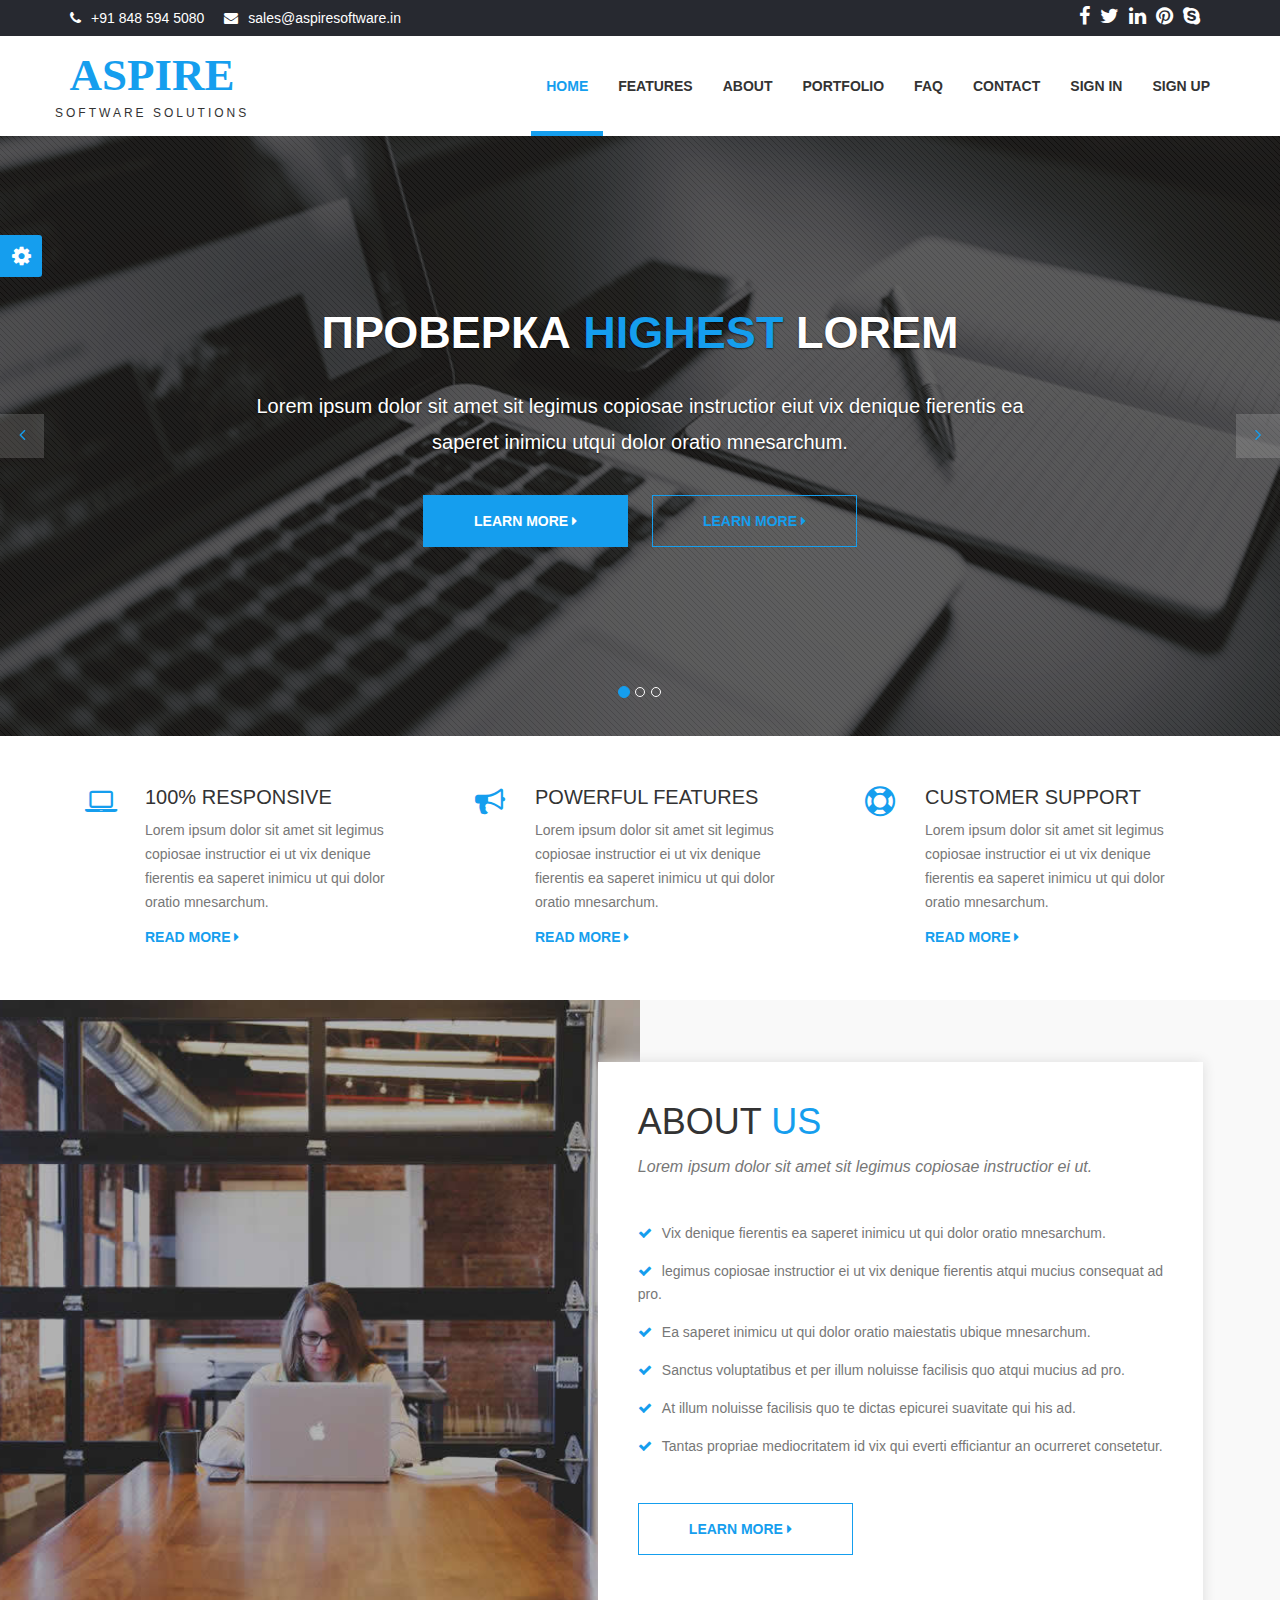
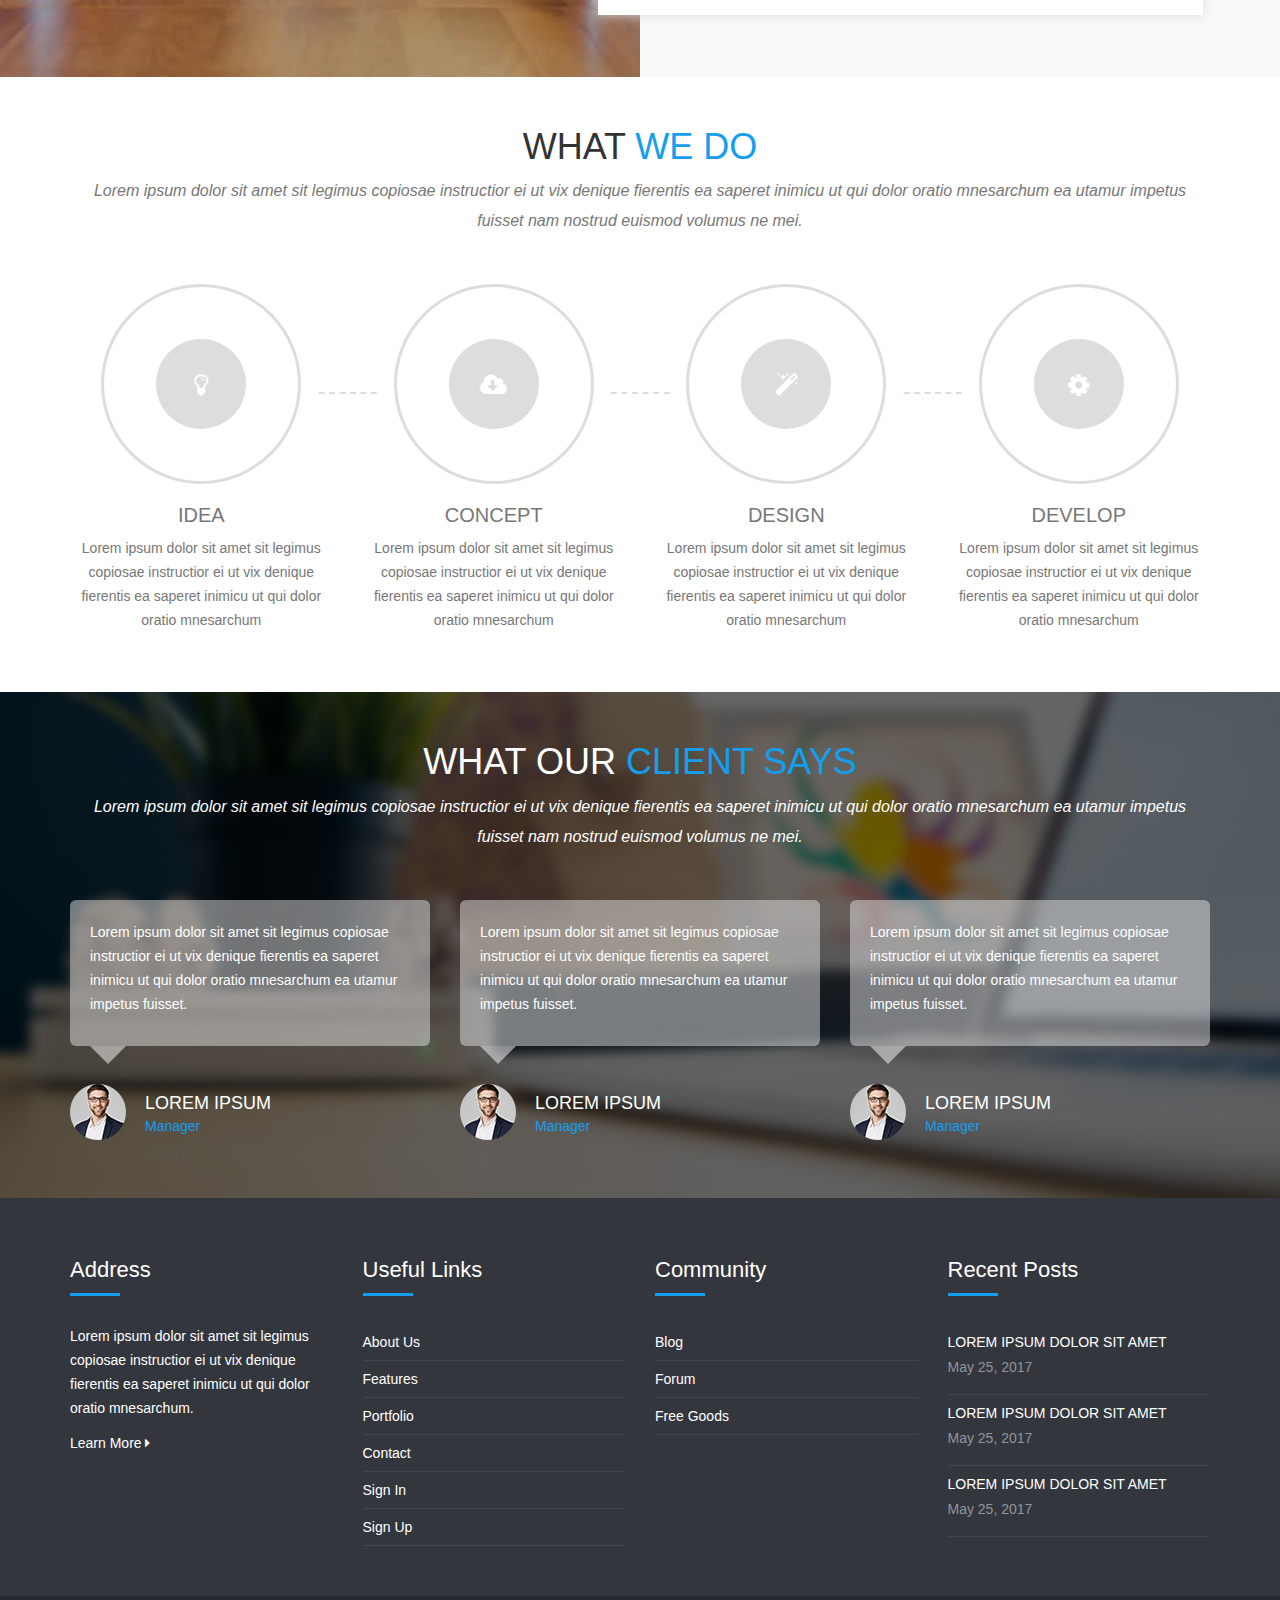
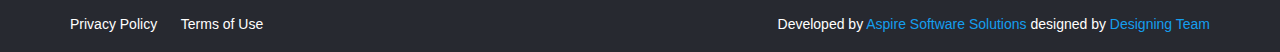
<file: debut/index.html>
<!DOCTYPE html>
<html>

<head>
    <meta charset="utf-8">
    <meta http-equiv="X-UA-Compatible" content="IE=edge">
    <title>Home</title>
    <meta content="width=device-width, initial-scale=1, maximum-scale=1, user-scalable=no" name="viewport">
    <link rel="stylesheet" href="https://cdnjs.cloudflare.com/ajax/libs/font-awesome/4.5.0/css/font-awesome.min.css">
    <link rel="stylesheet" href="scss/main.css">
    <link rel="stylesheet" href="scss/skin.css">

    <script src="https://ajax.googleapis.com/ajax/libs/jquery/3.2.1/jquery.min.js"></script>
    <script src="http://netdna.bootstrapcdn.com/bootstrap/3.3.1/js/bootstrap.min.js"></script>
    <script src="./script/index.js"></script>
</head>

<body id="wrapper">

    <section id="top-header">
        <div class="container">
            <div class="row">
                <div class="col-md-7 col-sm-7 col-xs-7 top-header-links">
                    <ul class="contact_links">
                        <li><i class="fa fa-phone"></i><a href="#">+91 848 594 5080</a></li>
                        <li><i class="fa fa-envelope"></i><a href="#">sales@aspiresoftware.in</a></li>
                    </ul>
                </div>
                <div class="col-md-5 col-sm-5 col-xs-5 social">
                    <ul class="social_links">
                        <li><a href="#"><i class="fa fa-facebook"></i></a></li>
                        <li><a href="#"><i class="fa fa-twitter"></i></a></li>
                        <li><a href="#"><i class="fa fa-linkedin"></i></a></li>
                        <li><a href="#"><i class="fa fa-pinterest"></i></a></li>
                        <li><a href="#"><i class="fa fa-skype"></i></a></li>
                    </ul>
                </div>
            </div>
        </div>
        </div>

    </section>

    <header>
        <nav class="navbar navbar-inverse">
            <div class="container">
                <div class="row">
                    <div class="navbar-header">
                        <button type="button" class="navbar-toggle collapsed" data-toggle="collapse" data-target="#navbar" aria-expanded="false" aria-controls="navbar">
				<span class="sr-only">Toggle navigation</span>
				<span class="icon-bar"></span>
				<span class="icon-bar"></span>
				<span class="icon-bar"></span>
			  </button>
                        <a class="navbar-brand" href="#">
                            <h1>Aspire</h1><span>Software Solutions</span></a>
                    </div>
                    <div id="navbar" class="collapse navbar-collapse navbar-right">
                        <ul class="nav navbar-nav">
                            <li class="active"><a href="#">Home</a></li>
                            <li><a href="features.html">Features</a></li>
                            <li><a href="about.html">About</a></li>
                            <li><a href="portfolio.html">Portfolio</a></li>
                            <li><a href="faq.html">FAQ</a></li>
                            <li><a href="contact.html">Contact</a></li>
                            <li><a href="login.html">Sign In</a></li>
                            <li><a href="registration.html">Sign Up</a></li>
                        </ul>
                    </div>
                    <!--/.nav-collapse -->
                </div>
            </div>
        </nav>
    </header>
    <!--/.nav-ends -->

    <div id="myCarousel" class="carousel slide">
        <!-- Indicators -->
        <ol class="carousel-indicators">
            <li data-target="#myCarousel" data-slide-to="0" class="active"></li>
            <li data-target="#myCarousel" data-slide-to="1"></li>
            <li data-target="#myCarousel" data-slide-to="2"></li>
        </ol>

        <!-- Wrapper for slides -->
        <div class="carousel-inner">
            <div class="item active">
                <div class="fill" style="background-image:url('img/banner-slide-1.jpg');"></div>
                <div class="carousel-caption slide-up">
                    <h1 class="banner_heading">Проверка <span>Highest </span>Lorem</h1>
                    <p class="banner_txt">Lorem ipsum dolor sit amet sit legimus copiosae instructior eiut vix denique fierentis ea saperet inimicu utqui dolor oratio mnesarchum.</p>
                    <div class="slider_btn">
                        <button type="button" class="btn btn-default slide">Learn More <i class="fa fa-caret-right"></i></button>
                        <button type="button" class="btn btn-primary slide">Learn More <i class="fa fa-caret-right"></i></button>
                    </div>
                </div>
            </div>

            <div class="item">
                <div class="fill" style="background-image:url('img/banner-slide-2.jpg');"></div>
                <div class="carousel-caption slide-up">
                    <h1 class="banner_heading">Providing The <span>Highest </span>Lorem</h1>
                    <p class="banner_txt">Lorem ipsum dolor sit amet sit legimus copiosae instructior eiut vix denique fierentis ea saperet inimicu utqui dolor oratio mnesarchum.</p>
                    <div class="slider_btn">
                        <button type="button" class="btn btn-default slide">Learn More <i class="fa fa-caret-right"></i></button>
                        <button type="button" class="btn btn-primary slide">Learn More <i class="fa fa-caret-right"></i></button>
                    </div>
                </div>
            </div>

            <div class="item">
                <div class="fill" style="background-image:url('img/banner-slide-3.jpg');"></div>
                <div class="carousel-caption slide-up">
                    <h1 class="banner_heading">Providing The <span>Highest </span>Lorem</h1>
                    <p class="banner_txt">Lorem ipsum dolor sit amet sit legimus copiosae instructior eiut vix denique fierentis ea saperet inimicu utqui dolor oratio mnesarchum.</p>
                    <div class="slider_btn">
                        <button type="button" class="btn btn-default slide">Learn More <i class="fa fa-caret-right"></i></button>
                        <button type="button" class="btn btn-primary slide">Learn More <i class="fa fa-caret-right"></i></button>
                    </div>
                </div>
            </div>
        </div>

        <!-- Left and right controls -->

        <a class="left carousel-control" href="#myCarousel" role="button" data-slide="prev"> <i class="fa fa-angle-left" aria-hidden="true"></i>
            <span class="sr-only">Previous</span>
        </a>
        <a class="right carousel-control" href="#myCarousel" role="button" data-slide="next"> <i class="fa fa-angle-right" aria-hidden="true"></i>
            <span class="sr-only">Next</span>
        </a>

    </div>

    <section id="features">
        <div class="container">
            <div class="row">
                <div class="col-md-4 col-xs-12 block">
                    <div class="col-md-2 col-xs-2"><i class="fa fa-laptop feature_icon"></i></div>
                    <div class="col-md-10 col-xs-10">
                        <h4>100% Responsive</h4>
                        <p>Lorem ipsum dolor sit amet sit legimus copiosae instructior ei ut vix denique fierentis ea saperet inimicu ut qui dolor oratio mnesarchum.</p>
                        <a href="#" class="readmore">Read More <i class="fa fa-caret-right"></i></a>
                    </div>
                </div>
                <div class="col-md-4 col-xs-12 block">
                    <div class="col-md-2 col-xs-2"><i class="fa fa-bullhorn feature_icon"></i></div>
                    <div class="col-md-10 col-xs-10">
                        <h4>Powerful Features</h4>
                        <p>Lorem ipsum dolor sit amet sit legimus copiosae instructior ei ut vix denique fierentis ea saperet inimicu ut qui dolor oratio mnesarchum.</p>
                        <a href="#" class="readmore">Read More <i class="fa fa-caret-right"></i></a>
                    </div>
                </div>
                <div class="col-md-4 col-xs-12 block">
                    <div class="col-md-2 col-xs-2"><i class="fa fa-support feature_icon"></i></div>
                    <div class="col-md-10 col-xs-10">
                        <h4>Customer Support</h4>
                        <p>Lorem ipsum dolor sit amet sit legimus copiosae instructior ei ut vix denique fierentis ea saperet inimicu ut qui dolor oratio mnesarchum.</p>
                        <a href="#" class="readmore">Read More <i class="fa fa-caret-right"></i></a>
                    </div>
                </div>
            </div>
        </div>
    </section>


    <section id="about">
        <div class="image-holder col-lg-6 col-md-6 col-sm-6 col-xs-12 pull-left">
            <div class="background-imgholder">
                <img src="img/1.jpg" alt="about" class="img-responsive" style="display:none;" />
            </div>
        </div>

        <div class="container-fluid">

            <div class="col-md-7 col-md-offset-5 col-sm-8 col-sm-offset-2 col-xs-12 text-inner ">
                <div class="text-block">
                    <div class="section-heading">
                        <h1>ABOUT <span>US</span></h1>
                        <p class="subheading">Lorem ipsum dolor sit amet sit legimus copiosae instructior ei ut.</p>
                    </div>

                    <ul class="aboutul">
                        <li> <i class="fa fa-check"></i>Vix denique fierentis ea saperet inimicu ut qui dolor oratio mnesarchum.</li>
                        <li> <i class="fa fa-check"></i>legimus copiosae instructior ei ut vix denique fierentis atqui mucius consequat ad pro.</li>
                        <li> <i class="fa fa-check"></i>Ea saperet inimicu ut qui dolor oratio maiestatis ubique mnesarchum.</li>
                        <li> <i class="fa fa-check"></i>Sanctus voluptatibus et per illum noluisse facilisis quo atqui mucius ad pro.</li>
                        <li> <i class="fa fa-check"></i>At illum noluisse facilisis quo te dictas epicurei suavitate qui his ad.</li>
                        <li> <i class="fa fa-check"></i>Tantas propriae mediocritatem id vix qui everti efficiantur an ocurreret consetetur.</li>
                    </ul>

                    <button type="button" class="btn btn-primary slide">Learn More  <i class="fa fa-caret-right"></i> </button>


                </div>
            </div>
        </div>
    </section>


    <section id="process">
        <div class="container">
            <div class="section-heading text-center">
                <div class="col-md-12 col-xs-12">
                    <h1>What <span>We Do</span></h1>
                    <p class="subheading">Lorem ipsum dolor sit amet sit legimus copiosae instructior ei ut vix denique fierentis ea saperet inimicu ut qui dolor oratio mnesarchum ea utamur impetus fuisset nam nostrud euismod volumus ne mei.</p>
                </div>
            </div>

            <div class="row">
                <div class="col-md-3 col-sm-6 block process-block">
                    <div class="process-icon-holder">
                        <div class="process-border">
                            <span class="process-icon"><a href="#"><i class="fa fa-lightbulb-o feature_icon"></i></a></span></div>
                        <div class="clearfix"></div>
                    </div>

                    <div class="process-text-block">
                        <h4><a href="#">Idea</a></h4>
                        <p>Lorem ipsum dolor sit amet sit legimus copiosae instructior ei ut vix denique fierentis ea saperet inimicu ut qui dolor oratio mnesarchum</p>
                    </div>
                </div>
                <div class="col-md-3 col-sm-6 block process-block">
                    <div class="process-icon-holder">
                        <div class="process-border">
                            <span class="process-icon"><a href="#"><i class="fa fa-cloud-download feature_icon"></i></a></span></div>
                        <div class="clearfix"></div>
                    </div>

                    <div class="process-text-block">
                        <h4><a href="#">Concept</a></h4>
                        <p>Lorem ipsum dolor sit amet sit legimus copiosae instructior ei ut vix denique fierentis ea saperet inimicu ut qui dolor oratio mnesarchum</p>
                    </div>
                </div>
                <div class="col-md-3 col-sm-6 block process-block">
                    <div class="process-icon-holder">
                        <div class="process-border">
                            <span class="process-icon"><a href="#"><i class="fa fa-magic feature_icon"></i></a></span></div>
                        <div class="clearfix"></div>
                    </div>

                    <div class="process-text-block">
                        <h4><a href="#">Design</a></h4>
                        <p>Lorem ipsum dolor sit amet sit legimus copiosae instructior ei ut vix denique fierentis ea saperet inimicu ut qui dolor oratio mnesarchum</p>
                    </div>
                </div>
                <div class="col-md-3 col-sm-6 block process-block lastchild">
                    <div class="process-icon-holder">
                        <div class="process-border">
                            <span class="process-icon"><a href="#"><i class="fa fa-cog feature_icon"></i></a></span></div>
                        <div class="clearfix"></div>
                    </div>

                    <div class="process-text-block">
                        <h4><a href="#">Develop</a></h4>
                        <p>Lorem ipsum dolor sit amet sit legimus copiosae instructior ei ut vix denique fierentis ea saperet inimicu ut qui dolor oratio mnesarchum</p>
                    </div>
                </div>
            </div>

        </div>
    </section>


    <section id="testimonial">
        <div class="container">
            <div class="section-heading text-center">
                <div class="col-md-12 col-xs-12">
                    <h1>What Our <span>Client Says</span></h1>
                    <p class="subheading">Lorem ipsum dolor sit amet sit legimus copiosae instructior ei ut vix denique fierentis ea saperet inimicu ut qui dolor oratio mnesarchum ea utamur impetus fuisset nam nostrud euismod volumus ne mei.</p>
                </div>
            </div>

            <div class="row">
                <div class="col-md-4 col-sm-12 block ">
                    <div class="testimonial_box">
                        <p>Lorem ipsum dolor sit amet sit legimus copiosae instructior ei ut vix denique fierentis ea saperet inimicu ut qui dolor oratio mnesarchum ea utamur impetus fuisset. </p>
                    </div>
                    <div class="arrow-down"></div>
                    <div class="testimonial_user">
                        <div class="user-image"><img src="img/user1.png" alt="user" class="img-responsive" /></div>
                        <div class="user-info">
                            <h5>Lorem Ipsum</h5>
                            <p>Manager</p>
                        </div>
                    </div>
                </div>


                <div class="col-md-4 col-sm-12 block">
                    <div class="testimonial_box">
                        <p>Lorem ipsum dolor sit amet sit legimus copiosae instructior ei ut vix denique fierentis ea saperet inimicu ut qui dolor oratio mnesarchum ea utamur impetus fuisset. </p>
                    </div>
                    <div class="arrow-down"></div>
                    <div class="testimonial_user">
                        <div class="user-image"><img src="img/user1.png" alt="user" class="img-responsive" /></div>
                        <div class="user-info">
                            <h5>Lorem Ipsum</h5>
                            <p>Manager</p>
                        </div>
                    </div>
                </div>

                <div class="col-md-4 col-sm-12 block">
                    <div class="testimonial_box">
                        <p>Lorem ipsum dolor sit amet sit legimus copiosae instructior ei ut vix denique fierentis ea saperet inimicu ut qui dolor oratio mnesarchum ea utamur impetus fuisset. </p>
                    </div>
                    <div class="arrow-down"></div>
                    <div class="testimonial_user">
                        <div class="user-image"><img src="img/user1.png" alt="user" class="img-responsive" /></div>
                        <div class="user-info">
                            <h5>Lorem Ipsum</h5>
                            <p>Manager</p>
                        </div>
                    </div>
                </div>


            </div>
        </div>

    </section>





    <section id="footer">
        <div class="container">
            <div class="row">
                <div class="col-md-3 col-sm-3 col-xs-12 block">
                    <div class="footer-block">
                        <h4>Address</h4>
                        <hr/>
                        <p>Lorem ipsum dolor sit amet sit legimus copiosae instructior ei ut vix denique fierentis ea saperet inimicu ut qui dolor oratio mnesarchum.
                        </p>
                        <a href="#" class="learnmore">Learn More <i class="fa fa-caret-right"></i></a>
                    </div>
                </div>

                <div class="col-md-3 col-sm-3 col-xs-12 block">
                    <div class="footer-block">
                        <h4>Useful Links</h4>
                        <hr/>
                        <ul class="footer-links">
                            <li><a href="#">About Us</a></li>
                            <li><a href="#">Features</a></li>
                            <li><a href="#">Portfolio</a></li>
                            <li><a href="#">Contact</a></li>
                            <li><a href="#">Sign In</a></li>
                            <li><a href="#">Sign Up</a></li>
                        </ul>
                    </div>
                </div>

                <div class="col-md-3 col-sm-3 col-xs-12 block">
                    <div class="footer-block">
                        <h4>Community</h4>
                        <hr/>
                        <ul class="footer-links">
                            <li><a href="#">Blog</a></li>
                            <li><a href="#">Forum</a></li>
                            <li><a href="#">Free Goods</a></li>
                        </ul>
                    </div>
                </div>

                <div class="col-md-3 col-sm-3 col-xs-12 <block></block>">
                    <div class="footer-block">
                        <h4>Recent Posts</h4>
                        <hr/>
                        <ul class="footer-links">
                            <li>
                                <a href="#" class="post">Lorem ipsum dolor sit amet</a>
                                <p class="post-date">May 25, 2017</p>
                            </li>
                            <li>
                                <a href="#" class="post">Lorem ipsum dolor sit amet</a>
                                <p class="post-date">May 25, 2017</p>
                            </li>
                            <li>
                                <a href="#" class="post">Lorem ipsum dolor sit amet</a>
                                <p class="post-date">May 25, 2017</p>
                            </li>

                        </ul>
                    </div>
                </div>
            </div>
        </div>


    </section>

    <section id="bottom-footer">
        <div class="container">
            <div class="row">
                <div class="col-md-6 col-sm-6 col-xs-12 btm-footer-links">
                    <a href="#">Privacy Policy</a>
                    <a href="#">Terms of Use</a>
                </div>
                <div class="col-md-6 col-sm-6 col-xs-12 copyright">
                    Developed by <a href="#">Aspire Software Solutions</a> designed by <a href="#">Designing Team</a>
                </div>
            </div>
        </div>
    </section>

    <div id="panel">
        <div id="panel-admin">
            <div class="panel-admin-box">
                <div id="tootlbar_colors">
                    <button class="color" style="background-color:#1abac8;" onclick="mytheme(0)"></button>
                    <button class="color" style="background-color:#ff8a00;" onclick="mytheme(1)"> </button>
                    <button class="color" style="background-color:#b4de50;" onclick="mytheme(2)"> </button>
                    <button class="color" style="background-color:#e54e53;" onclick="mytheme(3)"> </button>
                    <button class="color" style="background-color:#1abc9c;" onclick="mytheme(4)"> </button>
                    <button class="color" style="background-color:#159eee;" onclick="mytheme(5)"> </button>
                </div>
            </div>

        </div>
        <a class="open" href="#"><span><i class="fa fa-gear fa-spin"></i></span></a>
    </div>

</html>
</file>
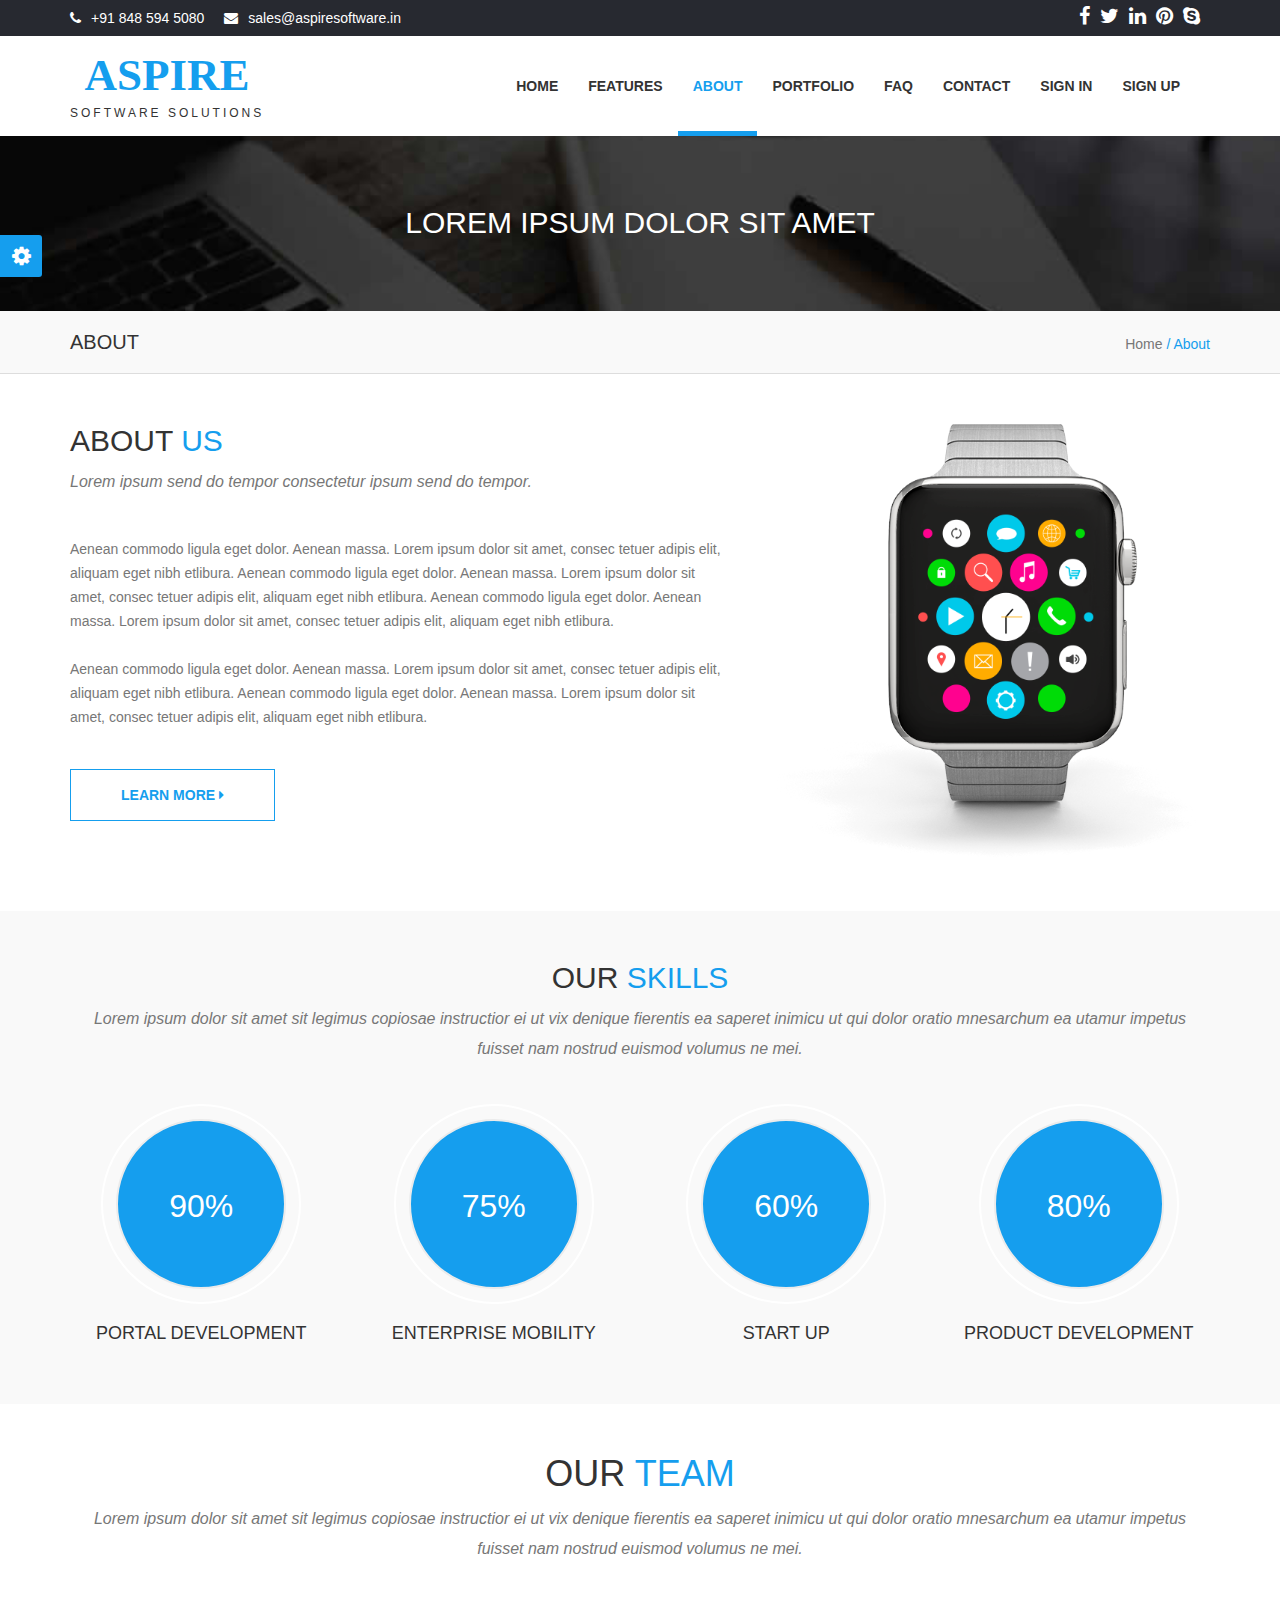
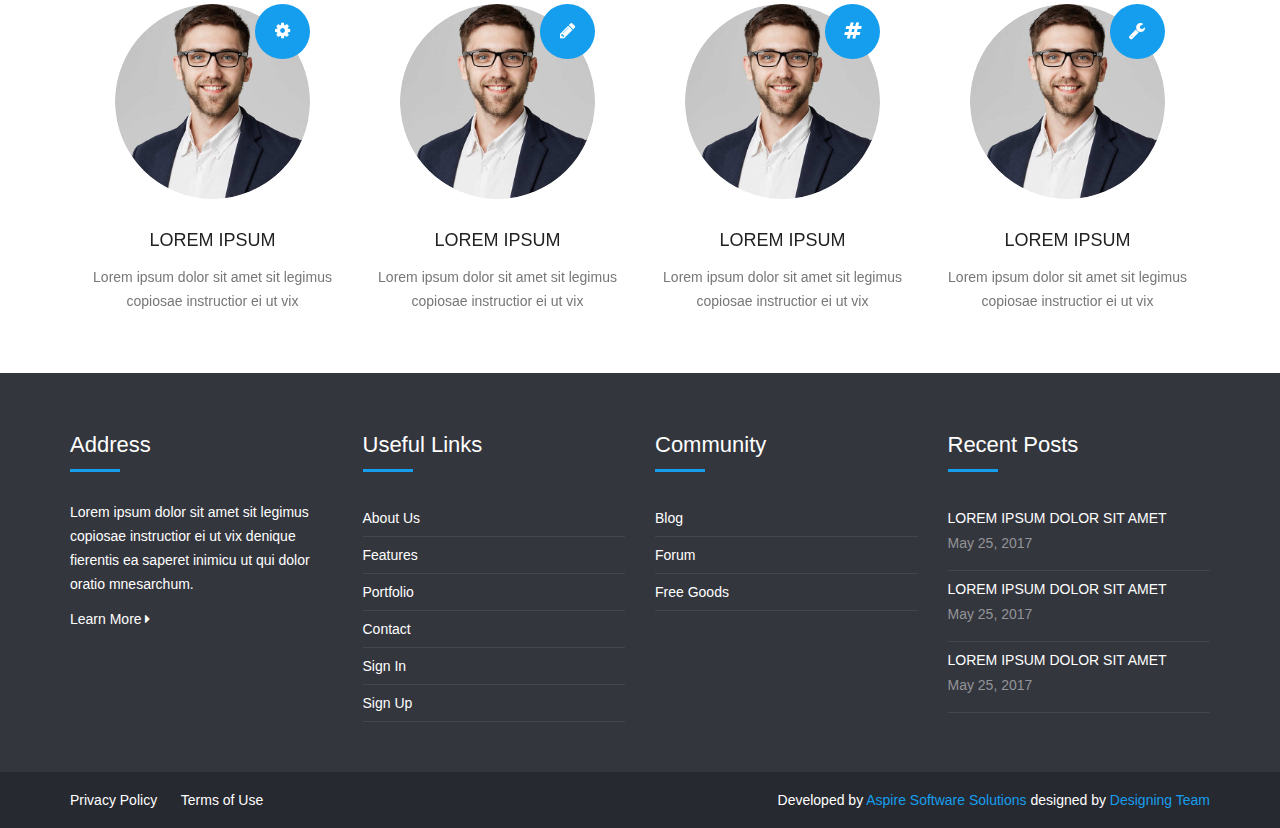
<file: debut/about.html>
<!DOCTYPE html>
<html>

<head>
    <meta charset="utf-8">
    <meta http-equiv="X-UA-Compatible" content="IE=edge">
    <title>About</title>
    <meta content="width=device-width, initial-scale=1, maximum-scale=1, user-scalable=no" name="viewport">
    <link rel="stylesheet" href="https://cdnjs.cloudflare.com/ajax/libs/font-awesome/4.5.0/css/font-awesome.min.css">
    <link rel="stylesheet" href="scss/main.css">
    <link rel="stylesheet" href="scss/skin.css">

    <script src="https://ajax.googleapis.com/ajax/libs/jquery/3.2.1/jquery.min.js"></script>
    <script src="http://netdna.bootstrapcdn.com/bootstrap/3.3.1/js/bootstrap.min.js"></script>
    <script src="./script/index.js"></script>

</head>

<body id="wrapper">

    <section id="top-header">
        <div class="container">
            <div class="row">
                <div class="col-md-6 col-sm-6 col-xs-12 top-header-links">
                    <ul class="contact_links">
                        <li><i class="fa fa-phone"></i><a href="#">+91 848 594 5080</a></li>
                        <li><i class="fa fa-envelope"></i><a href="#">sales@aspiresoftware.in</a></li>
                    </ul>
                </div>
                <div class="col-md-6 col-sm-6 col-xs-12">
                    <ul class="social_links">
                        <li><a href="#"><i class="fa fa-facebook"></i></a></li>
                        <li><a href="#"><i class="fa fa-twitter"></i></a></li>
                        <li><a href="#"><i class="fa fa-linkedin"></i></a></li>
                        <li><a href="#"><i class="fa fa-pinterest"></i></a></li>
                        <li><a href="#"><i class="fa fa-skype"></i></a></li>
                    </ul>
                </div>
            </div>
        </div>
        </div>

    </section>

    <header>
        <nav class="navbar navbar-inverse">
            <div class="container">
                <div class="navbar-header">
                    <button type="button" class="navbar-toggle collapsed" data-toggle="collapse" data-target="#navbar" aria-expanded="false" aria-controls="navbar">
				<span class="sr-only">Toggle navigation</span>
				<span class="icon-bar"></span>
				<span class="icon-bar"></span>
				<span class="icon-bar"></span>
			  </button>
                    <a class="navbar-brand" href="#">
                        <h1>Aspire</h1><span>Software Solutions</span></a>
                </div>
                <div id="navbar" class="collapse navbar-collapse navbar-right">
                    <ul class="nav navbar-nav">
                        <li><a href="index.html">Home</a></li>
                        <li><a href="features.html">Features</a></li>
                        <li class="active"><a href="#about">About</a></li>
                        <li><a href="portfolio.html">Portfolio</a></li>
                        <li><a href="faq.html">FAQ</a></li>
                        <li><a href="contact.html">Contact</a></li>
                        <li><a href="login.html">Sign In</a></li>
                        <li><a href="registration.html">Sign Up</a></li>
                    </ul>
                </div>
                <!--/.nav-collapse -->
            </div>
        </nav>
        <!--/.nav-ends -->
    </header>
    <section id="top_banner">
        <div class="banner">
            <div class="inner text-center">
                <h2>Lorem ipsum dolor sit amet</h2>
            </div>
        </div>
        <div class="page_info">
            <div class="container">
                <div class="row">
                    <div class="col-md-8 col-sm-8 col-xs-6">
                        <h4>About</h4>
                    </div>
                    <div class="col-md-4 col-sm-4 col-xs-6" style="text-align:right;">Home<span class="sep"> 	/ </span><span class="current"> About</span></div>
                </div>
            </div>
        </div>

        </div>
    </section>


    <section id="about-page-section-3">
        <div class="container">
            <div class="row">
                <div class="col-xs-12 col-sm-6 col-md-6 col-lg-7 text-align">
                    <div class="section-heading">
                        <h2>About <span>Us</span></h2>
                        <p class="subheading">Lorem ipsum send do tempor consectetur ipsum send do tempor.</p>
                    </div>
                    <p>
                        Aenean commodo ligula eget dolor. Aenean massa. Lorem ipsum dolor sit amet, consec tetuer adipis elit, aliquam eget nibh etlibura. Aenean commodo ligula eget dolor. Aenean massa. Lorem ipsum dolor sit amet, consec tetuer adipis elit, aliquam eget nibh
                        etlibura. Aenean commodo ligula eget dolor. Aenean massa. Lorem ipsum dolor sit amet, consec tetuer adipis elit, aliquam eget nibh etlibura.

                        <br><br> Aenean commodo ligula eget dolor. Aenean massa. Lorem ipsum dolor sit amet, consec tetuer adipis elit, aliquam eget nibh etlibura. Aenean commodo ligula eget dolor. Aenean massa. Lorem ipsum dolor sit amet, consec tetuer
                        adipis elit, aliquam eget nibh etlibura.

                    </p>
                    <button type="button" class="btn btn-primary slide">Learn More <i class="fa fa-caret-right"></i></button>
                </div>
                <div class="col-xs-12 col-sm-6 col-md-6 col-lg-5">
                    <img height="" width="auto" src="img/iphone62.png" class="attachment-full img-responsive" alt="">
                </div>
            </div>
        </div>
    </section>



    <section id="skills">
        <div class="titlebar">
            <div class="container">
                <div class="row">
                    <div class="col-lg-12 xol-md-12 col-sm-12 col-xs-12">
                        <div class="section-heading text-center">
                            <h2>Our <span>Skills</span></h2>
                            <p class="subheading">Lorem ipsum dolor sit amet sit legimus copiosae instructior ei ut vix denique fierentis ea saperet inimicu ut qui dolor oratio mnesarchum ea utamur impetus fuisset nam nostrud euismod volumus ne mei.</p>
                        </div>



                        <div class="row">
                            <div class="col-md-3 col-sm-6 col-xs-6 block mybox">
                                <div class="progress color progress-bar-1">
                                    <span class="progress-left">
                    <span class="progress-bar"></span>
                                    </span>
                                    <span class="progress-right">
                    <span class="progress-bar"></span>
                                    </span>
                                    <div class="progress-value">90%</div>

                                </div>
                                <div class="progress-title">
                                    <h5>Portal Development</h5>
                                </div>
                            </div>

                            <div class="col-md-3 col-sm-6 col-xs-6 block mybox">
                                <div class="progress color progress-bar-2">
                                    <span class="progress-left">
                    <span class="progress-bar"></span>
                                    </span>
                                    <span class="progress-right">
                    <span class="progress-bar"></span>
                                    </span>
                                    <div class="progress-value">75%</div>
                                </div>
                                <div class="progress-title">
                                    <h5>Enterprise Mobility</h5>
                                </div>
                            </div>
                            <div class="col-md-3 col-sm-6 col-xs-6 block mybox">
                                <div class="progress color progress-bar-3">
                                    <span class="progress-left">
                    <span class="progress-bar"></span>
                                    </span>
                                    <span class="progress-right">
                    <span class="progress-bar"></span>
                                    </span>
                                    <div class="progress-value">60%</div>
                                </div>
                                <div class="progress-title">
                                    <h5>Start Up</h5>
                                </div>
                            </div>

                            <div class="col-md-3 col-sm-6 col-xs-6 block mybox">
                                <div class="progress color progress-bar-4">
                                    <span class="progress-left">
                    <span class="progress-bar"></span>
                                    </span>
                                    <span class="progress-right">
                    <span class="progress-bar"></span>
                                    </span>
                                    <div class="progress-value">80%</div>
                                </div>
                                <div class="progress-title">
                                    <h5>Product Development</h5>
                                </div>
                            </div>

                        </div>
                    </div>
                </div>
    </section>
    <section id="team-member">
        <div class="container">
            <div class="row">
                <div class="col-lg-12 xol-md-12 col-sm-12 col-xs-12">
                    <div class="section-heading text-center">
                        <h1>Our <span>Team</span></h1>
                        <p class="subheading">Lorem ipsum dolor sit amet sit legimus copiosae instructior ei ut vix denique fierentis ea saperet inimicu ut qui dolor oratio mnesarchum ea utamur impetus fuisset nam nostrud euismod volumus ne mei.</p>
                    </div>
                    <div class="wpb_column vc_column_container col-md-3 col-sm-6 col-xs-6 block mybox">
                        <div class="vc_column-inner">
                            <div class="wpb_wrapper">
                                <div class="our-team main-info-below-image">
                                    <div class="our-team-inner">
                                        <div class="our-team-image">
                                            <img src="img/team-4.jpg" />
                                            <div class="qodef-circle-animate"></div>
                                            <div class="our-team-position-icon">
                                                <span class="qodef-icon-shortcode circle">
        			<i class="qodef-icon-simple-line-icon qodef-icon-element fa fa-cog"></i>
            </span>
                                            </div>
                                            <h6 class="q_team_position">Developer</h6>
                                        </div>
                                        <div class="our-team-info">
                                            <div class="our-team-title-holder">
                                                <h5 class="our-team-name">Lorem Ipsum</h5>
                                            </div>
                                            <div class='our-team-text-inner'>
                                                <div class='our-team-description'>
                                                    <p>Lorem ipsum dolor sit amet sit legimus copiosae instructior ei ut vix</p>
                                                </div>
                                            </div>
                                        </div>
                                    </div>
                                </div>
                            </div>
                        </div>
                    </div>
                    <div class="wpb_column vc_column_container col-md-3 col-sm-6 col-xs-6 block mybox">
                        <div class="vc_column-inner">
                            <div class="wpb_wrapper">
                                <div class="our-team main-info-below-image">
                                    <div class="our-team-inner">
                                        <div class="our-team-image">
                                            <img src="img/team-4.jpg" />
                                            <div class="qodef-circle-animate"></div>
                                            <div class="our-team-position-icon">
                                                <span class="qodef-icon-shortcode circle">
        				<i class="qodef-icon-simple-line-icon fa fa-pencil qodef-icon-element"></i>
    					</span>
                                            </div>
                                            <h6 class="q_team_position">Graphic Designer</h6>
                                        </div>
                                        <div class="our-team-info">
                                            <div class="our-team-title-holder">
                                                <h5 class="our-team-name">Lorem Ipsum</h5>
                                            </div>
                                            <div class='our-team-text-inner'>
                                                <div class='our-team-description'>
                                                    <p>Lorem ipsum dolor sit amet sit legimus copiosae instructior ei ut vix</p>
                                                </div>
                                            </div>
                                        </div>
                                    </div>
                                </div>
                            </div>
                        </div>
                    </div>
                    <div class="wpb_column vc_column_container col-md-3 col-sm-6 col-xs-6 block mybox">
                        <div class="vc_column-inner ">
                            <div class="wpb_wrapper">
                                <div class="our-team main-info-below-image">
                                    <div class="our-team-inner">
                                        <div class="our-team-image">
                                            <img src="img/team-4.jpg" />
                                            <div class="qodef-circle-animate"></div>
                                            <div class="our-team-position-icon">
                                                <span class="qodef-icon-shortcode circle">        
        					<i class="qodef-icon-simple-line-icon fa fa-hashtag qodef-icon-element"></i>
            		</span>
                                            </div>
                                            <h6 class="q_team_position">Accountant</h6>
                                        </div>
                                        <div class="our-team-info">
                                            <div class="our-team-title-holder">
                                                <h5 class="our-team-name">Lorem Ipsum</h5>
                                            </div>
                                            <div class='our-team-text-inner'>
                                                <div class='our-team-description'>
                                                    <p>Lorem ipsum dolor sit amet sit legimus copiosae instructior ei ut vix</p>
                                                </div>
                                            </div>
                                        </div>
                                    </div>
                                </div>
                            </div>
                        </div>
                    </div>
                    <div class="wpb_column vc_column_container col-md-3 col-sm-6 col-xs-6 block mybox">
                        <div class="vc_column-inner ">
                            <div class="wpb_wrapper">
                                <div class="our-team main-info-below-image">
                                    <div class="our-team-inner">
                                        <div class="our-team-image">
                                            <img src="img/team-4.jpg" />
                                            <div class="qodef-circle-animate"></div>
                                            <div class="our-team-position-icon">
                                                <span class="qodef-icon-shortcode circle ">
						        <i class="qodef-icon-simple-line-icon fa fa-wrench qodef-icon-element" ></i>
			            </span>
                                            </div>
                                            <h6 class="q_team_position">Engineer</h6>
                                        </div>
                                        <div class="our-team-info">
                                            <div class="our-team-title-holder">
                                                <h5 class="our-team-name">Lorem Ipsum</h5>
                                            </div>
                                            <div class='our-team-text-inner'>
                                                <div class='our-team-description'>
                                                    <p>Lorem ipsum dolor sit amet sit legimus copiosae instructior ei ut vix</p>
                                                </div>
                                            </div>
                                        </div>
                                    </div>
                                </div>
                            </div>
                        </div>
                    </div>
                </div>
            </div>
        </div>
    </section>



    <section id="footer">
        <div class="container">
            <div class="row">
                <div class="col-md-3 col-sm-3 col-xs-12 block">
                    <div class="footer-block">
                        <h4>Address</h4>
                        <hr/>
                        <p>Lorem ipsum dolor sit amet sit legimus copiosae instructior ei ut vix denique fierentis ea saperet inimicu ut qui dolor oratio mnesarchum.
                        </p>
                        <a href="#" class="learnmore">Learn More <i class="fa fa-caret-right"></i></a>
                    </div>
                </div>

                <div class="col-md-3 col-sm-3 col-xs-12 block">
                    <div class="footer-block">
                        <h4>Useful Links</h4>
                        <hr/>
                        <ul class="footer-links">
                            <li><a href="#">About Us</a></li>
                            <li><a href="#">Features</a></li>
                            <li><a href="#">Portfolio</a></li>
                            <li><a href="#">Contact</a></li>
                            <li><a href="#">Sign In</a></li>
                            <li><a href="#">Sign Up</a></li>
                        </ul>
                    </div>
                </div>

                <div class="col-md-3 col-sm-3 col-xs-12 block">
                    <div class="footer-block">
                        <h4>Community</h4>
                        <hr/>
                        <ul class="footer-links">
                            <li><a href="#">Blog</a></li>
                            <li><a href="#">Forum</a></li>
                            <li><a href="#">Free Goods</a></li>
                        </ul>
                    </div>
                </div>

                <div class="col-md-3 col-sm-3 col-xs-12 <block></block>">
                    <div class="footer-block">
                        <h4>Recent Posts</h4>
                        <hr/>
                        <ul class="footer-links">
                            <li>
                                <a href="#" class="post">Lorem ipsum dolor sit amet</a>
                                <p class="post-date">May 25, 2017</p>
                            </li>
                            <li>
                                <a href="#" class="post">Lorem ipsum dolor sit amet</a>
                                <p class="post-date">May 25, 2017</p>
                            </li>
                            <li>
                                <a href="#" class="post">Lorem ipsum dolor sit amet</a>
                                <p class="post-date">May 25, 2017</p>
                            </li>

                        </ul>
                    </div>
                </div>
            </div>
        </div>


    </section>

    <section id="bottom-footer">
        <div class="container">
            <div class="row">
                <div class="col-md-6 col-sm-6 col-xs-12 btm-footer-links">
                    <a href="#">Privacy Policy</a>
                    <a href="#">Terms of Use</a>
                </div>
                <div class="col-md-6 col-sm-6 col-xs-12 copyright">
                    Developed by <a href="#">Aspire Software Solutions</a> designed by <a href="#">Designing Team</a>
                </div>
            </div>
        </div>
    </section>


    <div id="panel">
        <div id="panel-admin">
            <div class="panel-admin-box">
                <div id="tootlbar_colors">
                    <button class="color" style="background-color:#1abac8;" onclick="mytheme(0)"></button>
                    <button class="color" style="background-color:#ff8a00;" onclick="mytheme(1)"> </button>
                    <button class="color" style="background-color:#b4de50;" onclick="mytheme(2)"> </button>
                    <button class="color" style="background-color:#e54e53;" onclick="mytheme(3)"> </button>
                    <button class="color" style="background-color:#1abc9c;" onclick="mytheme(4)"> </button>
                    <button class="color" style="background-color:#159eee;" onclick="mytheme(5)"> </button>
                </div>
            </div>

        </div>
        <a class="open" href="#"><span><i class="fa fa-gear fa-spin"></i></span></a>
    </div>


</body>

</html>
</file>
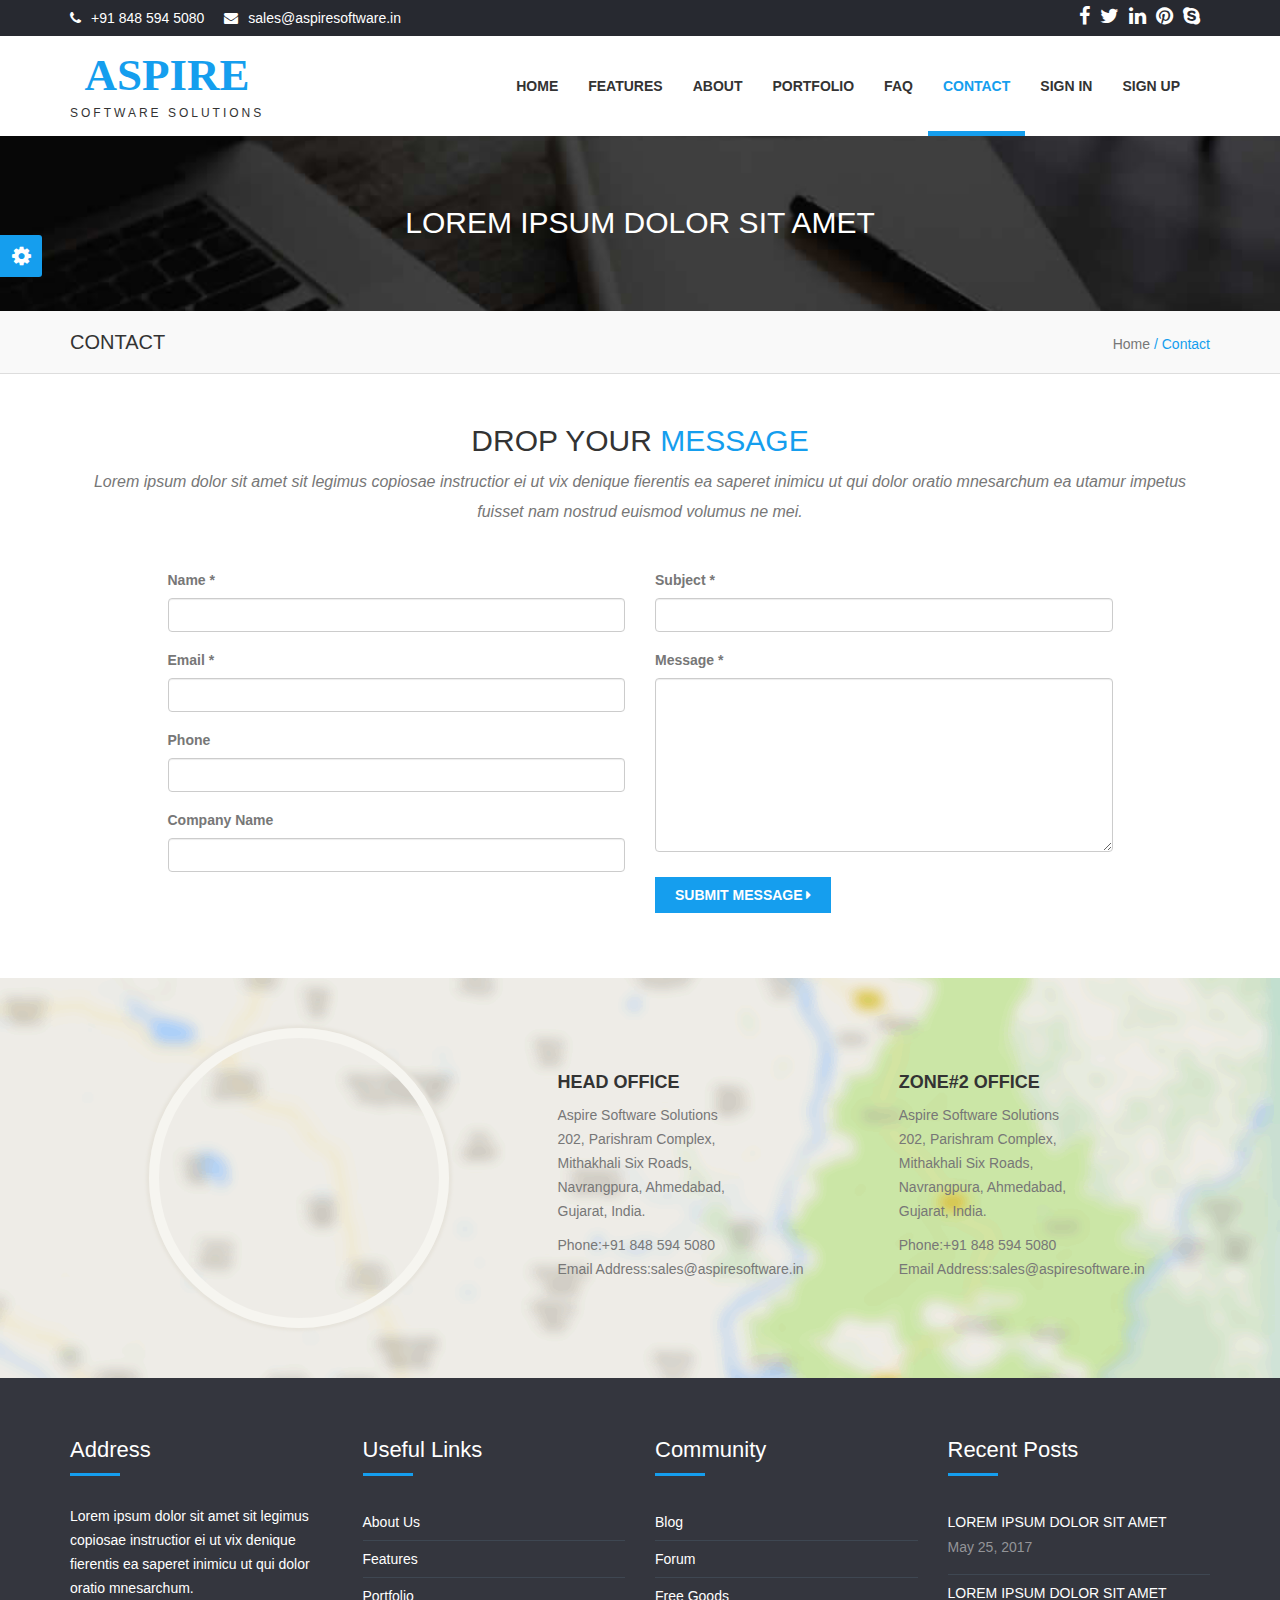
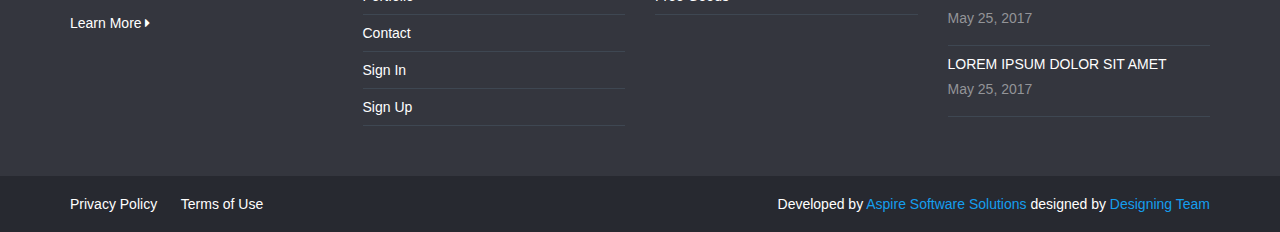
<file: debut/contact.html>
<!DOCTYPE html>
<html>

<head>
    <meta charset="utf-8">
    <meta http-equiv="X-UA-Compatible" content="IE=edge">
    <title>Contact</title>
    <meta content="width=device-width, initial-scale=1, maximum-scale=1, user-scalable=no" name="viewport">
    <link rel="stylesheet" href="https://cdnjs.cloudflare.com/ajax/libs/font-awesome/4.5.0/css/font-awesome.min.css">
    <link rel="stylesheet" href="scss/main.css">
    <link rel="stylesheet" href="scss/skin.css">

    <script src="https://ajax.googleapis.com/ajax/libs/jquery/3.2.1/jquery.min.js"></script>
    <script src="http://netdna.bootstrapcdn.com/bootstrap/3.3.1/js/bootstrap.min.js"></script>
    <script src="./script/index.js"></script>
</head>

<body id="wrapper">

    <section id="top-header">
        <div class="container">
            <div class="row">
                <div class="col-md-6 col-sm-6 col-xs-12 top-header-links">
                    <ul class="contact_links">
                        <li><i class="fa fa-phone"></i><a href="#">+91 848 594 5080</a></li>
                        <li><i class="fa fa-envelope"></i><a href="#">sales@aspiresoftware.in</a></li>
                    </ul>
                </div>
                <div class="col-md-6 col-sm-6 col-xs-12">
                    <ul class="social_links">
                        <li><a href="#"><i class="fa fa-facebook"></i></a></li>
                        <li><a href="#"><i class="fa fa-twitter"></i></a></li>
                        <li><a href="#"><i class="fa fa-linkedin"></i></a></li>
                        <li><a href="#"><i class="fa fa-pinterest"></i></a></li>
                        <li><a href="#"><i class="fa fa-skype"></i></a></li>
                    </ul>
                </div>
            </div>
        </div>
        </div>

    </section>

    <header>
        <nav class="navbar navbar-inverse">
            <div class="container">
                <div class="navbar-header">
                    <button type="button" class="navbar-toggle collapsed" data-toggle="collapse" data-target="#navbar" aria-expanded="false" aria-controls="navbar">
				<span class="sr-only">Toggle navigation</span>
				<span class="icon-bar"></span>
				<span class="icon-bar"></span>
				<span class="icon-bar"></span>
			  </button>
                    <a class="navbar-brand" href="#">
                        <h1>Aspire</h1><span>Software Solutions</span></a>
                </div>
                <div id="navbar" class="collapse navbar-collapse navbar-right">
                    <ul class="nav navbar-nav">
                        <li><a href="index.html">Home</a></li>
                        <li><a href="features.html">Features</a></li>
                        <li><a href="about.html">About</a></li>
                        <li><a href="portfolio.html">Portfolio</a></li>
                        <li><a href="faq.html">FAQ</a></li>
                        <li class="active"><a href="#contact">Contact</a></li>
                        <li><a href="login.html">Sign In</a></li>
                        <li><a href="registration.html">Sign Up</a></li>
                    </ul>
                </div>
                <!--/.nav-collapse -->
            </div>
        </nav>
        <!--/.nav-ends -->
    </header>
    <section id="top_banner">
        <div class="banner">
            <div class="inner text-center">
                <h2>Lorem ipsum dolor sit amet</h2>
            </div>
        </div>
        <div class="page_info">
            <div class="container">
                <div class="row">
                    <div class="col-md-8 col-sm-8 col-xs-6">
                        <h4>Contact</h4>
                    </div>
                    <div class="col-md-4 col-sm-4 col-xs-6" style="text-align:right;">Home<span class="sep"> / </span><span class="current">Contact</span></div>
                </div>
            </div>
        </div>

        </div>
    </section>
    <section id="contact-page">
        <div class="container">
            <div class="section-heading text-center">
                <h2>Drop your <span>Message</span></h2>
                <p class="subheading">Lorem ipsum dolor sit amet sit legimus copiosae instructior ei ut vix denique fierentis ea saperet inimicu ut qui dolor oratio mnesarchum ea utamur impetus fuisset nam nostrud euismod volumus ne mei.</p>
            </div>
            <div class="row contact-wrap">
                <div class="status alert alert-success" style="display: none"></div>
                <form id="main-contact-form" class="contact-form" name="contact-form" method="post" action="sendemail.php">
                    <div class="col-sm-5 col-sm-offset-1">
                        <div class="form-group">
                            <label>Name *</label>
                            <input type="text" name="name" class="form-control" required="required">
                        </div>
                        <div class="form-group">
                            <label>Email *</label>
                            <input type="email" name="email" class="form-control" required="required">
                        </div>
                        <div class="form-group">
                            <label>Phone</label>
                            <input type="number" class="form-control">
                        </div>
                        <div class="form-group">
                            <label>Company Name</label>
                            <input type="text" class="form-control">
                        </div>
                    </div>
                    <div class="col-sm-5">
                        <div class="form-group">
                            <label>Subject *</label>
                            <input type="text" name="subject" class="form-control" required="required">
                        </div>
                        <div class="form-group">
                            <label>Message *</label>
                            <textarea name="message" id="message" required="required" class="form-control" rows="8"></textarea>
                        </div>
                        <div class="form-group">
                            <button type="submit" name="submit" class="btn btn-default submit-button">Submit Message <i class="fa fa-caret-right"></i></button>
                        </div>
                    </div>
                </form>
            </div>
        </div>
    </section>
    <section id="contact">
        <div class="overlay">
            <div class="gmap-area">
                <div class="container">
                    <div class="row">
                        <div class="col-sm-5">
                            <div class="gmap">
                                <iframe frameborder="0" scrolling="no" marginheight="0" marginwidth="0" src="https://maps.google.com/maps?f=q&amp;source=s_q&amp;hl=en&amp;geocode=&amp;q=JoomShaper,+Dhaka,+Dhaka+Division,+Bangladesh&amp;aq=0&amp;oq=joomshaper&amp;sll=37.0625,-95.677068&amp;sspn=42.766543,80.332031&amp;ie=UTF8&amp;hq=JoomShaper,&amp;hnear=Dhaka,+Dhaka+Division,+Bangladesh&amp;ll=23.73854,90.385504&amp;spn=0.001515,0.002452&amp;t=m&amp;z=14&amp;iwloc=A&amp;cid=1073661719450182870&amp;output=embed"></iframe>
                            </div>
                        </div>
                        <div class="col-sm-7 map-content">
                            <ul class="row">
                                <li class="col-sm-6">
                                    <address>
									<h5>Head Office</h5>
									<p>Aspire Software Solutions <br>
									202, Parishram Complex,<br>
									Mithakhali Six Roads,<br>
									Navrangpura, Ahmedabad,<br>
									Gujarat, India. </p>
										<p>Phone:+91 848 594 5080 <br>
									Email Address:sales@aspiresoftware.in</p>
								</address>

                                </li>
                                <li class="col-sm-6">
                                    <address>
									<h5>Zone#2 Office</h5>
									<p>Aspire Software Solutions <br>
									202, Parishram Complex,<br>
									Mithakhali Six Roads,<br>
									Navrangpura, Ahmedabad,<br>
									Gujarat, India. </p>
									<p>Phone:+91 848 594 5080 <br>
									Email Address:sales@aspiresoftware.in</p>
								</address>

                                </li>
                            </ul>
                        </div>
                    </div>
                </div>
            </div>
        </div>
    </section>
    <section id="footer">
        <div class="container">
            <div class="row">
                <div class="col-md-3 col-sm-3 col-xs-12 block">
                    <div class="footer-block">
                        <h4>Address</h4>
                        <hr/>
                        <p>Lorem ipsum dolor sit amet sit legimus copiosae instructior ei ut vix denique fierentis ea saperet inimicu ut qui dolor oratio mnesarchum.
                        </p>
                        <a href="#" class="learnmore">Learn More <i class="fa fa-caret-right"></i></a>
                    </div>
                </div>

                <div class="col-md-3 col-sm-3 col-xs-12 block">
                    <div class="footer-block">
                        <h4>Useful Links</h4>
                        <hr/>
                        <ul class="footer-links">
                            <li><a href="#">About Us</a></li>
                            <li><a href="#">Features</a></li>
                            <li><a href="#">Portfolio</a></li>
                            <li><a href="#">Contact</a></li>
                            <li><a href="#">Sign In</a></li>
                            <li><a href="#">Sign Up</a></li>
                        </ul>
                    </div>
                </div>

                <div class="col-md-3 col-sm-3 col-xs-12 block">
                    <div class="footer-block">
                        <h4>Community</h4>
                        <hr/>
                        <ul class="footer-links">
                            <li><a href="#">Blog</a></li>
                            <li><a href="#">Forum</a></li>
                            <li><a href="#">Free Goods</a></li>
                        </ul>
                    </div>
                </div>

                <div class="col-md-3 col-sm-3 col-xs-12 <block></block>">
                    <div class="footer-block">
                        <h4>Recent Posts</h4>
                        <hr/>
                        <ul class="footer-links">
                            <li>
                                <a href="#" class="post">Lorem ipsum dolor sit amet</a>
                                <p class="post-date">May 25, 2017</p>
                            </li>
                            <li>
                                <a href="#" class="post">Lorem ipsum dolor sit amet</a>
                                <p class="post-date">May 25, 2017</p>
                            </li>
                            <li>
                                <a href="#" class="post">Lorem ipsum dolor sit amet</a>
                                <p class="post-date">May 25, 2017</p>
                            </li>

                        </ul>
                    </div>
                </div>
            </div>
        </div>


    </section>

    <section id="bottom-footer">
        <div class="container">
            <div class="row">
                <div class="col-md-6 col-sm-6 col-xs-12 btm-footer-links">
                    <a href="#">Privacy Policy</a>
                    <a href="#">Terms of Use</a>
                </div>
                <div class="col-md-6 col-sm-6 col-xs-12 copyright">
                    Developed by <a href="#">Aspire Software Solutions</a> designed by <a href="#">Designing Team</a>
                </div>
            </div>
        </div>
    </section>


    <div id="panel">
        <div id="panel-admin">
            <div class="panel-admin-box">
                <div id="tootlbar_colors">
                    <button class="color" style="background-color:#1abac8;" onclick="mytheme(0)"></button>
                    <button class="color" style="background-color:#ff8a00;" onclick="mytheme(1)"> </button>
                    <button class="color" style="background-color:#b4de50;" onclick="mytheme(2)"> </button>
                    <button class="color" style="background-color:#e54e53;" onclick="mytheme(3)"> </button>
                    <button class="color" style="background-color:#1abc9c;" onclick="mytheme(4)"> </button>
                    <button class="color" style="background-color:#159eee;" onclick="mytheme(5)"> </button>
                </div>
            </div>

        </div>
        <a class="open" href="#"><span><i class="fa fa-gear fa-spin"></i></span></a>
    </div>
</body>

</html>
</file>
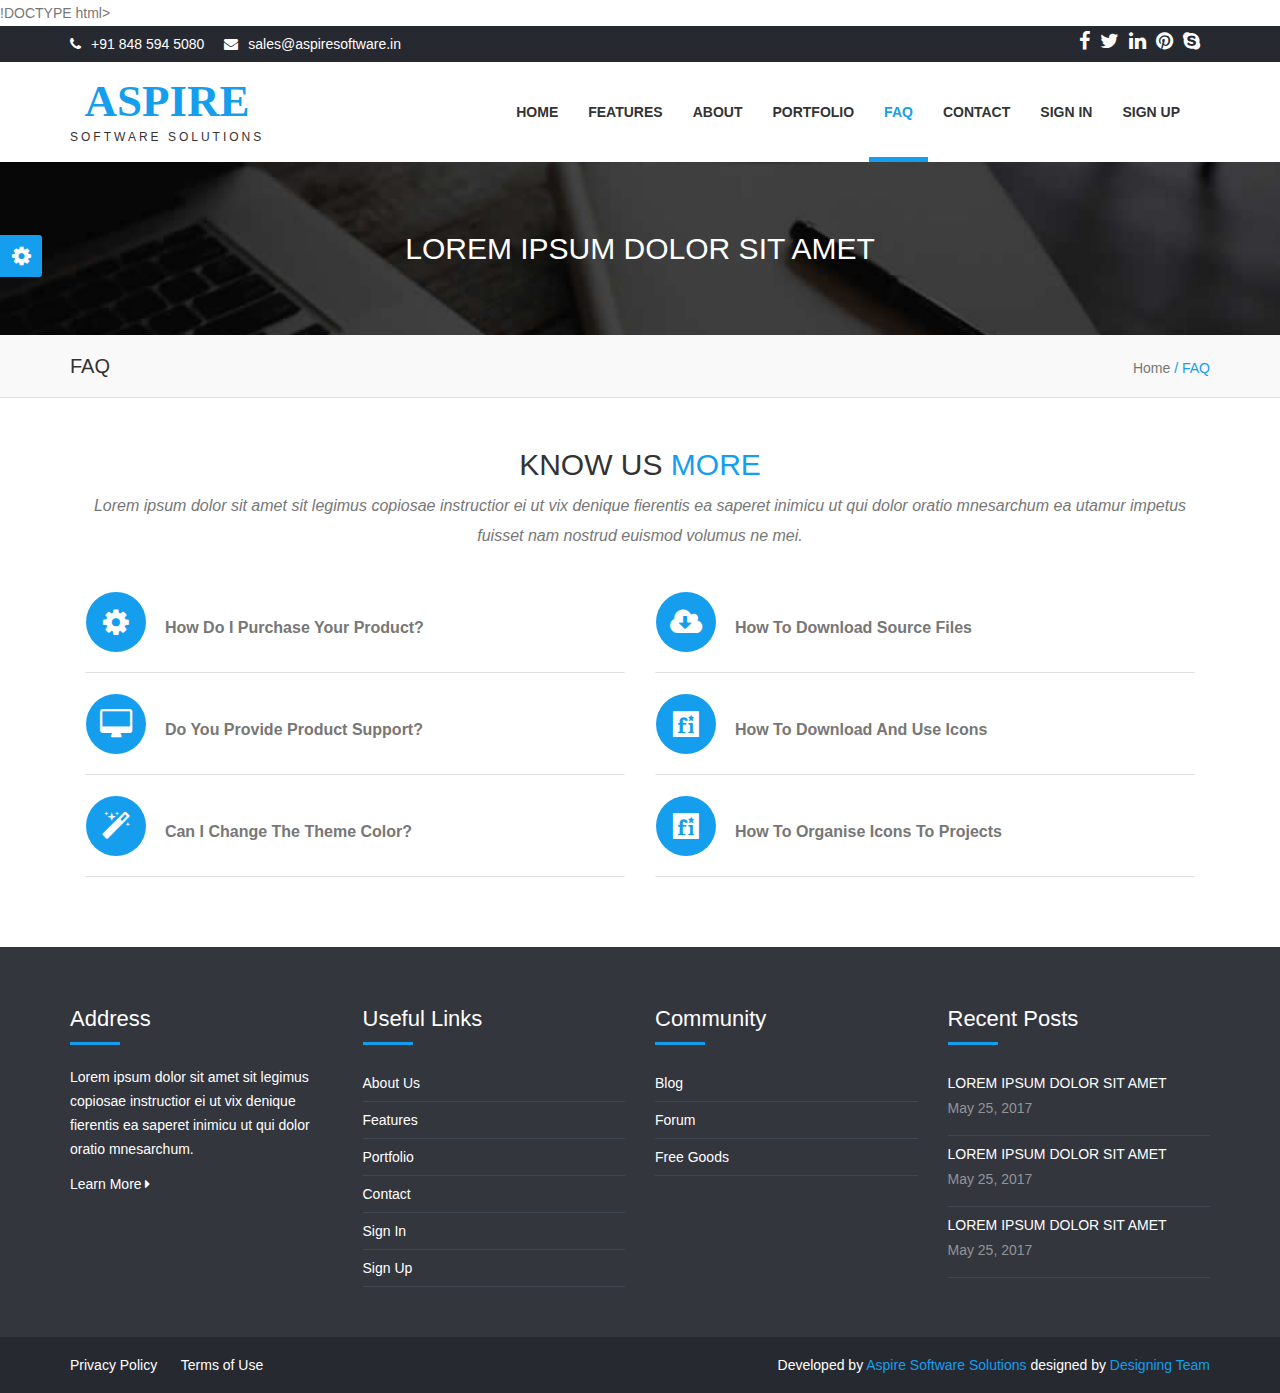
<file: debut/faq.html>
!DOCTYPE html>
<html>

<head>
    <meta charset="utf-8">
    <meta http-equiv="X-UA-Compatible" content="IE=edge">
    <title>FAQ</title>
    <meta content="width=device-width, initial-scale=1, maximum-scale=1, user-scalable=no" name="viewport">
    <link rel="stylesheet" href="https://cdnjs.cloudflare.com/ajax/libs/font-awesome/4.5.0/css/font-awesome.min.css">
    <link rel="stylesheet" href="scss/main.css">
    <link rel="stylesheet" href="scss/skin.css">

    <script src="https://ajax.googleapis.com/ajax/libs/jquery/3.2.1/jquery.min.js"></script>
    <script src="http://netdna.bootstrapcdn.com/bootstrap/3.3.1/js/bootstrap.min.js"></script>
    <script src="./script/index.js"></script>


</head>

<body id="wrapper">

    <section id="top-header">
        <div class="container">
            <div class="row">
                <div class="col-md-6 col-sm-6 col-xs-12 top-header-links">
                    <ul class="contact_links">
                        <li><i class="fa fa-phone"></i><a href="#">+91 848 594 5080</a></li>
                        <li><i class="fa fa-envelope"></i><a href="#">sales@aspiresoftware.in</a></li>
                    </ul>
                </div>
                <div class="col-md-6 col-sm-6 col-xs-12">
                    <ul class="social_links">
                        <li><a href="#"><i class="fa fa-facebook"></i></a></li>
                        <li><a href="#"><i class="fa fa-twitter"></i></a></li>
                        <li><a href="#"><i class="fa fa-linkedin"></i></a></li>
                        <li><a href="#"><i class="fa fa-pinterest"></i></a></li>
                        <li><a href="#"><i class="fa fa-skype"></i></a></li>
                    </ul>
                </div>
            </div>
        </div>
        </div>

    </section>

    <header>
        <nav class="navbar navbar-inverse">
            <div class="container">
                <div class="navbar-header">
                    <button type="button" class="navbar-toggle collapsed" data-toggle="collapse" data-target="#navbar" aria-expanded="false" aria-controls="navbar">
				<span class="sr-only">Toggle navigation</span>
				<span class="icon-bar"></span>
				<span class="icon-bar"></span>
				<span class="icon-bar"></span>
			  </button>
                    <a class="navbar-brand" href="#">
                        <h1>Aspire</h1><span>Software Solutions</span></a>
                </div>
                <div id="navbar" class="collapse navbar-collapse navbar-right">
                    <ul class="nav navbar-nav">
                        <li><a href="index.html">Home</a></li>
                        <li><a href="features.html">Features</a></li>
                        <li><a href="#about">About</a></li>
                        <li><a href="portfolio.html">Portfolio</a></li>
                        <li class="active"><a href="faq.html">FAQ</a></li>
                        <li><a href="contact.html">Contact</a></li>
                        <li><a href="login.html">Sign In</a></li>
                        <li><a href="registration.html">Sign Up</a></li>
                    </ul>
                </div>
                <!--/.nav-collapse -->
            </div>
        </nav>
        <!--/.nav-ends -->
    </header>

    <section id="top_banner">
        <div class="banner">
            <div class="inner text-center">
                <h2>Lorem ipsum dolor sit amet</h2>
            </div>
        </div>
        <div class="page_info">
            <div class="container">
                <div class="row">
                    <div class="col-md-8 col-sm-8 col-xs-6">
                        <h4>FAQ</h4>
                    </div>
                    <div class="col-md-4 col-sm-4 col-xs-6" style="text-align:right;">Home<span class="sep"> 	/ </span><span class="current"> FAQ</span></div>
                </div>
            </div>
        </div>

        </div>
    </section>


    <section id="faq">
        <div class="titlebar">
            <div class="container">
                <div class="row">
                    <div class="section-heading text-center">
                        <div class="col-md-12 col-xs-12">
                            <h2>Know Us <span>More</span></h2>
                            <p class="subheading">Lorem ipsum dolor sit amet sit legimus copiosae instructior ei ut vix denique fierentis ea saperet inimicu ut qui dolor oratio mnesarchum ea utamur impetus fuisset nam nostrud euismod volumus ne mei.</p>
                        </div>
                    </div>
                </div>



                <div class="col-xs-12 col-sm-12 col-md-6 col-lg-6">
                    <div class="rich-accordian">
                        <div class="panel-group" id="accordion" role="tablist" aria-multiselectable="true">

                            <div class="panel panel-default">
                                <div class="panel-heading" role="tab" id="headingOne">
                                    <h4 class="panel-title">
                                        <div class="icon-circle"> <i class="fa fa-cog"></i></div>
                                        <a role="button" data-toggle="collapse" data-parent="#accordion" href="#collapseOne" aria-expanded="true" aria-controls="collapseOne">
                                    How do I purchase your product?
                                    </a>
                                    </h4>
                                </div>
                                <div id="collapseOne" class="panel-collapse collapse" role="tabpanel" aria-labelledby="headingOne">
                                    <div class="panel-body">
                                        Lorem ipsum dolor sit amet, sed in nostro latine, eu option appetere mediocritatem duo. Pro duis magna perpetua ea. Dicant epicurei gubergren eos ne, ad suas ornatus graecis nam, pri quot liber ignota no. Usu et erat propriae invenire, blandit voluptua
                                        vim at, iuvaret albucius cu ius. Te integre diceret praesent eos, impetus legimus te vim. Ne mollis veritus est.
                                    </div>
                                </div>
                            </div>

                            <div class="panel panel-default">
                                <div class="panel-heading" role="tab" id="headingTwo">
                                    <h4 class="panel-title">
                                        <div class="icon-circle"> <i class="fa fa-desktop"></i></div>
                                        <a class="collapsed" role="button" data-toggle="collapse" data-parent="#accordion" href="#collapseTwo" aria-expanded="false" aria-controls="collapseTwo">
                                     Do you provide product support?
                                    </a>
                                    </h4>
                                </div>
                                <div id="collapseTwo" class="panel-collapse collapse" role="tabpanel" aria-labelledby="headingTwo">
                                    <div class="panel-body">
                                        Anim pariatur cliche reprehenderit, enim eiusmod high life accusamus terry richardson ad squid. 3 wolf moon officia aute
                                    </div>
                                </div>
                            </div>

                            <div class="panel panel-default">
                                <div class="panel-heading" role="tab" id="headingThree">
                                    <h4 class="panel-title">
                                        <div class="icon-circle"> <i class="fa fa-magic"></i></div>
                                        <a class="collapsed" role="button" data-toggle="collapse" data-parent="#accordion" href="#collapseThree" aria-expanded="false" aria-controls="collapseThree">
                                     Can I change the theme color?
                                    </a>
                                    </h4>
                                </div>
                                <div id="collapseThree" class="panel-collapse collapse" role="tabpanel" aria-labelledby="headingThree">
                                    <div class="panel-body">
                                        Anim pariatur cliche reprehenderit, enim eiusmod high life accusamus terry richardson ad squid. 3 wolf moon officia aute
                                    </div>
                                </div>
                            </div>
                        </div>
                    </div>
                </div>


                <div class="col-xs-12 col-sm-12 col-md-6 col-lg-6">
                    <div class="rich-accordian">
                        <div class="panel-group" id="accordion" role="tablist" aria-multiselectable="true">

                            <div class="panel panel-default">
                                <div class="panel-heading" role="tab" id="headingfour">
                                    <h4 class="panel-title">
                                        <div class="icon-circle"> <i class="fa fa-cloud-download"></i></div>
                                        <a role="button" data-toggle="collapse" data-parent="#accordion" href="#collapsefour" aria-expanded="true" aria-controls="collapsefour">
                                   How to download source files
                                    </a>
                                    </h4>
                                </div>
                                <div id="collapsefour" class="panel-collapse collapse" role="tabpanel" aria-labelledby="headingfour">
                                    <div class="panel-body">
                                        Lorem ipsum dolor sit amet, sed in nostro latine, eu option appetere mediocritatem duo. Pro duis magna perpetua ea. Dicant epicurei gubergren eos ne, ad suas ornatus graecis nam, pri quot liber ignota no. Usu et erat propriae invenire, blandit voluptua
                                        vim at, iuvaret albucius cu ius. Te integre diceret praesent eos, impetus legimus te vim. Ne mollis veritus est.
                                    </div>
                                </div>
                            </div>

                            <div class="panel panel-default">
                                <div class="panel-heading" role="tab" id="headingfive">
                                    <h4 class="panel-title">
                                        <div class="icon-circle"> <i class="fa fa-fonticons"></i></div>
                                        <a class="collapsed" role="button" data-toggle="collapse" data-parent="#accordion" href="#collapsefive" aria-expanded="false" aria-controls="collapsefive">
                                    How to download and use icons
                                    </a>
                                    </h4>
                                </div>
                                <div id="collapsefive" class="panel-collapse collapse" role="tabpanel" aria-labelledby="headingfive">
                                    <div class="panel-body">
                                        Anim pariatur cliche reprehenderit, enim eiusmod high life accusamus terry richardson ad squid. 3 wolf moon officia aute
                                    </div>
                                </div>
                            </div>

                            <div class="panel panel-default">
                                <div class="panel-heading" role="tab" id="headingsix">
                                    <h4 class="panel-title">
                                        <div class="icon-circle"> <i class="fa fa-fonticons"></i></div>
                                        <a class="collapsed" role="button" data-toggle="collapse" data-parent="#accordion" href="#collapsesix" aria-expanded="false" aria-controls="collapsesix">
                                    How to organise icons to Projects
                                    </a>
                                    </h4>
                                </div>
                                <div id="collapsesix" class="panel-collapse collapse" role="tabpanel" aria-labelledby="headingsix">
                                    <div class="panel-body">
                                        Anim pariatur cliche reprehenderit, enim eiusmod high life accusamus terry richardson ad squid. 3 wolf moon officia aute
                                    </div>
                                </div>
                            </div>
                        </div>
                    </div>
                </div>

            </div>
        </div>
    </section>






    <section id="footer">
        <div class="container">
            <div class="row">
                <div class="col-md-3 col-sm-3 col-xs-12 block">
                    <div class="footer-block">
                        <h4>Address</h4>
                        <hr/>
                        <p>Lorem ipsum dolor sit amet sit legimus copiosae instructior ei ut vix denique fierentis ea saperet inimicu ut qui dolor oratio mnesarchum.
                        </p>
                        <a href="#" class="learnmore">Learn More <i class="fa fa-caret-right"></i></a>
                    </div>
                </div>

                <div class="col-md-3 col-sm-3 col-xs-12 block">
                    <div class="footer-block">
                        <h4>Useful Links</h4>
                        <hr/>
                        <ul class="footer-links">
                            <li><a href="#">About Us</a></li>
                            <li><a href="#">Features</a></li>
                            <li><a href="#">Portfolio</a></li>
                            <li><a href="#">Contact</a></li>
                            <li><a href="#">Sign In</a></li>
                            <li><a href="#">Sign Up</a></li>
                        </ul>
                    </div>
                </div>

                <div class="col-md-3 col-sm-3 col-xs-12 block">
                    <div class="footer-block">
                        <h4>Community</h4>
                        <hr/>
                        <ul class="footer-links">
                            <li><a href="#">Blog</a></li>
                            <li><a href="#">Forum</a></li>
                            <li><a href="#">Free Goods</a></li>
                        </ul>
                    </div>
                </div>

                <div class="col-md-3 col-sm-3 col-xs-12 <block></block>">
                    <div class="footer-block">
                        <h4>Recent Posts</h4>
                        <hr/>
                        <ul class="footer-links">
                            <li>
                                <a href="#" class="post">Lorem ipsum dolor sit amet</a>
                                <p class="post-date">May 25, 2017</p>
                            </li>
                            <li>
                                <a href="#" class="post">Lorem ipsum dolor sit amet</a>
                                <p class="post-date">May 25, 2017</p>
                            </li>
                            <li>
                                <a href="#" class="post">Lorem ipsum dolor sit amet</a>
                                <p class="post-date">May 25, 2017</p>
                            </li>

                        </ul>
                    </div>
                </div>
            </div>
        </div>


    </section>

    <section id="bottom-footer">
        <div class="container">
            <div class="row">
                <div class="col-md-6 col-sm-6 col-xs-12 btm-footer-links">
                    <a href="#">Privacy Policy</a>
                    <a href="#">Terms of Use</a>
                </div>
                <div class="col-md-6 col-sm-6 col-xs-12 copyright">
                    Developed by <a href="#">Aspire Software Solutions</a> designed by <a href="#">Designing Team</a>
                </div>
            </div>
        </div>
    </section>


    <div id="panel">
        <div id="panel-admin">
            <div class="panel-admin-box">
                <div id="tootlbar_colors">
                    <button class="color" style="background-color:#1abac8;" onclick="mytheme(0)"></button>
                    <button class="color" style="background-color:#ff8a00;" onclick="mytheme(1)"> </button>
                    <button class="color" style="background-color:#b4de50;" onclick="mytheme(2)"> </button>
                    <button class="color" style="background-color:#e54e53;" onclick="mytheme(3)"> </button>
                    <button class="color" style="background-color:#1abc9c;" onclick="mytheme(4)"> </button>
                    <button class="color" style="background-color:#159eee;" onclick="mytheme(5)"> </button>
                </div>
            </div>

        </div>
        <a class="open" href="#"><span><i class="fa fa-gear fa-spin"></i></span></a>
    </div>


</body>

</html>
</file>
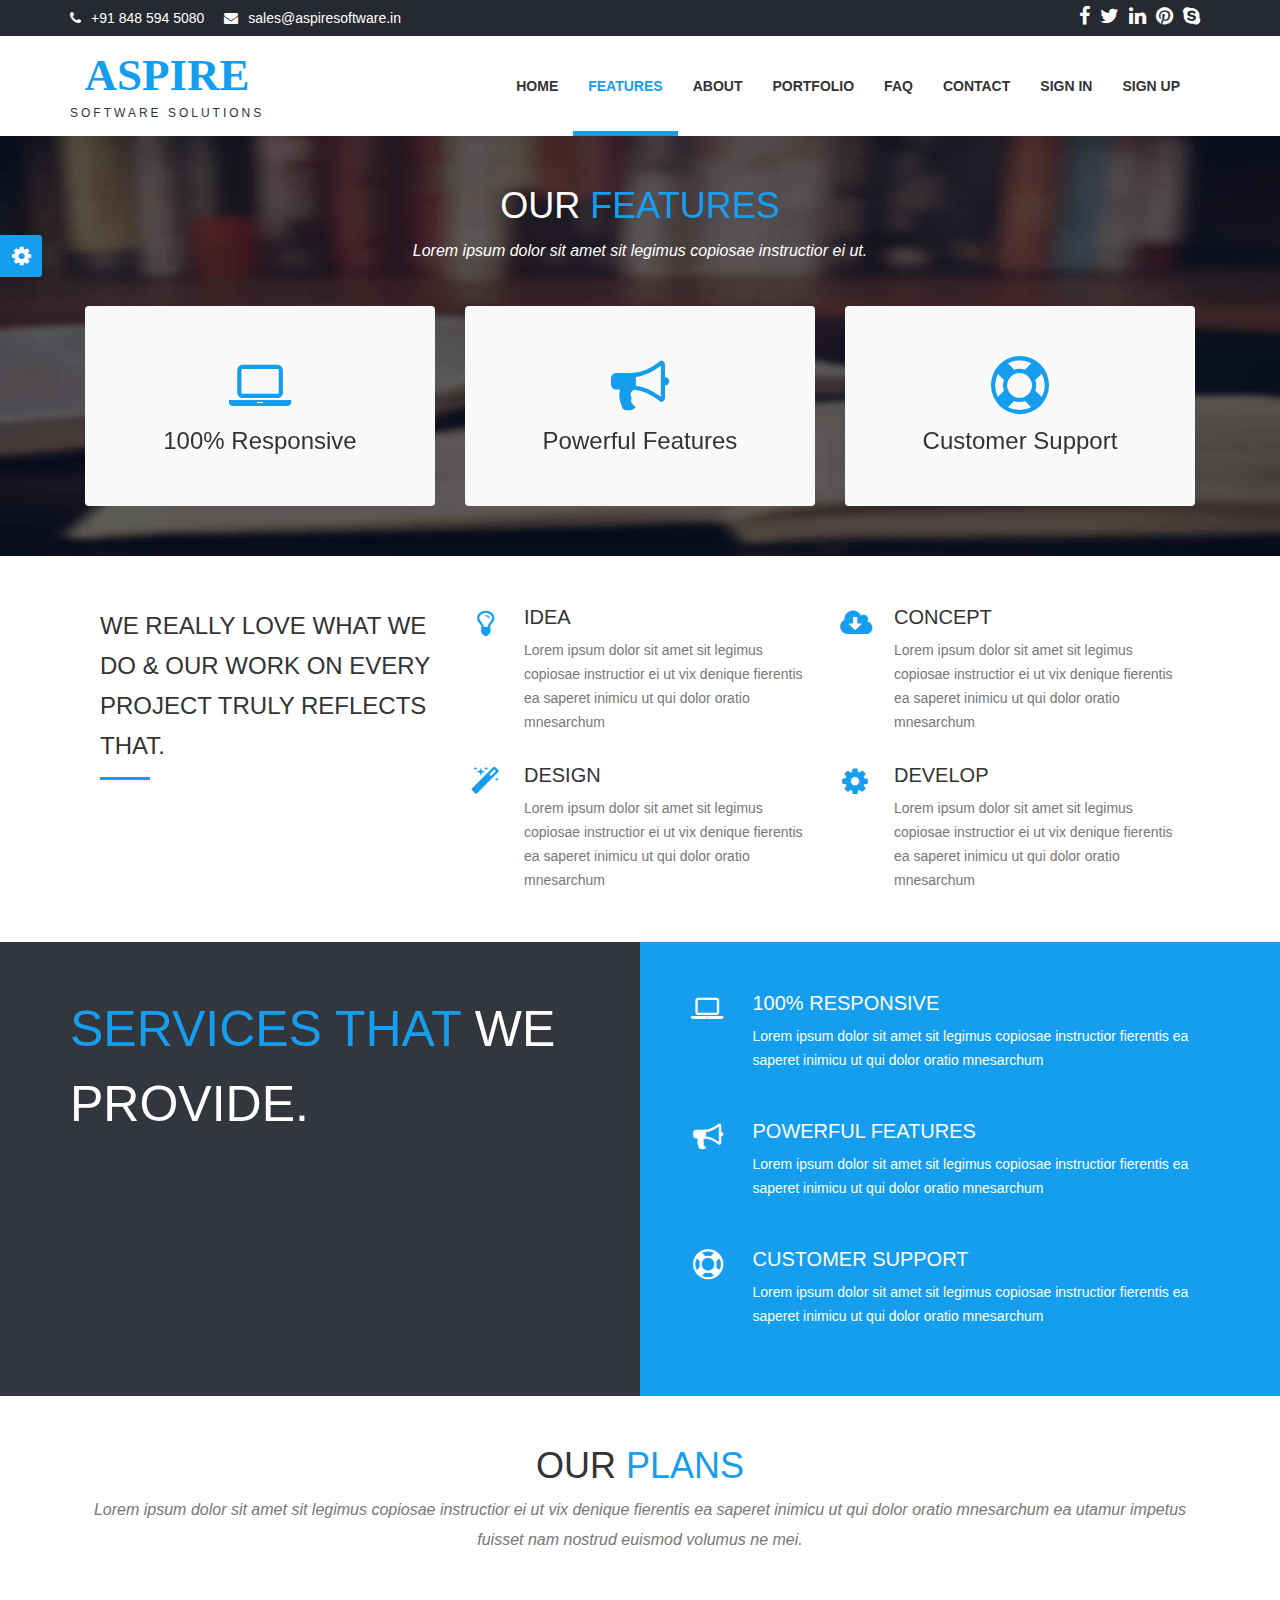
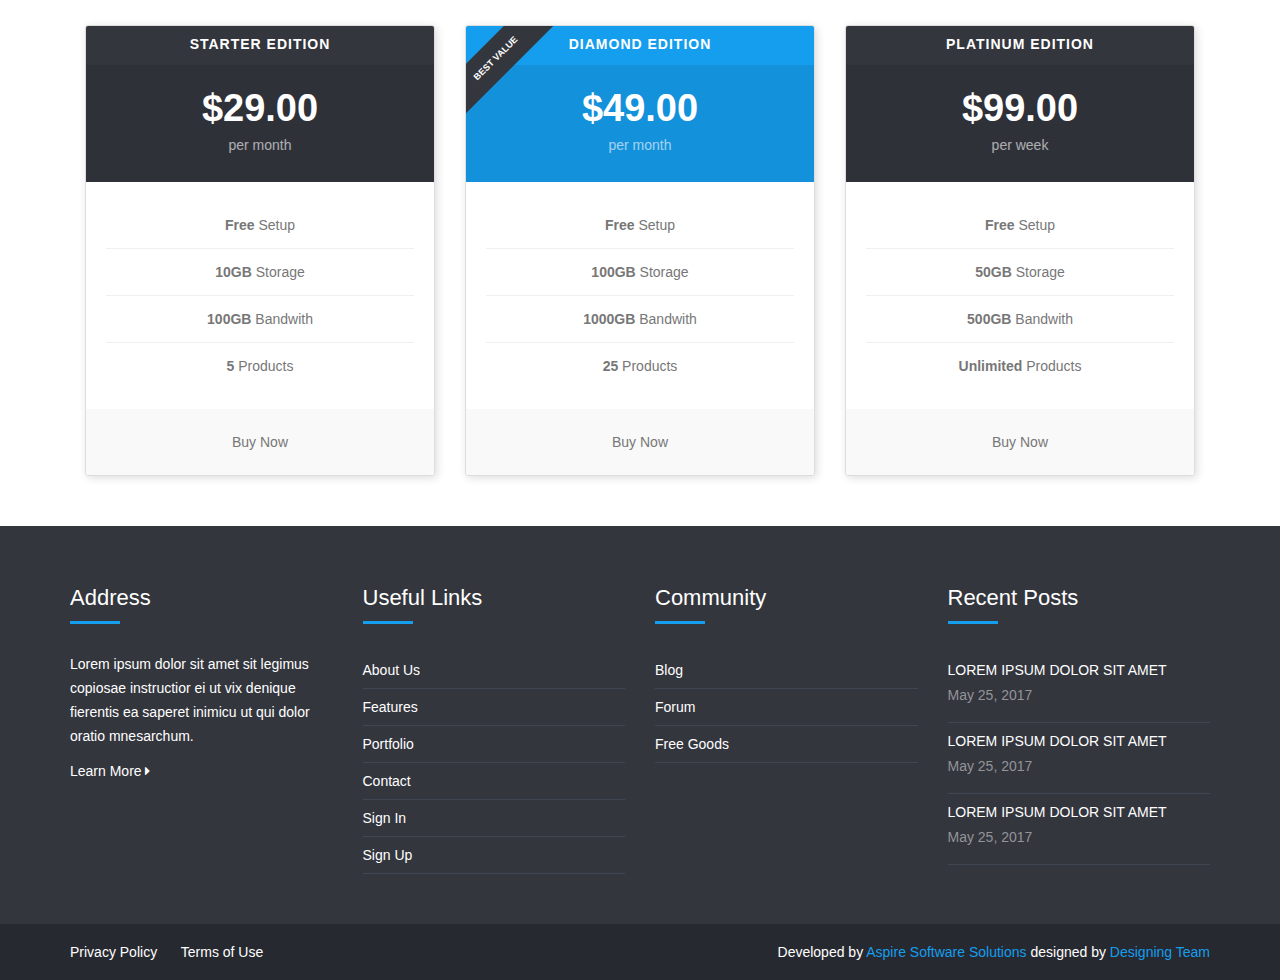
<file: debut/features.html>
<!DOCTYPE html>
<html>

<head>
    <meta charset="utf-8">
    <meta http-equiv="X-UA-Compatible" content="IE=edge">
    <title>Features</title>
    <meta content="width=device-width, initial-scale=1, maximum-scale=1, user-scalable=no" name="viewport">
    <link rel="stylesheet" href="https://cdnjs.cloudflare.com/ajax/libs/font-awesome/4.5.0/css/font-awesome.min.css">
    <link rel="stylesheet" href="scss/main.css">
    <link rel="stylesheet" href="scss/skin.css">

    <script src="https://ajax.googleapis.com/ajax/libs/jquery/3.2.1/jquery.min.js"></script>
    <script src="http://netdna.bootstrapcdn.com/bootstrap/3.3.1/js/bootstrap.min.js"></script>
    <script src="./script/index.js"></script>
</head>

<body id="wrapper">

    <section id="top-header">
        <div class="container">
            <div class="row">
                <div class="col-md-6 col-sm-6 col-xs-12 top-header-links">
                    <ul class="contact_links">
                        <li><i class="fa fa-phone"></i><a href="#">+91 848 594 5080</a></li>
                        <li><i class="fa fa-envelope"></i><a href="#">sales@aspiresoftware.in</a></li>
                    </ul>
                </div>
                <div class="col-md-6 col-sm-6 col-xs-12">
                    <ul class="social_links">
                        <li><a href="#"><i class="fa fa-facebook"></i></a></li>
                        <li><a href="#"><i class="fa fa-twitter"></i></a></li>
                        <li><a href="#"><i class="fa fa-linkedin"></i></a></li>
                        <li><a href="#"><i class="fa fa-pinterest"></i></a></li>
                        <li><a href="#"><i class="fa fa-skype"></i></a></li>
                    </ul>
                </div>
            </div>
        </div>
        </div>

    </section>

    <header>
        <nav class="navbar navbar-inverse">
            <div class="container">
                <div class="navbar-header">
                    <button type="button" class="navbar-toggle collapsed" data-toggle="collapse" data-target="#navbar" aria-expanded="false" aria-controls="navbar">
				<span class="sr-only">Toggle navigation</span>
				<span class="icon-bar"></span>
				<span class="icon-bar"></span>
				<span class="icon-bar"></span>
			  </button>
                    <a class="navbar-brand" href="#">
                        <h1>Aspire</h1><span>Software Solutions</span></a>
                </div>
                <div id="navbar" class="collapse navbar-collapse navbar-right">
                    <ul class="nav navbar-nav">
                        <li><a href="index.html">Home</a></li>
                        <li class="active"><a href="#about">Features</a></li>
                        <li><a href="about.html">About</a></li>
                        <li><a href="portfolio.html">Portfolio</a></li>
                        <li><a href="faq.html">FAQ</a></li>
                        <li><a href="contact.html">Contact</a></li>
                        <li><a href="login.html">Sign In</a></li>
                        <li><a href="registration.html">Sign Up</a></li>
                    </ul>
                </div>
                <!--/.nav-collapse -->
            </div>
        </nav>
        <!--/.nav-ends -->
    </header>







    <section id="features-page">
        <div class="subsection1">
            <div class="container">
                <div class="section-heading text-center">
                    <h1>Our <span>Features</span></h1>
                    <p class="subheading">Lorem ipsum dolor sit amet sit legimus copiosae instructior ei ut.</p>
                </div>
                <div class="col sm_12">
                    <div class="col-sm-4 wpb_column block">
                        <div class="wpb_wrapper">
                            <div class="flip">
                                <div class="iconbox iconbox-style icon-color card clearfix">
                                    <div class="face front">
                                        <table>
                                            <tbody>
                                                <tr>
                                                    <td>
                                                        <i class="fa fa-laptop boxicon"></i>
                                                        <h3>100% Responsive</h3>
                                                    </td>
                                                </tr>
                                            </tbody>
                                        </table>
                                    </div>
                                    <div class="iconbox-box2 face back">
                                        <table>
                                            <tbody>
                                                <tr>
                                                    <td>
                                                        <h3>100% Responsive</h3>
                                                        <p>Lorem ipsum dolor sit amet sit legimus copiosae instructior ei ut vix denique fierentis ea saperet inimicu ut</p>
                                                    </td>
                                                </tr>
                                            </tbody>
                                        </table>
                                    </div>
                                </div>
                            </div>
                        </div>
                    </div>
                    <div class="col-sm-4 wpb_column block">
                        <div class="wpb_wrapper">
                            <div class="flip">
                                <div class="iconbox  iconbox-style icon-color card clearfix">
                                    <div class="iconbox-box1 face front">
                                        <table>
                                            <tbody>
                                                <tr>
                                                    <td>
                                                        <i class="fa fa-bullhorn boxicon"></i>
                                                        <h3>Powerful Features</h3>
                                                    </td>
                                                </tr>
                                            </tbody>
                                        </table>
                                    </div>
                                    <div class="iconbox-box2 face back">
                                        <table>
                                            <tbody>
                                                <tr>
                                                    <td>
                                                        <h3>Powerful Features</h3>
                                                        <p>Lorem ipsum dolor sit amet sit legimus copiosae instructior ei ut vix denique fierentis ea saperet inimicu ut</p>
                                                    </td>
                                                </tr>
                                            </tbody>
                                        </table>
                                    </div>
                                </div>
                            </div>
                        </div>
                    </div>
                    <div class="col-sm-4 wpb_colum block">
                        <div class="wpb_wrapper">
                            <div class="flip">
                                <div class="iconbox  iconbox-style icon-color card clearfix">
                                    <div class="iconbox-box1 face front">
                                        <table>
                                            <tbody>
                                                <tr>
                                                    <td>
                                                        <i class="fa fa-support boxicon"></i>
                                                        <h3>Customer Support</h3>
                                                    </td>
                                                </tr>
                                            </tbody>
                                        </table>
                                    </div>
                                    <div class="iconbox-box2 face back">
                                        <table>
                                            <tbody>
                                                <tr>
                                                    <td>
                                                        <h3>Customer Support</h3>
                                                        <p>Lorem ipsum dolor sit amet sit legimus copiosae instructior ei ut vix denique fierentis ea saperet inimicu ut</p>
                                                    </td>
                                                </tr>
                                            </tbody>
                                        </table>
                                    </div>
                                </div>
                            </div>
                        </div>
                    </div>
                </div>
            </div>
        </div>


        <div class="subsection2">
            <div class="container">
                <div class="col-xs-12 col-sm_12 col-md-12 col-lg-12 left">
                    <div class="col-xs-12 col-sm-12 col-md-4 col-lg-4 wpb_column">
                        <div class="wpb_wrapper">
                            <h3>We really love what we do & our work on every project truly reflects that.</h3>
                            <hr>
                        </div>
                    </div>
                    <div class="col-md-4 col-sm-6 wpb_column block">
                        <div class="wpb_wrapper">
                            <div class="iconbox iconbox-style-2 icon-color clearfix">
                                <div class="iconbox-icon">
                                    <i class="fa fa-lightbulb-o sl-layers boxicon"></i>
                                </div>
                                <div class="iconbox-content">
                                    <h4>IDEA</h4>
                                    <p>Lorem ipsum dolor sit amet sit legimus copiosae instructior ei ut vix denique fierentis ea saperet inimicu ut qui dolor oratio mnesarchum</p>
                                </div>
                            </div>
                            <div class="spacer"></div>
                            <div class="iconbox iconbox-style-2 icon-color clearfix">
                                <div class="iconbox-icon">
                                    <i class="fa fa-magic sl-book-open boxicon"></i>
                                </div>
                                <div class="iconbox-content nomargin">
                                    <h4>DESIGN</h4>
                                    <p>Lorem ipsum dolor sit amet sit legimus copiosae instructior ei ut vix denique fierentis ea saperet inimicu ut qui dolor oratio mnesarchum</p>
                                </div>
                            </div>
                        </div>
                    </div>
                    <div class="col-md-4 col-sm-6 wpb_column">
                        <div class="wpb_wrapper">
                            <div class="iconbox iconbox-style-2 icon-color clearfix">
                                <!-- icon-color-greyscale -->
                                <div class="iconbox-icon">
                                    <i class="fa fa-cloud-download sl-badge boxicon"></i>
                                </div>
                                <div class="iconbox-content">
                                    <h4>CONCEPT</h4>
                                    <p>Lorem ipsum dolor sit amet sit legimus copiosae instructior ei ut vix denique fierentis ea saperet inimicu ut qui dolor oratio mnesarchum</p>
                                </div>
                            </div>
                            <div class="spacer"></div>
                            <div class="iconbox iconbox-style-2 icon-color clearfix">
                                <div class="iconbox-icon">
                                    <i class="fa fa-cog sl-check boxicon"></i>
                                </div>
                                <div class="iconbox-content nomargin">
                                    <h4>DEVELOP</h4>
                                    <p>Lorem ipsum dolor sit amet sit legimus copiosae instructior ei ut vix denique fierentis ea saperet inimicu ut qui dolor oratio mnesarchum</p>
                                </div>
                            </div>
                        </div>
                    </div>
                </div>
            </div>
        </div>

        <div class="subsection3" style=" overflow-x:hidden;">

            <div class="container">
                <div class="row">
                    <div class="col-md-6 col-sm-6 col-xs-12 left-section">
                        <div class="subfeature">
                            <div class="col-md-12 col-sm-12 col-xs-12">
                                <h1><span>Services that </span>we provide.</h1>
                            </div>
                        </div>
                    </div>

                    <div class="col-md-6 col-sm-6 col-xs-12 right-section right-background">
                        <div class="subfeature">
                            <div class="featureblock">
                                <div class="col-md-2 col-xs-2 icon"><i class="fa fa-laptop feature_icon"></i></div>
                                <div class="col-md-10 col-xs-10">
                                    <h4>100% Responsive</h4>
                                    <p>Lorem ipsum dolor sit amet sit legimus copiosae instructior fierentis ea saperet inimicu ut qui dolor oratio mnesarchum</p>
                                </div>
                            </div>
                            <div class="featureblock">
                                <div class="col-md-2 col-xs-2 icon"><i class="fa fa-bullhorn feature_icon"></i></div>
                                <div class="col-md-10 col-xs-10">
                                    <h4>Powerful Features</h4>
                                    <p>Lorem ipsum dolor sit amet sit legimus copiosae instructior fierentis ea saperet inimicu ut qui dolor oratio mnesarchum</p>
                                </div>
                            </div>
                            <div class="featureblock nomargin">
                                <div class="col-md-2 col-xs-2 icon"><i class="fa fa-support feature_icon"></i></div>
                                <div class="col-md-10 col-xs-10">
                                    <h4>Customer Support</h4>
                                    <p>Lorem ipsum dolor sit amet sit legimus copiosae instructior fierentis ea saperet inimicu ut qui dolor oratio mnesarchum</p>

                                </div>
                            </div>
                        </div>

                    </div>

                </div>
            </div>
        </div>

        <!--pricing-->
        <div class="subsection4">
            <div class="container">
                <div class="col span_12">
                    <div class="col-sm-12 wpb_column column_container">
                        <div class="wpb_wrapper">
                            <div class="section-heading text-center">
                                <h1>Our <span>Plans</span></h1>
                                <p class="subheading">Lorem ipsum dolor sit amet sit legimus copiosae instructior ei ut vix denique fierentis ea saperet inimicu ut qui dolor oratio mnesarchum ea utamur impetus fuisset nam nostrud euismod volumus ne mei.</p>
                            </div>
                            <div class="row" style="margin-top:30px;">
                                <div class="wpb_column vc_column_container col-sm-4 block grow">
                                    <div class="vc_column-inner">
                                        <div class="wpb_wrapper">
                                            <div class="pricing-plan pricing-color-true">
                                                <div class="pricing-plan-head pricing-plan-1">
                                                    <h3>Starter Edition</h3>
                                                    <div class="pricing-price">
                                                        <span class="pricing-amount">$29.00</span>
                                                        <span class="pricing-per">per month</span>
                                                    </div>
                                                </div>
                                                <ul>
                                                    <li><strong>Free</strong> Setup</li>
                                                    <li><strong>10GB</strong> Storage</li>
                                                    <li><strong>100GB</strong> Bandwith</li>
                                                    <li><strong>5</strong> Products</li>
                                                    <!-- <li><strong>Basic</strong> Stats</li> -->
                                                </ul>
                                                <div class="pricing-signup">
                                                    <a href="#" class="button color-5">Buy Now</a>
                                                </div>
                                            </div>
                                        </div>
                                    </div>
                                </div>
                                <div class="wpb_column vc_column_container col-sm-4 block grow">
                                    <div class="vc_column-inner">
                                        <div class="wpb_wrapper">
                                            <div class="pricing-plan pricing-color-true ">
                                                <div class="pricing-plan-head pricing-plan-2">
                                                    <div class="featured-ribbon">Best Value</div>
                                                    <h3>Diamond Edition</h3>
                                                    <div class="pricing-price">
                                                        <span class="pricing-amount">$49.00</span>
                                                        <span class="pricing-per">per month</span>
                                                    </div>
                                                </div>
                                                <ul>
                                                    <li><strong>Free</strong> Setup</li>
                                                    <li><strong>100GB</strong> Storage</li>
                                                    <li><strong>1000GB</strong> Bandwith</li>
                                                    <li><strong>25</strong> Products</li>
                                                    <!-- <li><b>Complex</b>&nbsp;Stats</li> -->
                                                </ul>
                                                <div class="pricing-signup">
                                                    <a href="#" class="button color-5">Buy Now</a>
                                                </div>
                                            </div>
                                        </div>
                                    </div>
                                </div>
                                <div class="wpb_column vc_column_container col-sm-4 block grow">
                                    <div class="vc_column-inner ">
                                        <div class="wpb_wrapper">
                                            <div class="pricing-plan pricing-color-true">
                                                <div class="pricing-plan-head pricing-plan-1">
                                                    <h3>Platinum Edition</h3>
                                                    <div class="pricing-price">
                                                        <span class="pricing-amount">$99.00</span>
                                                        <span class="pricing-per">per week</span>
                                                    </div>
                                                </div>
                                                <ul>
                                                    <li><strong>Free</strong> Setup</li>
                                                    <li><strong>50GB</strong> Storage</li>
                                                    <li><strong>500GB</strong> Bandwith</li>
                                                    <li><b>Unlimited</b> Products</li>
                                                    <!-- <li><b>Complex</b> Stats</li> -->
                                                </ul>
                                                <div class="pricing-signup">
                                                    <a href="#" class="button color-5">Buy Now</a>
                                                </div>
                                            </div>
                                        </div>
                                    </div>
                                </div>
                            </div>
                        </div>
                    </div>
                </div>
            </div>
        </div>
    </section>

    <section id="footer">
        <div class="container">
            <div class="row">
                <div class="col-md-3 col-sm-3 col-xs-12 block">
                    <div class="footer-block">
                        <h4>Address</h4>
                        <hr/>
                        <p>Lorem ipsum dolor sit amet sit legimus copiosae instructior ei ut vix denique fierentis ea saperet inimicu ut qui dolor oratio mnesarchum.
                        </p>
                        <a href="#" class="learnmore">Learn More <i class="fa fa-caret-right"></i></a>
                    </div>
                </div>

                <div class="col-md-3 col-sm-3 col-xs-12 block">
                    <div class="footer-block">
                        <h4>Useful Links</h4>
                        <hr/>
                        <ul class="footer-links">
                            <li><a href="#">About Us</a></li>
                            <li><a href="#">Features</a></li>
                            <li><a href="#">Portfolio</a></li>
                            <li><a href="#">Contact</a></li>
                            <li><a href="#">Sign In</a></li>
                            <li><a href="#">Sign Up</a></li>
                        </ul>
                    </div>
                </div>

                <div class="col-md-3 col-sm-3 col-xs-12 block">
                    <div class="footer-block">
                        <h4>Community</h4>
                        <hr/>
                        <ul class="footer-links">
                            <li><a href="#">Blog</a></li>
                            <li><a href="#">Forum</a></li>
                            <li><a href="#">Free Goods</a></li>
                        </ul>
                    </div>
                </div>

                <div class="col-md-3 col-sm-3 col-xs-12 <block></block>">
                    <div class="footer-block">
                        <h4>Recent Posts</h4>
                        <hr/>
                        <ul class="footer-links">
                            <li>
                                <a href="#" class="post">Lorem ipsum dolor sit amet</a>
                                <p class="post-date">May 25, 2017</p>
                            </li>
                            <li>
                                <a href="#" class="post">Lorem ipsum dolor sit amet</a>
                                <p class="post-date">May 25, 2017</p>
                            </li>
                            <li>
                                <a href="#" class="post">Lorem ipsum dolor sit amet</a>
                                <p class="post-date">May 25, 2017</p>
                            </li>

                        </ul>
                    </div>
                </div>
            </div>
        </div>


    </section>

    <section id="bottom-footer">
        <div class="container">
            <div class="row">
                <div class="col-md-6 col-sm-6 col-xs-12 btm-footer-links">
                    <a href="#">Privacy Policy</a>
                    <a href="#">Terms of Use</a>
                </div>
                <div class="col-md-6 col-sm-6 col-xs-12 copyright">
                    Developed by <a href="#">Aspire Software Solutions</a> designed by <a href="#">Designing Team</a>
                </div>
            </div>
        </div>
    </section>

    <div id="panel">
        <div id="panel-admin">
            <div class="panel-admin-box">
                <div id="tootlbar_colors">
                    <button class="color" style="background-color:#1abac8;" onclick="mytheme(0)"></button>
                    <button class="color" style="background-color:#ff8a00;" onclick="mytheme(1)"> </button>
                    <button class="color" style="background-color:#b4de50;" onclick="mytheme(2)"> </button>
                    <button class="color" style="background-color:#e54e53;" onclick="mytheme(3)"> </button>
                    <button class="color" style="background-color:#1abc9c;" onclick="mytheme(4)"> </button>
                    <button class="color" style="background-color:#159eee;" onclick="mytheme(5)"> </button>
                </div>
            </div>

        </div>
        <a class="open" href="#"><span><i class="fa fa-gear fa-spin"></i></span></a>
    </div>

</body>

</html>
</file>
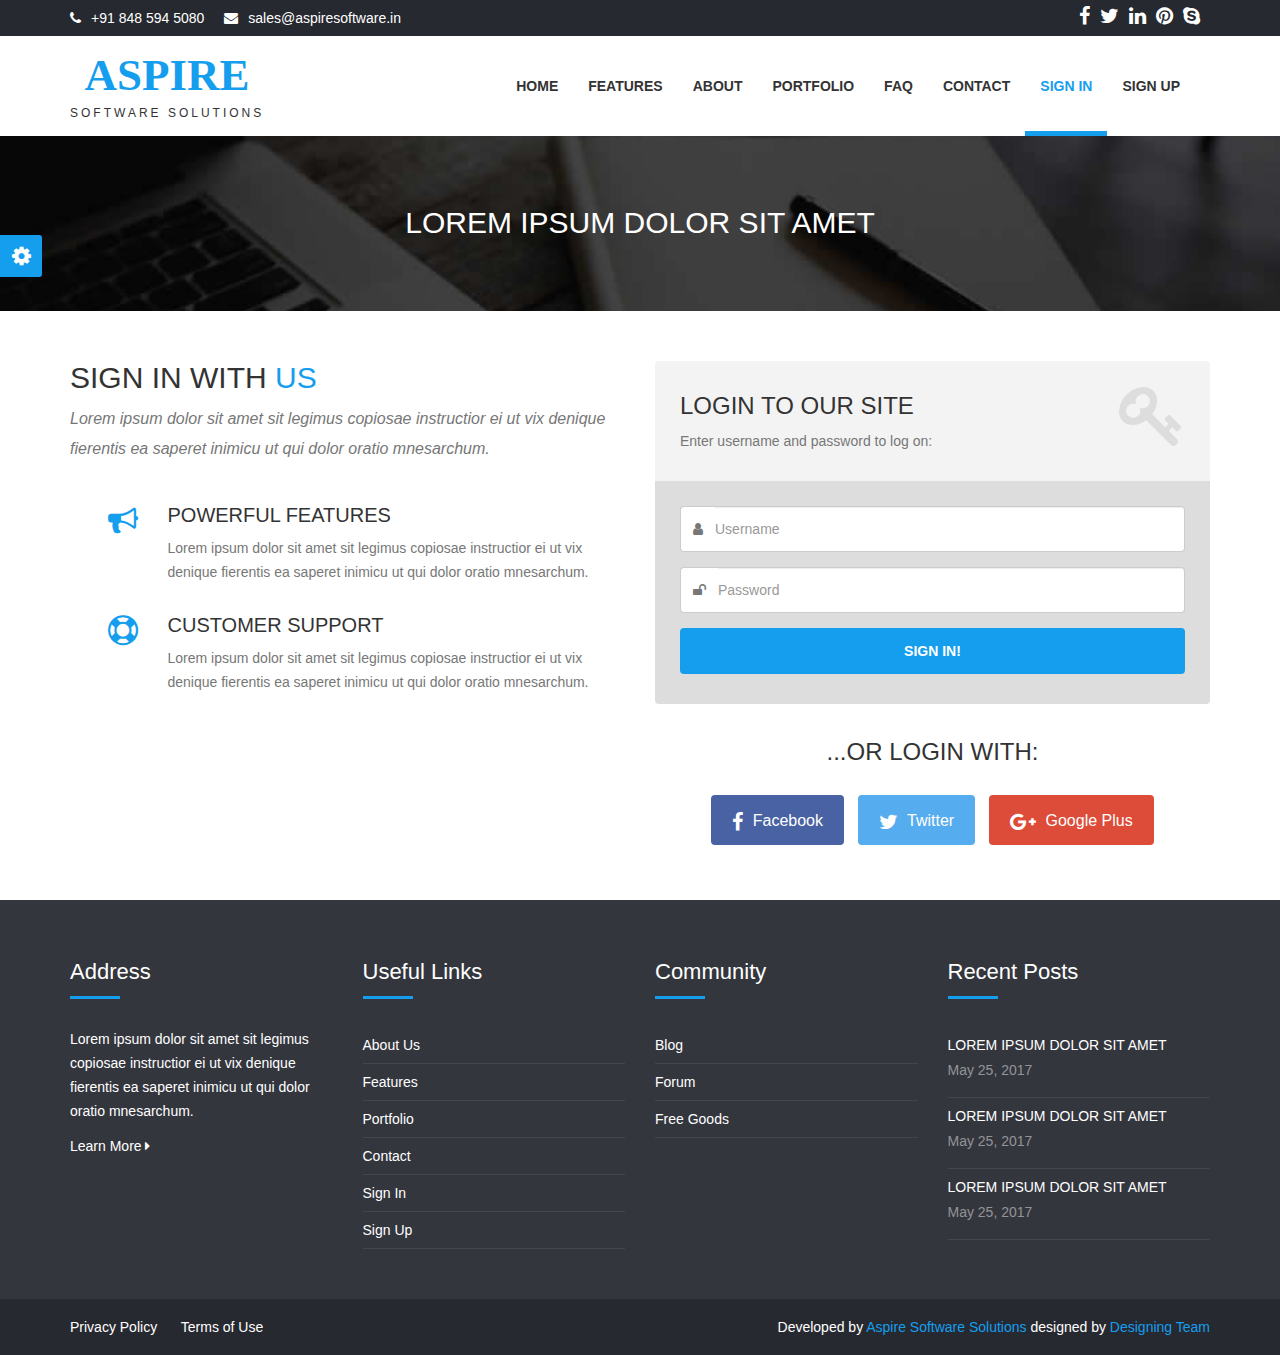
<file: debut/login.html>
<!DOCTYPE html>
<html>

<head>
    <meta charset="utf-8">
    <meta http-equiv="X-UA-Compatible" content="IE=edge">
    <title>Login</title>
    <meta content="width=device-width, initial-scale=1, maximum-scale=1, user-scalable=no" name="viewport">
    <link rel="stylesheet" href="https://cdnjs.cloudflare.com/ajax/libs/font-awesome/4.5.0/css/font-awesome.min.css">
    <link rel="stylesheet" href="scss/main.css">
    <link rel="stylesheet" href="scss/skin.css">

    <script src="https://ajax.googleapis.com/ajax/libs/jquery/3.2.1/jquery.min.js"></script>
    <script src="http://netdna.bootstrapcdn.com/bootstrap/3.3.1/js/bootstrap.min.js"></script>
    <script src="./script/index.js"></script>
</head>

<body id="wrapper">

    <section id="top-header">
        <div class="container">
            <div class="row">
                <div class="col-md-6 col-sm-6 col-xs-12 top-header-links">
                    <ul class="contact_links">
                        <li><i class="fa fa-phone"></i><a href="#">+91 848 594 5080</a></li>
                        <li><i class="fa fa-envelope"></i><a href="#">sales@aspiresoftware.in</a></li>
                    </ul>
                </div>
                <div class="col-md-6 col-sm-6 col-xs-12">
                    <ul class="social_links">
                        <li><a href="#"><i class="fa fa-facebook"></i></a></li>
                        <li><a href="#"><i class="fa fa-twitter"></i></a></li>
                        <li><a href="#"><i class="fa fa-linkedin"></i></a></li>
                        <li><a href="#"><i class="fa fa-pinterest"></i></a></li>
                        <li><a href="#"><i class="fa fa-skype"></i></a></li>
                    </ul>
                </div>
            </div>
        </div>
        </div>

    </section>

    <header>
        <nav class="navbar navbar-inverse">
            <div class="container">
                <div class="navbar-header">
                    <button type="button" class="navbar-toggle collapsed" data-toggle="collapse" data-target="#navbar" aria-expanded="false" aria-controls="navbar">
				<span class="sr-only">Toggle navigation</span>
				<span class="icon-bar"></span>
				<span class="icon-bar"></span>
				<span class="icon-bar"></span>
			  </button>
                    <a class="navbar-brand" href="#">
                        <h1>Aspire</h1><span>Software Solutions</span></a>
                </div>
                <div id="navbar" class="collapse navbar-collapse navbar-right">
                    <ul class="nav navbar-nav">
                        <li><a href="index.html">Home</a></li>
                        <li><a href="#about">Features</a></li>
                        <li><a href="about.html">About</a></li>
                        <li><a href="portfolio.html">Portfolio</a></li>
                        <li><a href="faq.html">FAQ</a></li>
                        <li><a href="contact.html">Contact</a></li>
                        <li class="active"><a href="login.html">Sign In</a></li>
                        <li><a href="registration.html">Sign Up</a></li>
                    </ul>
                </div>
                <!--/.nav-collapse -->
            </div>
        </nav>
        <!--/.nav-ends -->
    </header>

    <section id="top_banner">
        <div class="banner">
            <div class="inner text-center">
                <h2>Lorem ipsum dolor sit amet</h2>
            </div>
        </div>
    </section>



    <section id="login-reg">
        <div class="container">
            <!-- Top content -->
            <div class="row">
                <div class="col-md-6 col-sm-12 forms-right-icons">
                    <div class="section-heading">
                        <h2>Sign In With <span>Us</span></h2>
                        <p class="subheading">Lorem ipsum dolor sit amet sit legimus copiosae instructior ei ut vix denique fierentis ea saperet inimicu ut qui dolor oratio mnesarchum.
                        </p>
                    </div>
                    <div class="row">
                        <div class="col-xs-2 icon"><i class="fa fa-bullhorn"></i></div>
                        <div class="col-xs-10 datablock">
                            <h4>Powerful Features</h4>
                            <p>Lorem ipsum dolor sit amet sit legimus copiosae instructior ei ut vix denique fierentis ea saperet inimicu ut qui dolor oratio mnesarchum.</p>
                        </div>
                    </div>
                    <div class="row">
                        <div class="col-xs-2 icon"><i class="fa fa-support"></i></div>
                        <div class="col-xs-10 datablock">
                            <h4>Customer Support</h4>
                            <p>Lorem ipsum dolor sit amet sit legimus copiosae instructior ei ut vix denique fierentis ea saperet inimicu ut qui dolor oratio mnesarchum.</p>
                        </div>
                    </div>

                </div>
                <div class="col-md-6 col-sm-12">

                    <div class="form-box">
                        <div class="form-top">
                            <div class="form-top-left">
                                <h3>Login to our site</h3>
                                <p>Enter username and password to log on:</p>
                            </div>
                            <div class="form-top-right">
                                <i class="fa fa-key"></i>
                            </div>
                        </div>
                        <div class="form-bottom">
                            <form role="form" action="" class="login-form">
                                <div class="input-group form-group">
                                    <span class="input-group-addon" id="basic-addon1"><i class="fa fa-user"></i></span>
                                    <input type="text" class="form-control" placeholder="Username" aria-describedby="basic-addon1">
                                </div>
                                <div class="input-group form-group">
                                    <span class="input-group-addon" id="basic-addon1"><i class="fa fa-unlock"></i></span>
                                    <input type="text" class="form-control" placeholder="Password" aria-describedby="basic-addon1">
                                </div>
                                <button type="submit" class="btn">Sign in!</button>
                            </form>
                        </div>
                    </div>

                    <div class="social-login">
                        <h3>...or login with:</h3>
                        <div class="social-login-buttons">
                            <a class="btn btn-link-1 btn-link-1-facebook" href="#">
                                <i class="fa fa-facebook"></i> Facebook
                            </a>
                            <a class="btn btn-link-1 btn-link-1-twitter" href="#">
                                <i class="fa fa-twitter"></i> Twitter
                            </a>
                            <a class="btn btn-link-1 btn-link-1-google-plus" href="#">
                                <i class="fa fa-google-plus"></i> Google Plus
                            </a>
                        </div>
                    </div>

                </div>

    </section>

    <section id="footer">
        <div class="container">
            <div class="row">
                <div class="col-md-3 col-sm-3 col-xs-12 block">
                    <div class="footer-block">
                        <h4>Address</h4>
                        <hr/>
                        <p>Lorem ipsum dolor sit amet sit legimus copiosae instructior ei ut vix denique fierentis ea saperet inimicu ut qui dolor oratio mnesarchum.
                        </p>
                        <a href="#" class="learnmore">Learn More <i class="fa fa-caret-right"></i></a>
                    </div>
                </div>

                <div class="col-md-3 col-sm-3 col-xs-12 block">
                    <div class="footer-block">
                        <h4>Useful Links</h4>
                        <hr/>
                        <ul class="footer-links">
                            <li><a href="#">About Us</a></li>
                            <li><a href="#">Features</a></li>
                            <li><a href="#">Portfolio</a></li>
                            <li><a href="#">Contact</a></li>
                            <li><a href="#">Sign In</a></li>
                            <li><a href="#">Sign Up</a></li>
                        </ul>
                    </div>
                </div>

                <div class="col-md-3 col-sm-3 col-xs-12 block">
                    <div class="footer-block">
                        <h4>Community</h4>
                        <hr/>
                        <ul class="footer-links">
                            <li><a href="#">Blog</a></li>
                            <li><a href="#">Forum</a></li>
                            <li><a href="#">Free Goods</a></li>
                        </ul>
                    </div>
                </div>

                <div class="col-md-3 col-sm-3 col-xs-12">
                    <div class="footer-block">
                        <h4>Recent Posts</h4>
                        <hr/>
                        <ul class="footer-links">
                            <li>
                                <a href="#" class="post">Lorem ipsum dolor sit amet</a>
                                <p class="post-date">May 25, 2017</p>
                            </li>
                            <li>
                                <a href="#" class="post">Lorem ipsum dolor sit amet</a>
                                <p class="post-date">May 25, 2017</p>
                            </li>
                            <li>
                                <a href="#" class="post">Lorem ipsum dolor sit amet</a>
                                <p class="post-date">May 25, 2017</p>
                            </li>

                        </ul>
                    </div>
                </div>
            </div>
        </div>


    </section>

    <section id="bottom-footer">
        <div class="container">
            <div class="row">
                <div class="col-md-6 col-sm-6 col-xs-12 btm-footer-links">
                    <a href="#">Privacy Policy</a>
                    <a href="#">Terms of Use</a>
                </div>
                <div class="col-md-6 col-sm-6 col-xs-12 copyright">
                    Developed by <a href="#">Aspire Software Solutions</a> designed by <a href="#">Designing Team</a>
                </div>
            </div>
        </div>
    </section>
    <div id="panel">
        <div id="panel-admin">
            <div class="panel-admin-box">
                <div id="tootlbar_colors">
                    <button class="color" style="background-color:#1abac8;" onclick="mytheme(0)"></button>
                    <button class="color" style="background-color:#ff8a00;" onclick="mytheme(1)"> </button>
                    <button class="color" style="background-color:#b4de50;" onclick="mytheme(2)"> </button>
                    <button class="color" style="background-color:#e54e53;" onclick="mytheme(3)"> </button>
                    <button class="color" style="background-color:#1abc9c;" onclick="mytheme(4)"> </button>
                    <button class="color" style="background-color:#159eee;" onclick="mytheme(5)"> </button>
                </div>
            </div>

        </div>
        <a class="open" href="#"><span><i class="fa fa-gear fa-spin"></i></span></a>
    </div>

</body>

</html>
</file>
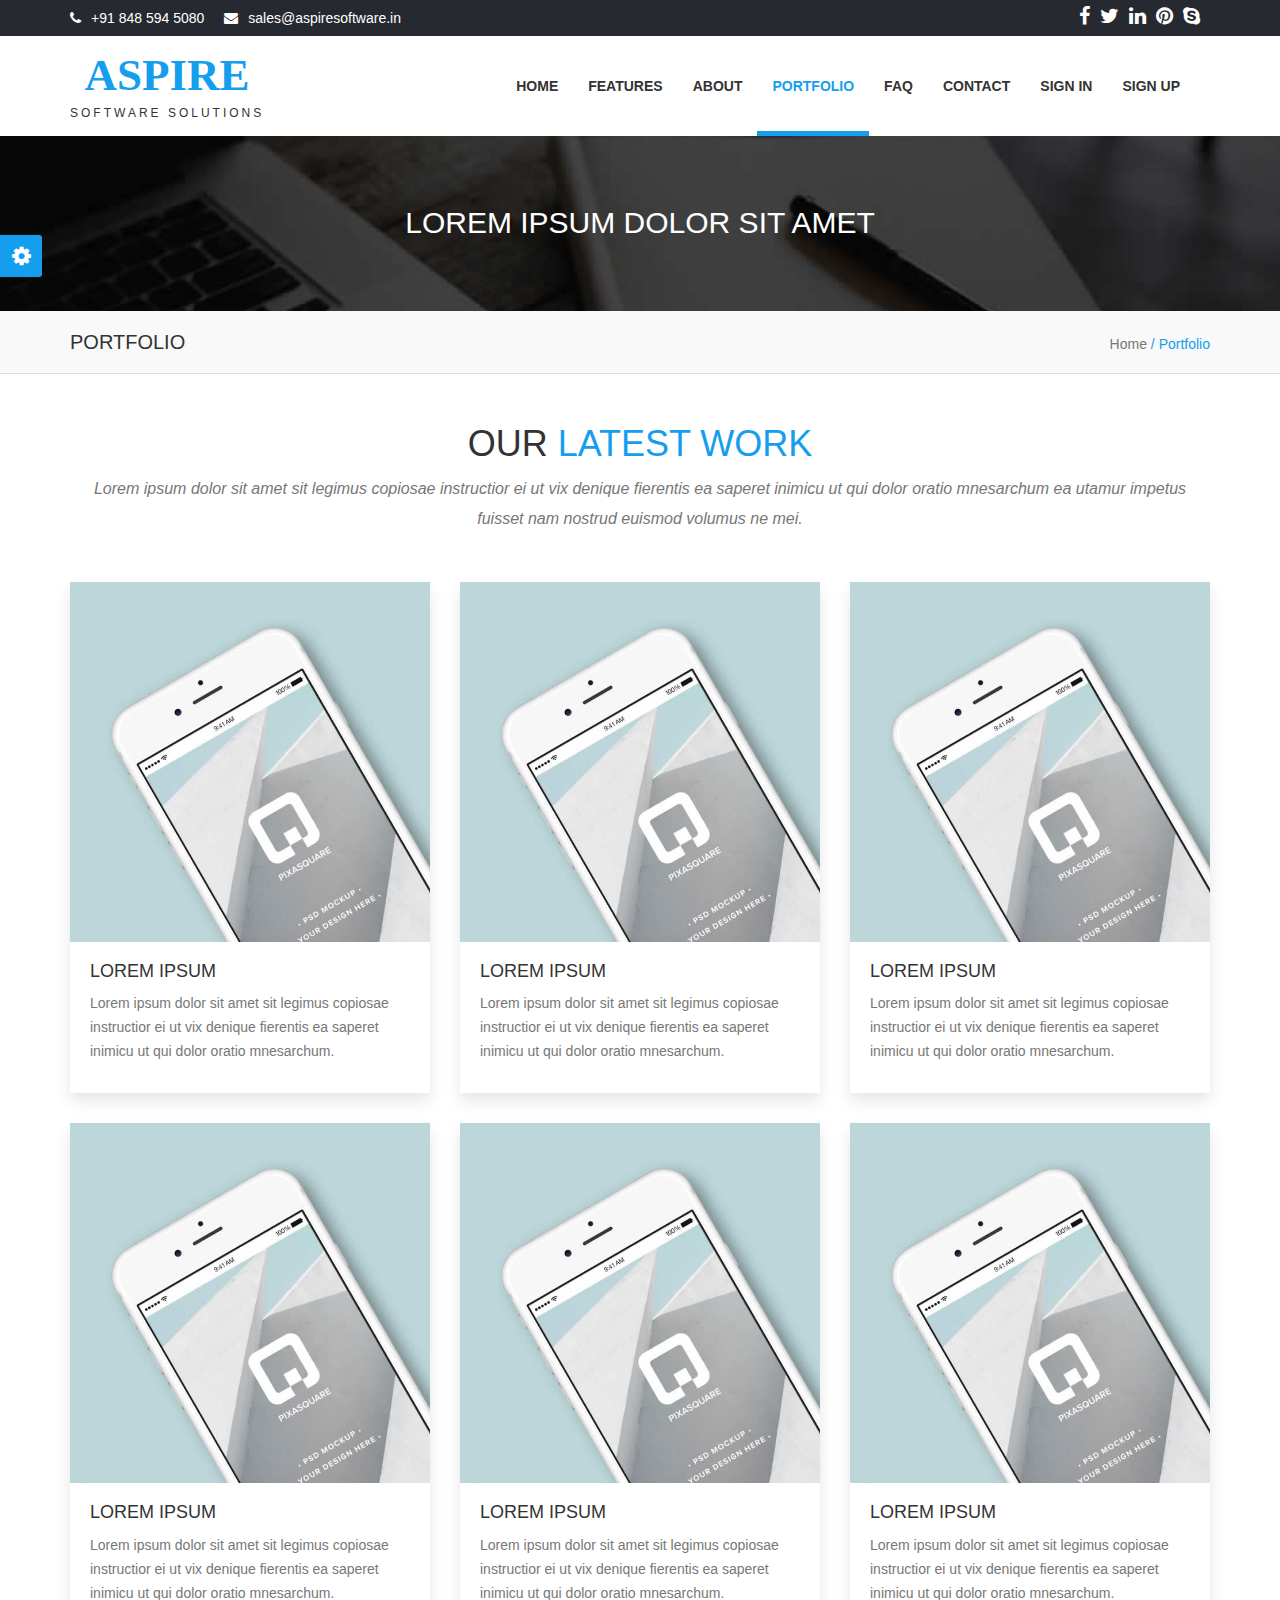
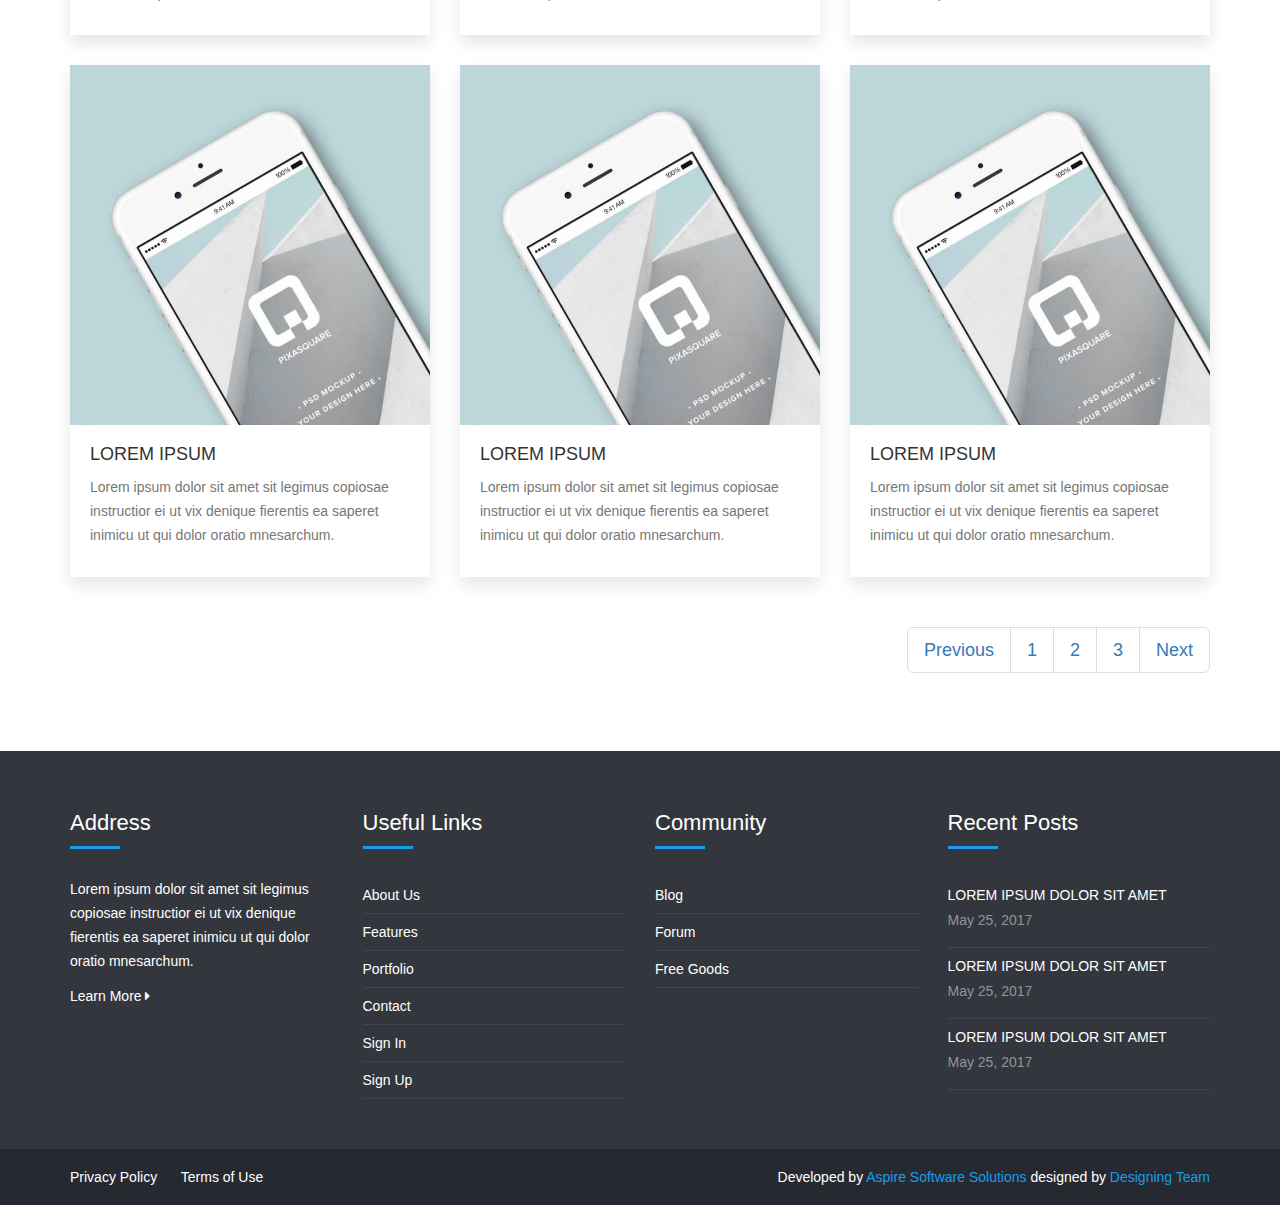
<file: debut/portfolio.html>
<!DOCTYPE html>
<html>

<head>
    <meta charset="utf-8">
    <meta http-equiv="X-UA-Compatible" content="IE=edge">
    <title>Portfolio</title>
    <meta content="width=device-width, initial-scale=1, maximum-scale=1, user-scalable=no" name="viewport">
    <link rel="stylesheet" href="https://cdnjs.cloudflare.com/ajax/libs/font-awesome/4.5.0/css/font-awesome.min.css">
    <link rel="stylesheet" href="scss/main.css">
    <link rel="stylesheet" href="scss/skin.css">

    <script src="https://ajax.googleapis.com/ajax/libs/jquery/3.2.1/jquery.min.js"></script>
    <script src="http://netdna.bootstrapcdn.com/bootstrap/3.3.1/js/bootstrap.min.js"></script>
    <script src="./script/index.js"></script>
</head>

<body id="wrapper">

    <section id="top-header">
        <div class="container">
            <div class="row">
                <div class="col-md-6 col-sm-6 col-xs-12 top-header-links">
                    <ul class="contact_links">
                        <li><i class="fa fa-phone"></i><a href="#">+91 848 594 5080</a></li>
                        <li><i class="fa fa-envelope"></i><a href="#">sales@aspiresoftware.in</a></li>
                    </ul>
                </div>
                <div class="col-md-6 col-sm-6 col-xs-12">
                    <ul class="social_links">
                        <li><a href="#"><i class="fa fa-facebook"></i></a></li>
                        <li><a href="#"><i class="fa fa-twitter"></i></a></li>
                        <li><a href="#"><i class="fa fa-linkedin"></i></a></li>
                        <li><a href="#"><i class="fa fa-pinterest"></i></a></li>
                        <li><a href="#"><i class="fa fa-skype"></i></a></li>
                    </ul>
                </div>
            </div>
        </div>
        </div>

    </section>

    <header>
        <nav class="navbar navbar-inverse">
            <div class="container">
                <div class="navbar-header">
                    <button type="button" class="navbar-toggle collapsed" data-toggle="collapse" data-target="#navbar" aria-expanded="false" aria-controls="navbar">
				<span class="sr-only">Toggle navigation</span>
				<span class="icon-bar"></span>
				<span class="icon-bar"></span>
				<span class="icon-bar"></span>
			  </button>
                    <a class="navbar-brand" href="#">
                        <h1>Aspire</h1><span>Software Solutions</span></a>
                </div>
                <div id="navbar" class="collapse navbar-collapse navbar-right">
                    <ul class="nav navbar-nav">
                        <li><a href="index.html">Home</a></li>
                        <li><a href="features.html">Features</a></li>
                        <li><a href="about.html">About</a></li>
                        <li class="active"><a href="#portfolio">Portfolio</a></li>
                        <li><a href="faq.html">FAQ</a></li>
                        <li><a href="contact.html">Contact</a></li>
                        <li><a href="login.html">Sign In</a></li>
                        <li><a href="registration.html">Sign Up</a></li>
                    </ul>
                </div>
                <!--/.nav-collapse -->
            </div>
        </nav>
        <!--/.nav-ends -->
    </header>



    <section id="top_banner">
        <div class="banner">
            <div class="inner text-center">
                <h2>Lorem ipsum dolor sit amet</h2>
            </div>
        </div>
        <div class="page_info">
            <div class="container">
                <div class="row">
                    <div class="col-md-8 col-sm-8 col-xs-6">
                        <h4>Portfolio</h4>
                    </div>
                    <div class="col-md-4 col-sm-4 col-xs-6" style="text-align:right;">Home<span class="sep"> / </span><span class="current">Portfolio</span></div>
                </div>
            </div>
        </div>

        </div>
    </section>



    <section id="portfolio">
        <div class="container">
            <div class="row">
                <div class="section-heading text-center">
                    <div class="col-md-12 col-xs-12">
                        <h1>Our <span>Latest Work</span></h1>
                        <p class="subheading">Lorem ipsum dolor sit amet sit legimus copiosae instructior ei ut vix denique fierentis ea saperet inimicu ut qui dolor oratio mnesarchum ea utamur impetus fuisset nam nostrud euismod volumus ne mei.</p>
                    </div>
                </div>
            </div>
            <div class="row">
                <div class="col-xs-12 col-sm-4 col-md-4 col-lg-4 portfolio-item">
                    <div class="portfolio-one">
                        <div class="portfolio-head">
                            <div class="portfolio-img"><img alt="" src="img/portfolio-1.jpg"></div>
                            <div class="portfolio-hover">
                                <a class="portfolio-link" href="#"><i class="fa fa-link"></i></a>
                                <a class="portfolio-zoom" href="#"><i class="fa fa-search"></i></a>
                            </div>
                        </div>
                        <!-- End portfolio-head -->
                        <div class="portfolio-content">
                            <h5 class="title">Lorem Ipsum</h5>
                            <p>Lorem ipsum dolor sit amet sit legimus copiosae instructior ei ut vix denique fierentis ea saperet inimicu ut qui dolor oratio mnesarchum.</p>
                        </div>
                        <!-- End portfolio-content -->
                    </div>
                    <!-- End portfolio-item -->
                </div>
                <div class="col-xs-12 col-sm-4 col-md-4 col-lg-4 portfolio-item">
                    <div class="portfolio-one">
                        <div class="portfolio-head">
                            <div class="portfolio-img"><img alt="" src="img/portfolio-1.jpg"></div>
                            <div class="portfolio-hover">
                                <a class="portfolio-link" href="#"><i class="fa fa-link"></i></a>
                                <a class="portfolio-zoom prettyPhoto" href="#"><i class="fa fa-search"></i></a>
                            </div>
                        </div>
                        <!-- End portfolio-head -->
                        <div class="portfolio-content">
                            <h5 class="title">Lorem Ipsum</h5>
                            <p>Lorem ipsum dolor sit amet sit legimus copiosae instructior ei ut vix denique fierentis ea saperet inimicu ut qui dolor oratio mnesarchum.</p>
                        </div>
                        <!-- End portfolio-content -->
                    </div>
                    <!-- End portfolio-item -->
                </div>
                <div class="col-xs-12 col-sm-4 col-md-4 col-lg-4 portfolio-item">
                    <div class="portfolio-one">
                        <div class="portfolio-head">
                            <div class="portfolio-img"><img alt="" src="img/portfolio-1.jpg"></div>
                            <div class="portfolio-hover">
                                <a class="portfolio-link" href="#"><i class="fa fa-link"></i></a>
                                <a class="portfolio-zoom prettyPhoto" href="#"><i class="fa fa-search"></i></a>
                            </div>
                        </div>
                        <!-- End portfolio-head -->
                        <div class="portfolio-content">
                            <h5 class="title">Lorem Ipsum</h5>
                            <p>Lorem ipsum dolor sit amet sit legimus copiosae instructior ei ut vix denique fierentis ea saperet inimicu ut qui dolor oratio mnesarchum.</p>
                        </div>
                        <!-- End portfolio-content -->
                    </div>
                    <!-- End portfolio-item -->
                </div>
            </div>
            <div class="row">
                <div class="col-xs-12 col-sm-4 col-md-4 col-lg-4 portfolio-item">
                    <div class="portfolio-one">
                        <div class="portfolio-head">
                            <div class="portfolio-img"><img alt="" src="img/portfolio-1.jpg"></div>
                            <div class="portfolio-hover">
                                <a class="portfolio-link" href="#"><i class="fa fa-link"></i></a>
                                <a class="portfolio-zoom" href="#"><i class="fa fa-search"></i></a>
                            </div>
                        </div>
                        <!-- End portfolio-head -->
                        <div class="portfolio-content">
                            <h5 class="title">Lorem Ipsum</h5>
                            <p>Lorem ipsum dolor sit amet sit legimus copiosae instructior ei ut vix denique fierentis ea saperet inimicu ut qui dolor oratio mnesarchum.</p>
                        </div>
                        <!-- End portfolio-content -->
                    </div>
                    <!-- End portfolio-item -->
                </div>
                <div class="col-xs-12 col-sm-4 col-md-4 col-lg-4 portfolio-item">
                    <div class="portfolio-one">
                        <div class="portfolio-head">
                            <div class="portfolio-img"><img alt="" src="img/portfolio-1.jpg"></div>
                            <div class="portfolio-hover">
                                <a class="portfolio-link" href="#"><i class="fa fa-link"></i></a>
                                <a class="portfolio-zoom prettyPhoto" href="#"><i class="fa fa-search"></i></a>
                            </div>
                        </div>
                        <!-- End portfolio-head -->
                        <div class="portfolio-content">
                            <h5 class="title">Lorem Ipsum</h5>
                            <p>Lorem ipsum dolor sit amet sit legimus copiosae instructior ei ut vix denique fierentis ea saperet inimicu ut qui dolor oratio mnesarchum.</p>
                        </div>
                        <!-- End portfolio-content -->
                    </div>
                    <!-- End portfolio-item -->
                </div>
                <div class="col-xs-12 col-sm-4 col-md-4 col-lg-4 portfolio-item">
                    <div class="portfolio-one">
                        <div class="portfolio-head">
                            <div class="portfolio-img"><img alt="" src="img/portfolio-1.jpg"></div>
                            <div class="portfolio-hover">
                                <a class="portfolio-link" href="#"><i class="fa fa-link"></i></a>
                                <a class="portfolio-zoom prettyPhoto" href="#"><i class="fa fa-search"></i></a>
                            </div>
                        </div>
                        <!-- End portfolio-head -->
                        <div class="portfolio-content">
                            <h5 class="title">Lorem Ipsum</h5>
                            <p>Lorem ipsum dolor sit amet sit legimus copiosae instructior ei ut vix denique fierentis ea saperet inimicu ut qui dolor oratio mnesarchum.</p>
                        </div>
                        <!-- End portfolio-content -->
                    </div>
                    <!-- End portfolio-item -->
                </div>
            </div>
            <div class="row">
                <div class="col-xs-12 col-sm-4 col-md-4 col-lg-4 portfolio-item">
                    <div class="portfolio-one">
                        <div class="portfolio-head">
                            <div class="portfolio-img"><img alt="" src="img/portfolio-1.jpg"></div>
                            <div class="portfolio-hover">
                                <a class="portfolio-link" href="#"><i class="fa fa-link"></i></a>
                                <a class="portfolio-zoom" href="#"><i class="fa fa-search"></i></a>
                            </div>
                        </div>
                        <!-- End portfolio-head -->
                        <div class="portfolio-content">
                            <h5 class="title">Lorem Ipsum</h5>
                            <p>Lorem ipsum dolor sit amet sit legimus copiosae instructior ei ut vix denique fierentis ea saperet inimicu ut qui dolor oratio mnesarchum.</p>
                        </div>
                        <!-- End portfolio-content -->
                    </div>
                    <!-- End portfolio-item -->
                </div>
                <div class="col-xs-12 col-sm-4 col-md-4 col-lg-4 portfolio-item">
                    <div class="portfolio-one">
                        <div class="portfolio-head">
                            <div class="portfolio-img"><img alt="" src="img/portfolio-1.jpg"></div>
                            <div class="portfolio-hover">
                                <a class="portfolio-link" href="#"><i class="fa fa-link"></i></a>
                                <a class="portfolio-zoom prettyPhoto" href="#"><i class="fa fa-search"></i></a>
                            </div>
                        </div>
                        <!-- End portfolio-head -->
                        <div class="portfolio-content">
                            <h5 class="title">Lorem Ipsum</h5>
                            <p>Lorem ipsum dolor sit amet sit legimus copiosae instructior ei ut vix denique fierentis ea saperet inimicu ut qui dolor oratio mnesarchum.</p>
                        </div>
                        <!-- End portfolio-content -->
                    </div>
                    <!-- End portfolio-item -->
                </div>
                <div class="col-xs-12 col-sm-4 col-md-4 col-lg-4 portfolio-item">
                    <div class="portfolio-one">
                        <div class="portfolio-head">
                            <div class="portfolio-img"><img alt="" src="img/portfolio-1.jpg"></div>
                            <div class="portfolio-hover">
                                <a class="portfolio-link" href="#"><i class="fa fa-link"></i></a>
                                <a class="portfolio-zoom prettyPhoto" href="#"><i class="fa fa-search"></i></a>
                            </div>
                        </div>
                        <!-- End portfolio-head -->
                        <div class="portfolio-content">
                            <h5 class="title">Lorem Ipsum</h5>
                            <p>Lorem ipsum dolor sit amet sit legimus copiosae instructior ei ut vix denique fierentis ea saperet inimicu ut qui dolor oratio mnesarchum.</p>
                        </div>
                        <!-- End portfolio-content -->
                    </div>
                    <!-- End portfolio-item -->
                </div>
            </div>
            <div class="row">
                <div class="col-md-12 col-sm-12 col-xs-12">
                    <nav aria-label="Page navigation example">
                        <ul class="pagination pagination-lg justify-content-end">
                            <li class="page-item">
                                <a class="page-link" href="#" tabindex="-1">Previous</a>
                            </li>
                            <li class="page-item"><a class="page-link" href="#">1</a></li>
                            <li class="page-item"><a class="page-link" href="#">2</a></li>
                            <li class="page-item"><a class="page-link" href="#">3</a></li>
                            <li class="page-item">
                                <a class="page-link" href="#">Next</a>
                            </li>
                        </ul>
                    </nav>

                </div>
            </div>

        </div>



    </section>






    <section id="footer">
        <div class="container">
            <div class="row">
                <div class="col-md-3 col-sm-3 col-xs-12 block">
                    <div class="footer-block">
                        <h4>Address</h4>
                        <hr/>
                        <p>Lorem ipsum dolor sit amet sit legimus copiosae instructior ei ut vix denique fierentis ea saperet inimicu ut qui dolor oratio mnesarchum.
                        </p>
                        <a href="#" class="learnmore">Learn More <i class="fa fa-caret-right"></i></a>
                    </div>
                </div>

                <div class="col-md-3 col-sm-3 col-xs-12 block">
                    <div class="footer-block">
                        <h4>Useful Links</h4>
                        <hr/>
                        <ul class="footer-links">
                            <li><a href="#">About Us</a></li>
                            <li><a href="#">Features</a></li>
                            <li><a href="#">Portfolio</a></li>
                            <li><a href="#">Contact</a></li>
                            <li><a href="#">Sign In</a></li>
                            <li><a href="#">Sign Up</a></li>
                        </ul>
                    </div>
                </div>

                <div class="col-md-3 col-sm-3 col-xs-12 block">
                    <div class="footer-block">
                        <h4>Community</h4>
                        <hr/>
                        <ul class="footer-links">
                            <li><a href="#">Blog</a></li>
                            <li><a href="#">Forum</a></li>
                            <li><a href="#">Free Goods</a></li>
                        </ul>
                    </div>
                </div>

                <div class="col-md-3 col-sm-3 col-xs-12 <block></block>">
                    <div class="footer-block">
                        <h4>Recent Posts</h4>
                        <hr/>
                        <ul class="footer-links">
                            <li>
                                <a href="#" class="post">Lorem ipsum dolor sit amet</a>
                                <p class="post-date">May 25, 2017</p>
                            </li>
                            <li>
                                <a href="#" class="post">Lorem ipsum dolor sit amet</a>
                                <p class="post-date">May 25, 2017</p>
                            </li>
                            <li>
                                <a href="#" class="post">Lorem ipsum dolor sit amet</a>
                                <p class="post-date">May 25, 2017</p>
                            </li>

                        </ul>
                    </div>
                </div>
            </div>
        </div>


    </section>

    <section id="bottom-footer">
        <div class="container">
            <div class="row">
                <div class="col-md-6 col-sm-6 col-xs-12 btm-footer-links">
                    <a href="#">Privacy Policy</a>
                    <a href="#">Terms of Use</a>
                </div>
                <div class="col-md-6 col-sm-6 col-xs-12 copyright">
                    Developed by <a href="#">Aspire Software Solutions</a> designed by <a href="#">Designing Team</a>
                </div>
            </div>
        </div>
    </section>


    <div id="panel">
        <div id="panel-admin">
            <div class="panel-admin-box">
                <div id="tootlbar_colors">
                    <button class="color" style="background-color:#1abac8;" onclick="mytheme(0)"></button>
                    <button class="color" style="background-color:#ff8a00;" onclick="mytheme(1)"> </button>
                    <button class="color" style="background-color:#b4de50;" onclick="mytheme(2)"> </button>
                    <button class="color" style="background-color:#e54e53;" onclick="mytheme(3)"> </button>
                    <button class="color" style="background-color:#1abc9c;" onclick="mytheme(4)"> </button>
                    <button class="color" style="background-color:#159eee;" onclick="mytheme(5)"> </button>
                </div>
            </div>

        </div>
        <a class="open" href="#"><span><i class="fa fa-gear fa-spin"></i></span></a>
    </div>
</body>

</html>
</file>
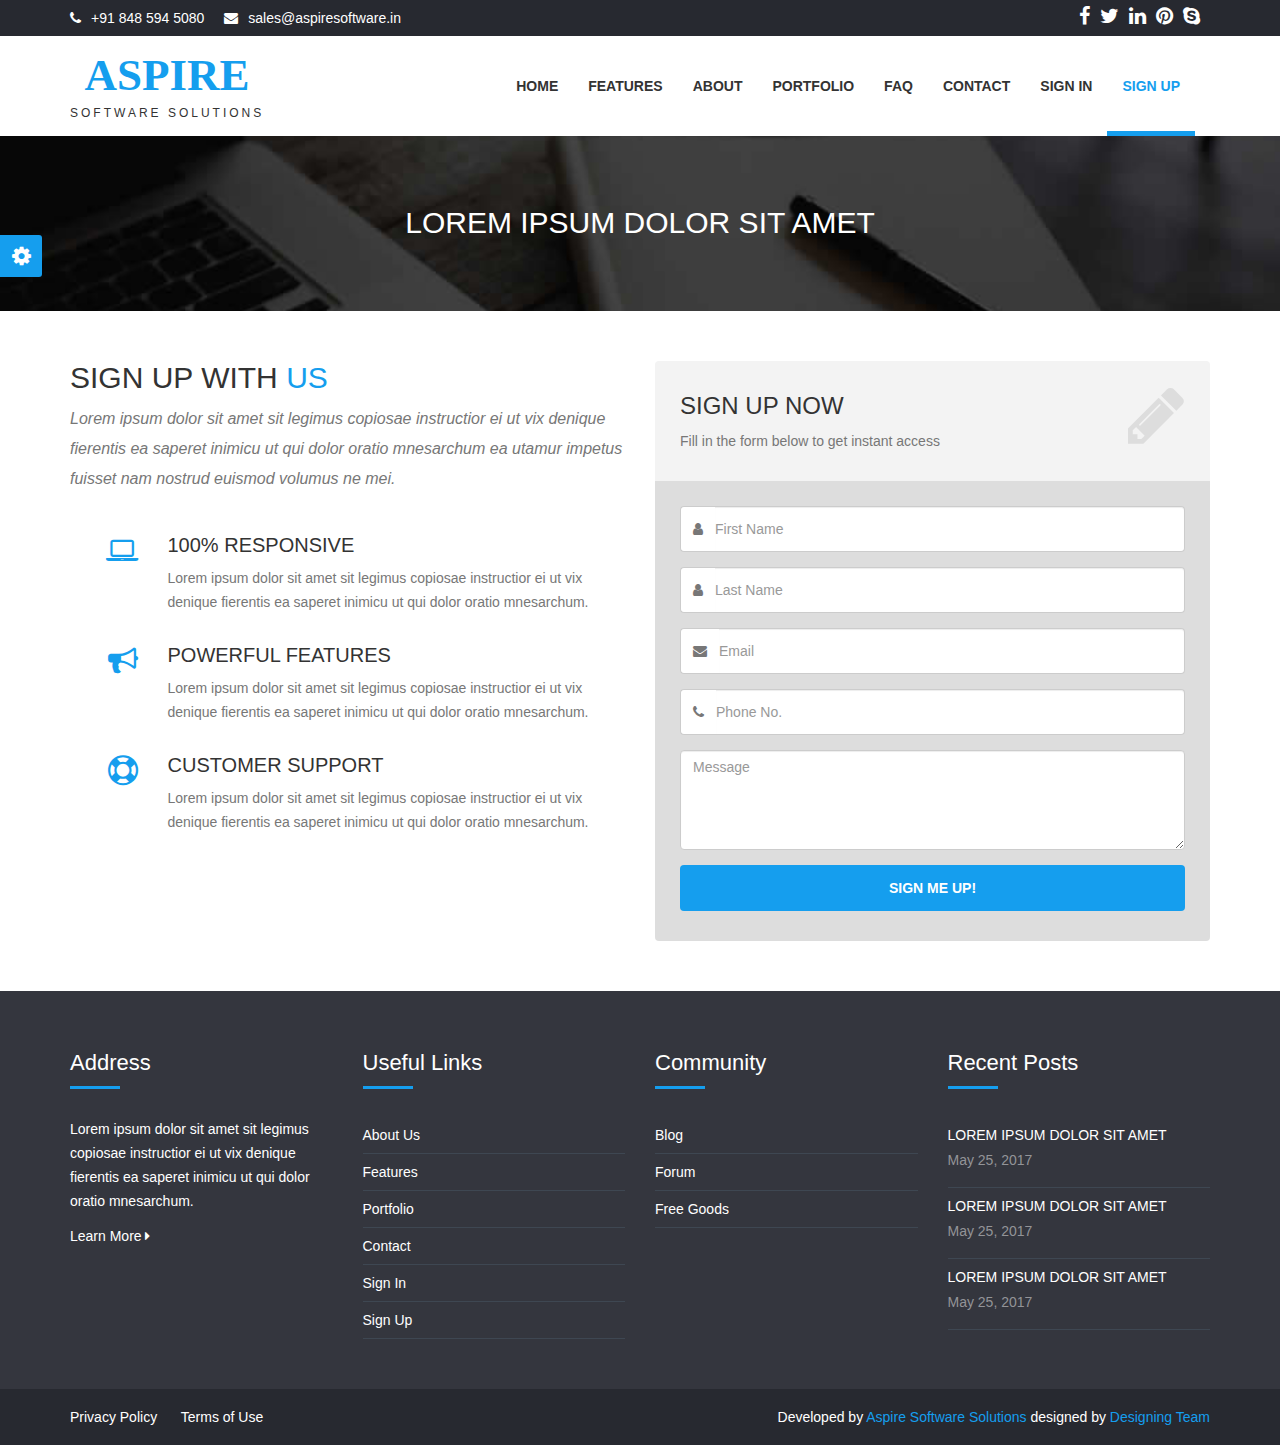
<file: debut/registration.html>
<!DOCTYPE html>
<html>

<head>
    <meta charset="utf-8">
    <meta http-equiv="X-UA-Compatible" content="IE=edge">
    <title>Registration</title>
    <meta content="width=device-width, initial-scale=1, maximum-scale=1, user-scalable=no" name="viewport">
    <link rel="stylesheet" href="https://cdnjs.cloudflare.com/ajax/libs/font-awesome/4.5.0/css/font-awesome.min.css">
    <link rel="stylesheet" href="scss/main.css">
    <link rel="stylesheet" href="scss/skin.css">

    <script src="https://ajax.googleapis.com/ajax/libs/jquery/3.2.1/jquery.min.js"></script>
    <script src="http://netdna.bootstrapcdn.com/bootstrap/3.3.1/js/bootstrap.min.js"></script>
    <script src="./script/index.js"></script>
</head>

<body id="wrapper">

    <section id="top-header">
        <div class="container">
            <div class="row">
                <div class="col-md-6 col-sm-6 col-xs-12 top-header-links">
                    <ul class="contact_links">
                        <li><i class="fa fa-phone"></i><a href="#">+91 848 594 5080</a></li>
                        <li><i class="fa fa-envelope"></i><a href="#">sales@aspiresoftware.in</a></li>
                    </ul>
                </div>
                <div class="col-md-6 col-sm-6 col-xs-12">
                    <ul class="social_links">
                        <li><a href="#"><i class="fa fa-facebook"></i></a></li>
                        <li><a href="#"><i class="fa fa-twitter"></i></a></li>
                        <li><a href="#"><i class="fa fa-linkedin"></i></a></li>
                        <li><a href="#"><i class="fa fa-pinterest"></i></a></li>
                        <li><a href="#"><i class="fa fa-skype"></i></a></li>
                    </ul>
                </div>
            </div>
        </div>
        </div>

    </section>

    <header>
        <nav class="navbar navbar-inverse">
            <div class="container">
                <div class="navbar-header">
                    <button type="button" class="navbar-toggle collapsed" data-toggle="collapse" data-target="#navbar" aria-expanded="false" aria-controls="navbar">
				<span class="sr-only">Toggle navigation</span>
				<span class="icon-bar"></span>
				<span class="icon-bar"></span>
				<span class="icon-bar"></span>
			  </button>
                    <a class="navbar-brand" href="#">
                        <h1>Aspire</h1><span>Software Solutions</span></a>
                </div>
                <div id="navbar" class="collapse navbar-collapse navbar-right">
                    <ul class="nav navbar-nav">
                        <li><a href="index.html">Home</a></li>
                        <li><a href="#about">Features</a></li>
                        <li><a href="about.html">About</a></li>
                        <li><a href="portfolio.html">Portfolio</a></li>
                        <li><a href="faq.html">FAQ</a></li>
                        <li><a href="contact.html">Contact</a></li>
                        <li><a href="login.html">Sign In</a></li>
                        <li class="active"><a href="registration.html">Sign Up</a></li>
                    </ul>
                </div>
                <!--/.nav-collapse -->
            </div>
        </nav>
        <!--/.nav-ends -->
    </header>

    <section id="top_banner">
        <div class="banner">
            <div class="inner text-center">
                <h2>Lorem ipsum dolor sit amet</h2>
            </div>
        </div>
    </section>



    <section id="login-reg">
        <div class="container">
            <!-- Top content -->
            <div class="row">
                <div class="col-md-6 col-sm-12 forms-right-icons">
                    <div class="section-heading">
                        <h2>Sign Up With <span>Us</span></h2>
                        <p class="subheading">Lorem ipsum dolor sit amet sit legimus copiosae instructior ei ut vix denique fierentis ea saperet inimicu ut qui dolor oratio mnesarchum ea utamur impetus fuisset nam nostrud euismod volumus ne mei.
                        </p>
                    </div>
                    <div class="row">
                        <div class="col-xs-2 icon"><i class="fa fa-laptop"></i></div>
                        <div class="col-xs-10 datablock">
                            <h4>100% Responsive</h4>
                            <p>Lorem ipsum dolor sit amet sit legimus copiosae instructior ei ut vix denique fierentis ea saperet inimicu ut qui dolor oratio mnesarchum.</p>
                        </div>
                    </div>
                    <div class="row">
                        <div class="col-xs-2 icon"><i class="fa fa-bullhorn"></i></div>
                        <div class="col-xs-10 datablock">
                            <h4>Powerful Features</h4>
                            <p>Lorem ipsum dolor sit amet sit legimus copiosae instructior ei ut vix denique fierentis ea saperet inimicu ut qui dolor oratio mnesarchum.</p>
                        </div>
                    </div>
                    <div class="row">
                        <div class="col-xs-2 icon"><i class="fa fa-support"></i></div>
                        <div class="col-xs-10 datablock">
                            <h4>Customer Support</h4>
                            <p>Lorem ipsum dolor sit amet sit legimus copiosae instructior ei ut vix denique fierentis ea saperet inimicu ut qui dolor oratio mnesarchum.</p>
                        </div>
                    </div>

                </div>
                <!--forms-right-icons-->
                <div class="col-md-6 col-sm-12">
                    <div class="form-box">
                        <div class="form-top">
                            <div class="form-top-left">
                                <h3>Sign up now</h3>
                                <p>Fill in the form below to get instant access</p>
                            </div>
                            <div class="form-top-right">
                                <i class="fa fa-pencil"></i>
                            </div>
                        </div>
                        <div class="form-bottom">
                            <form role="form" action="" class="login-form">
                                <div class="input-group form-group">
                                    <span class="input-group-addon" id="basic-addon1"><i class="fa fa-user"></i></span>
                                    <input type="text" class="form-control" placeholder="First Name" aria-describedby="basic-addon1">
                                </div>
                                <div class="input-group form-group">
                                    <span class="input-group-addon" id="basic-addon1"><i class="fa fa-user"></i></span>
                                    <input type="text" class="form-control" placeholder="Last Name" aria-describedby="basic-addon1">
                                </div>
                                <div class="input-group form-group">
                                    <span class="input-group-addon" id="basic-addon1"><i class="fa fa-envelope"></i></span>
                                    <input type="text" class="form-control" placeholder="Email" aria-describedby="basic-addon1">
                                </div>
                                <div class="input-group form-group">
                                    <span class="input-group-addon" id="basic-addon1"><i class="fa fa-phone"></i></span>
                                    <input type="tel" class="form-control" placeholder="Phone No." aria-describedby="basic-addon1">
                                </div>
                                <div class="input-group form-group">

                                    <textarea rows="4" cols="70" class="form-control" placeholder="Message"></textarea>

                                </div>
                                <button type="submit" class="btn">Sign me up!</button>
                            </form>
                        </div>
                    </div>

                </div>


    </section>

    <section id="footer">
        <div class="container">
            <div class="row">
                <div class="col-md-3 col-sm-3 col-xs-12 block">
                    <div class="footer-block">
                        <h4>Address</h4>
                        <hr/>
                        <p>Lorem ipsum dolor sit amet sit legimus copiosae instructior ei ut vix denique fierentis ea saperet inimicu ut qui dolor oratio mnesarchum.
                        </p>
                        <a href="#" class="learnmore">Learn More <i class="fa fa-caret-right"></i></a>
                    </div>
                </div>

                <div class="col-md-3 col-sm-3 col-xs-12 block">
                    <div class="footer-block">
                        <h4>Useful Links</h4>
                        <hr/>
                        <ul class="footer-links">
                            <li><a href="#">About Us</a></li>
                            <li><a href="#">Features</a></li>
                            <li><a href="#">Portfolio</a></li>
                            <li><a href="#">Contact</a></li>
                            <li><a href="#">Sign In</a></li>
                            <li><a href="#">Sign Up</a></li>
                        </ul>
                    </div>
                </div>

                <div class="col-md-3 col-sm-3 col-xs-12 block">
                    <div class="footer-block">
                        <h4>Community</h4>
                        <hr/>
                        <ul class="footer-links">
                            <li><a href="#">Blog</a></li>
                            <li><a href="#">Forum</a></li>
                            <li><a href="#">Free Goods</a></li>
                        </ul>
                    </div>
                </div>

                <div class="col-md-3 col-sm-3 col-xs-12 <block></block>">
                    <div class="footer-block">
                        <h4>Recent Posts</h4>
                        <hr/>
                        <ul class="footer-links">
                            <li>
                                <a href="#" class="post">Lorem ipsum dolor sit amet</a>
                                <p class="post-date">May 25, 2017</p>
                            </li>
                            <li>
                                <a href="#" class="post">Lorem ipsum dolor sit amet</a>
                                <p class="post-date">May 25, 2017</p>
                            </li>
                            <li>
                                <a href="#" class="post">Lorem ipsum dolor sit amet</a>
                                <p class="post-date">May 25, 2017</p>
                            </li>

                        </ul>
                    </div>
                </div>
            </div>
        </div>


    </section>

    <section id="bottom-footer">
        <div class="container">
            <div class="row">
                <div class="col-md-6 col-sm-6 col-xs-12 btm-footer-links">
                    <a href="#">Privacy Policy</a>
                    <a href="#">Terms of Use</a>
                </div>
                <div class="col-md-6 col-sm-6 col-xs-12 copyright">
                    Developed by <a href="#">Aspire Software Solutions</a> designed by <a href="#">Designing Team</a>
                </div>
            </div>
        </div>
    </section>
    <div id="panel">
        <div id="panel-admin">
            <div class="panel-admin-box">
                <div id="tootlbar_colors">
                    <button class="color" style="background-color:#1abac8;" onclick="mytheme(0)"></button>
                    <button class="color" style="background-color:#ff8a00;" onclick="mytheme(1)"> </button>
                    <button class="color" style="background-color:#b4de50;" onclick="mytheme(2)"> </button>
                    <button class="color" style="background-color:#e54e53;" onclick="mytheme(3)"> </button>
                    <button class="color" style="background-color:#1abc9c;" onclick="mytheme(4)"> </button>
                    <button class="color" style="background-color:#159eee;" onclick="mytheme(5)"> </button>
                </div>
            </div>

        </div>
        <a class="open" href="#"><span><i class="fa fa-gear fa-spin"></i></span></a>
    </div>

</body>

</html>
</file>
<file: debut/scss/skin.css>
/******************* CYAN THEME *******************/
body.cyan span {
	color: #1abac8;
}
body.cyan .btn-primary {
	padding: 15px 50px;
	border-radius: 0px;
	font-weight: bold;
	text-transform: uppercase;
	color: #1abac8;
	background-color: #fff;
	border-color: #1abac8;
	background: none;
}
body.cyan .btn-primary:focus, body.cyan .btn-primary.focus {
	color: #1abac8;
	background-color: #e6e6e6;
	border-color: #0b5157;
}
body.cyan .btn-primary:hover {
	color: #1abac8;
	background-color: #e6e6e6;
	border-color: #138892;
}
body.cyan .btn-primary:active, body.cyan .btn-primary.active, .open > body.cyan .btn-primary.dropdown-toggle {
	color: #1abac8;
	background-color: #e6e6e6;
	border-color: #138892;
}
body.cyan .btn-primary:active:hover, body.cyan .btn-primary:active:focus, body.cyan .btn-primary:active.focus, body.cyan .btn-primary.active:hover, body.cyan .btn-primary.active:focus, body.cyan .btn-primary.active.focus, .open > body.cyan .btn-primary.dropdown-toggle:hover, .open > body.cyan .btn-primary.dropdown-toggle:focus, .open > body.cyan .btn-primary.dropdown-toggle.focus {
	color: #1abac8;
	background-color: #d4d4d4;
	border-color: #0b5157;
}
body.cyan .btn-primary:active, body.cyan .btn-primary.active, .open > body.cyan .btn-primary.dropdown-toggle {
	background-image: none;
}
body.cyan .btn-primary.disabled:hover, body.cyan .btn-primary.disabled:focus, body.cyan .btn-primary.disabled.focus, body.cyan .btn-primary[disabled]:hover, body.cyan .btn-primary[disabled]:focus, body.cyan .btn-primary[disabled].focus, fieldset[disabled] body.cyan .btn-primary:hover, fieldset[disabled] body.cyan .btn-primary:focus, fieldset[disabled] body.cyan .btn-primary.focus {
	background-color: #fff;
	border-color: #1abac8;
}
body.cyan .btn-primary .badge {
	color: #fff;
	background-color: #1abac8;
}
body.cyan .btn-primary:hover, body.cyan .btn-primary:focus, body.cyan .btn-primary:active {
	color: #fff;
	background-color: #1abac8;
	border-color: #1abac8;
	transition: 0.25s;
}
body.cyan .btn-primary:hover:focus, body.cyan .btn-primary:hover.focus, body.cyan .btn-primary:focus:focus, body.cyan .btn-primary:focus.focus, body.cyan .btn-primary:active:focus, body.cyan .btn-primary:active.focus {
	color: #fff;
	background-color: #14909b;
	border-color: #0b5157;
}
body.cyan .btn-primary:hover:hover, body.cyan .btn-primary:focus:hover, body.cyan .btn-primary:active:hover {
	color: #fff;
	background-color: #14909b;
	border-color: #138892;
}
body.cyan .btn-primary:hover:active, body.cyan .btn-primary:hover.active, .open > body.cyan .btn-primary:hover.dropdown-toggle, body.cyan .btn-primary:focus:active, body.cyan .btn-primary:focus.active, .open > body.cyan .btn-primary:focus.dropdown-toggle, body.cyan .btn-primary:active:active, body.cyan .btn-primary:active.active, .open > body.cyan .btn-primary:active.dropdown-toggle {
	color: #fff;
	background-color: #14909b;
	border-color: #138892;
}
body.cyan .btn-primary:hover:active:hover, body.cyan .btn-primary:hover:active:focus, body.cyan .btn-primary:hover:active.focus, body.cyan .btn-primary:hover.active:hover, body.cyan .btn-primary:hover.active:focus, body.cyan .btn-primary:hover.active.focus, .open > body.cyan .btn-primary:hover.dropdown-toggle:hover, .open > body.cyan .btn-primary:hover.dropdown-toggle:focus, .open > body.cyan .btn-primary:hover.dropdown-toggle.focus, body.cyan .btn-primary:focus:active:hover, body.cyan .btn-primary:focus:active:focus, body.cyan .btn-primary:focus:active.focus, body.cyan .btn-primary:focus.active:hover, body.cyan .btn-primary:focus.active:focus, body.cyan .btn-primary:focus.active.focus, .open > body.cyan .btn-primary:focus.dropdown-toggle:hover, .open > body.cyan .btn-primary:focus.dropdown-toggle:focus, .open > body.cyan .btn-primary:focus.dropdown-toggle.focus, body.cyan .btn-primary:active:active:hover, body.cyan .btn-primary:active:active:focus, body.cyan .btn-primary:active:active.focus, body.cyan .btn-primary:active.active:hover, body.cyan .btn-primary:active.active:focus, body.cyan .btn-primary:active.active.focus, .open > body.cyan .btn-primary:active.dropdown-toggle:hover, .open > body.cyan .btn-primary:active.dropdown-toggle:focus, .open > body.cyan .btn-primary:active.dropdown-toggle.focus {
	color: #fff;
	background-color: #10737b;
	border-color: #0b5157;
}
body.cyan .btn-primary:hover:active, body.cyan .btn-primary:hover.active, .open > body.cyan .btn-primary:hover.dropdown-toggle, body.cyan .btn-primary:focus:active, body.cyan .btn-primary:focus.active, .open > body.cyan .btn-primary:focus.dropdown-toggle, body.cyan .btn-primary:active:active, body.cyan .btn-primary:active.active, .open > body.cyan .btn-primary:active.dropdown-toggle {
	background-image: none;
}
body.cyan .btn-primary:hover.disabled:hover, body.cyan .btn-primary:hover.disabled:focus, body.cyan .btn-primary:hover.disabled.focus, body.cyan .btn-primary:hover[disabled]:hover, body.cyan .btn-primary:hover[disabled]:focus, body.cyan .btn-primary:hover[disabled].focus, fieldset[disabled] body.cyan .btn-primary:hover:hover, fieldset[disabled] body.cyan .btn-primary:hover:focus, fieldset[disabled] body.cyan .btn-primary:hover.focus, body.cyan .btn-primary:focus.disabled:hover, body.cyan .btn-primary:focus.disabled:focus, body.cyan .btn-primary:focus.disabled.focus, body.cyan .btn-primary:focus[disabled]:hover, body.cyan .btn-primary:focus[disabled]:focus, body.cyan .btn-primary:focus[disabled].focus, fieldset[disabled] body.cyan .btn-primary:focus:hover, fieldset[disabled] body.cyan .btn-primary:focus:focus, fieldset[disabled] body.cyan .btn-primary:focus.focus, body.cyan .btn-primary:active.disabled:hover, body.cyan .btn-primary:active.disabled:focus, body.cyan .btn-primary:active.disabled.focus, body.cyan .btn-primary:active[disabled]:hover, body.cyan .btn-primary:active[disabled]:focus, body.cyan .btn-primary:active[disabled].focus, fieldset[disabled] body.cyan .btn-primary:active:hover, fieldset[disabled] body.cyan .btn-primary:active:focus, fieldset[disabled] body.cyan .btn-primary:active.focus {
	background-color: #1abac8;
	border-color: #1abac8;
}
body.cyan .btn-primary:hover .badge, body.cyan .btn-primary:focus .badge, body.cyan .btn-primary:active .badge {
	color: #1abac8;
	background-color: #fff;
}
body.cyan .btn-primary:hover:hover, body.cyan .btn-primary:hover:focus, body.cyan .btn-primary:hover.focus, body.cyan .btn-primary:focus:hover, body.cyan .btn-primary:focus:focus, body.cyan .btn-primary:focus.focus, body.cyan .btn-primary:active:hover, body.cyan .btn-primary:active:focus, body.cyan .btn-primary:active.focus {
	color: #fff;
	text-decoration: none;
}
body.cyan .btn-primary:hover i, body.cyan .btn-primary:focus i, body.cyan .btn-primary:active i {
	color: #fff;
}
body.cyan .btn-default {
	padding: 15px 50px;
	border-radius: 0px;
	font-weight: bold;
	text-transform: uppercase;
	color: #fff;
	background-color: #1abac8;
	border-color: #1abac8;
}
body.cyan .btn-default:focus, body.cyan .btn-default.focus {
	color: #fff;
	background-color: #14909b;
	border-color: #0b5157;
}
body.cyan .btn-default:hover {
	color: #fff;
	background-color: #14909b;
	border-color: #138892;
}
body.cyan .btn-default:active, body.cyan .btn-default.active, .open > body.cyan .btn-default.dropdown-toggle {
	color: #fff;
	background-color: #14909b;
	border-color: #138892;
}
body.cyan .btn-default:active:hover, body.cyan .btn-default:active:focus, body.cyan .btn-default:active.focus, body.cyan .btn-default.active:hover, body.cyan .btn-default.active:focus, body.cyan .btn-default.active.focus, .open > body.cyan .btn-default.dropdown-toggle:hover, .open > body.cyan .btn-default.dropdown-toggle:focus, .open > body.cyan .btn-default.dropdown-toggle.focus {
	color: #fff;
	background-color: #10737b;
	border-color: #0b5157;
}
body.cyan .btn-default:active, body.cyan .btn-default.active, .open > body.cyan .btn-default.dropdown-toggle {
	background-image: none;
}
body.cyan .btn-default.disabled:hover, body.cyan .btn-default.disabled:focus, body.cyan .btn-default.disabled.focus, body.cyan .btn-default[disabled]:hover, body.cyan .btn-default[disabled]:focus, body.cyan .btn-default[disabled].focus, fieldset[disabled] body.cyan .btn-default:hover, fieldset[disabled] body.cyan .btn-default:focus, fieldset[disabled] body.cyan .btn-default.focus {
	background-color: #1abac8;
	border-color: #1abac8;
}
body.cyan .btn-default .badge {
	color: #1abac8;
	background-color: #fff;
}
body.cyan .btn-default i {
	color: #fff;
}
body.cyan .btn-default:hover {
	color: #fff;
	background-color: #1abac8;
	border-color: #1abac8;
	transition: 0.25s;
}
body.cyan .btn-default:hover:focus, body.cyan .btn-default:hover.focus {
	color: #fff;
	background-color: #14909b;
	border-color: #0b5157;
}
body.cyan .btn-default:hover:hover {
	color: #fff;
	background-color: #14909b;
	border-color: #138892;
}
body.cyan .btn-default:hover:active, body.cyan .btn-default:hover.active, .open > body.cyan .btn-default:hover.dropdown-toggle {
	color: #fff;
	background-color: #14909b;
	border-color: #138892;
}
body.cyan .btn-default:hover:active:hover, body.cyan .btn-default:hover:active:focus, body.cyan .btn-default:hover:active.focus, body.cyan .btn-default:hover.active:hover, body.cyan .btn-default:hover.active:focus, body.cyan .btn-default:hover.active.focus, .open > body.cyan .btn-default:hover.dropdown-toggle:hover, .open > body.cyan .btn-default:hover.dropdown-toggle:focus, .open > body.cyan .btn-default:hover.dropdown-toggle.focus {
	color: #fff;
	background-color: #10737b;
	border-color: #0b5157;
}
body.cyan .btn-default:hover:active, body.cyan .btn-default:hover.active, .open > body.cyan .btn-default:hover.dropdown-toggle {
	background-image: none;
}
body.cyan .btn-default:hover.disabled:hover, body.cyan .btn-default:hover.disabled:focus, body.cyan .btn-default:hover.disabled.focus, body.cyan .btn-default:hover[disabled]:hover, body.cyan .btn-default:hover[disabled]:focus, body.cyan .btn-default:hover[disabled].focus, fieldset[disabled] body.cyan .btn-default:hover:hover, fieldset[disabled] body.cyan .btn-default:hover:focus, fieldset[disabled] body.cyan .btn-default:hover.focus {
	background-color: #1abac8;
	border-color: #1abac8;
}
body.cyan .btn-default:hover .badge {
	color: #1abac8;
	background-color: #fff;
}
body.cyan .btn-default:hover:hover, body.cyan .btn-default:hover:focus, body.cyan .btn-default:hover.focus {
	color: #777777;
	text-decoration: none;
}
body.cyan .btn-default:hover i {
	color: #777777;
}
body.cyan .fillbtn:hover, body.cyan .fillbtn:focus {
	box-shadow: inset 0 0 0 2em #1abac8;
}
body.cyan .slide:hover, body.cyan .slide:focus {
	box-shadow: inset 15.5em 0 0 0 #1abac8;
}
body.cyan .btn-primary:focus, body.cyan .btn-primary.focus {
	color: #fff;
	background-color: #1abac8;
	border-color: #1abac8;
}
body.cyan #top-header ul.contact_links a:hover {
	color: #1abac8;
}
body.cyan #top-header ul.social_links i:hover {
	color: #1abac8;
}
body.cyan .navbar-brand h1 {
	color: #1abac8 !important;
}
body.cyan .navbar-brand span {
	color: #333333 !important;
}
body.cyan .navbar-inverse .navbar-toggle:hover, body.cyan .navbar-inverse .navbar-toggle:focus {
	background-color: #fff;
}
body.cyan .navbar-inverse .navbar-toggle {
	border-color: #1abac8;
}
body.cyan .navbar-inverse .navbar-toggle .icon-bar {
	background-color: #1abac8;
}
body.cyan i {
	color: #1abac8;
}
body.cyan .btn-default:hover {
	color: #fff;
	background-color: #1abac8;
	border-color: #1abac8;
}
body.cyan .btn-default:hover:focus, body.cyan .btn-default:hover.focus {
	color: #fff;
	background-color: #14909b;
	border-color: #0b5157;
}
body.cyan .btn-default:hover:hover {
	color: #fff;
	background-color: #14909b;
	border-color: #138892;
}
body.cyan .btn-default:hover:active, body.cyan .btn-default:hover.active, .open > body.cyan .btn-default:hover.dropdown-toggle {
	color: #fff;
	background-color: #14909b;
	border-color: #138892;
}
body.cyan .btn-default:hover:active:hover, body.cyan .btn-default:hover:active:focus, body.cyan .btn-default:hover:active.focus, body.cyan .btn-default:hover.active:hover, body.cyan .btn-default:hover.active:focus, body.cyan .btn-default:hover.active.focus, .open > body.cyan .btn-default:hover.dropdown-toggle:hover, .open > body.cyan .btn-default:hover.dropdown-toggle:focus, .open > body.cyan .btn-default:hover.dropdown-toggle.focus {
	color: #fff;
	background-color: #10737b;
	border-color: #0b5157;
}
body.cyan .btn-default:hover:active, body.cyan .btn-default:hover.active, .open > body.cyan .btn-default:hover.dropdown-toggle {
	background-image: none;
}
body.cyan .btn-default:hover.disabled:hover, body.cyan .btn-default:hover.disabled:focus, body.cyan .btn-default:hover.disabled.focus, body.cyan .btn-default:hover[disabled]:hover, body.cyan .btn-default:hover[disabled]:focus, body.cyan .btn-default:hover[disabled].focus, fieldset[disabled] body.cyan .btn-default:hover:hover, fieldset[disabled] body.cyan .btn-default:hover:focus, fieldset[disabled] body.cyan .btn-default:hover.focus {
	background-color: #1abac8;
	border-color: #1abac8;
}
body.cyan .btn-default:hover .badge {
	color: #1abac8;
	background-color: #fff;
}
body.cyan .btn-default:hover:hover, body.cyan .btn-default:hover:focus, body.cyan .btn-default:hover.focus {
	color: #777777;
	background-color: #1abac8;
	text-decoration: none;
}
body.cyan .btn-primary:hover, body.cyan .btn-primary:focus, body.cyan .btn-primary:active {
	color: #fff;
	background-color: #1abac8;
	border-color: #1abac8;
}
body.cyan .btn-primary:hover:focus, body.cyan .btn-primary:hover.focus, body.cyan .btn-primary:focus:focus, body.cyan .btn-primary:focus.focus, body.cyan .btn-primary:active:focus, body.cyan .btn-primary:active.focus {
	color: #fff;
	background-color: #14909b;
	border-color: #0b5157;
}
body.cyan .btn-primary:hover:hover, body.cyan .btn-primary:focus:hover, body.cyan .btn-primary:active:hover {
	color: #fff;
	background-color: #14909b;
	border-color: #138892;
}
body.cyan .btn-primary:hover:active, body.cyan .btn-primary:hover.active, .open > body.cyan .btn-primary:hover.dropdown-toggle, body.cyan .btn-primary:focus:active, body.cyan .btn-primary:focus.active, .open > body.cyan .btn-primary:focus.dropdown-toggle, body.cyan .btn-primary:active:active, body.cyan .btn-primary:active.active, .open > body.cyan .btn-primary:active.dropdown-toggle {
	color: #fff;
	background-color: #14909b;
	border-color: #138892;
}
body.cyan .btn-primary:hover:active:hover, body.cyan .btn-primary:hover:active:focus, body.cyan .btn-primary:hover:active.focus, body.cyan .btn-primary:hover.active:hover, body.cyan .btn-primary:hover.active:focus, body.cyan .btn-primary:hover.active.focus, .open > body.cyan .btn-primary:hover.dropdown-toggle:hover, .open > body.cyan .btn-primary:hover.dropdown-toggle:focus, .open > body.cyan .btn-primary:hover.dropdown-toggle.focus, body.cyan .btn-primary:focus:active:hover, body.cyan .btn-primary:focus:active:focus, body.cyan .btn-primary:focus:active.focus, body.cyan .btn-primary:focus.active:hover, body.cyan .btn-primary:focus.active:focus, body.cyan .btn-primary:focus.active.focus, .open > body.cyan .btn-primary:focus.dropdown-toggle:hover, .open > body.cyan .btn-primary:focus.dropdown-toggle:focus, .open > body.cyan .btn-primary:focus.dropdown-toggle.focus, body.cyan .btn-primary:active:active:hover, body.cyan .btn-primary:active:active:focus, body.cyan .btn-primary:active:active.focus, body.cyan .btn-primary:active.active:hover, body.cyan .btn-primary:active.active:focus, body.cyan .btn-primary:active.active.focus, .open > body.cyan .btn-primary:active.dropdown-toggle:hover, .open > body.cyan .btn-primary:active.dropdown-toggle:focus, .open > body.cyan .btn-primary:active.dropdown-toggle.focus {
	color: #fff;
	background-color: #10737b;
	border-color: #0b5157;
}
body.cyan .btn-primary:hover:active, body.cyan .btn-primary:hover.active, .open > body.cyan .btn-primary:hover.dropdown-toggle, body.cyan .btn-primary:focus:active, body.cyan .btn-primary:focus.active, .open > body.cyan .btn-primary:focus.dropdown-toggle, body.cyan .btn-primary:active:active, body.cyan .btn-primary:active.active, .open > body.cyan .btn-primary:active.dropdown-toggle {
	background-image: none;
}
body.cyan .btn-primary:hover.disabled:hover, body.cyan .btn-primary:hover.disabled:focus, body.cyan .btn-primary:hover.disabled.focus, body.cyan .btn-primary:hover[disabled]:hover, body.cyan .btn-primary:hover[disabled]:focus, body.cyan .btn-primary:hover[disabled].focus, fieldset[disabled] body.cyan .btn-primary:hover:hover, fieldset[disabled] body.cyan .btn-primary:hover:focus, fieldset[disabled] body.cyan .btn-primary:hover.focus, body.cyan .btn-primary:focus.disabled:hover, body.cyan .btn-primary:focus.disabled:focus, body.cyan .btn-primary:focus.disabled.focus, body.cyan .btn-primary:focus[disabled]:hover, body.cyan .btn-primary:focus[disabled]:focus, body.cyan .btn-primary:focus[disabled].focus, fieldset[disabled] body.cyan .btn-primary:focus:hover, fieldset[disabled] body.cyan .btn-primary:focus:focus, fieldset[disabled] body.cyan .btn-primary:focus.focus, body.cyan .btn-primary:active.disabled:hover, body.cyan .btn-primary:active.disabled:focus, body.cyan .btn-primary:active.disabled.focus, body.cyan .btn-primary:active[disabled]:hover, body.cyan .btn-primary:active[disabled]:focus, body.cyan .btn-primary:active[disabled].focus, fieldset[disabled] body.cyan .btn-primary:active:hover, fieldset[disabled] body.cyan .btn-primary:active:focus, fieldset[disabled] body.cyan .btn-primary:active.focus {
	background-color: #1abac8;
	border-color: #1abac8;
}
body.cyan .btn-primary:hover .badge, body.cyan .btn-primary:focus .badge, body.cyan .btn-primary:active .badge {
	color: #1abac8;
	background-color: #fff;
}
body.cyan .btn-primary:hover:hover, body.cyan .btn-primary:hover:focus, body.cyan .btn-primary:hover.focus, body.cyan .btn-primary:focus:hover, body.cyan .btn-primary:focus:focus, body.cyan .btn-primary:focus.focus, body.cyan .btn-primary:active:hover, body.cyan .btn-primary:active:focus, body.cyan .btn-primary:active.focus {
	color: #fff;
	background-color: #1abac8;
	border-color: #1abac8;
	text-decoration: none;
}
body.cyan .section-heading span {
	color: #1abac8;
}
body.cyan .navbar-inverse .navbar-nav > li > a:hover, body.cyan .navbar-inverse .navbar-nav > li > a:focus {
	color: #1abac8;
	background-color: transparent;
	border-bottom-width: 5px;
	border-bottom-style: solid;
	border-bottom-color: #1abac8;
}
body.cyan .navbar-inverse .navbar-nav > .active > a, body.cyan .navbar-inverse .navbar-nav > .active > a:hover, body.cyan .navbar-inverse .navbar-nav > .active > a:focus {
	color: #1abac8;
	background-color: transparent;
	border-bottom-width: 5px;
	border-bottom-style: solid;
	border-bottom-color: #1abac8;
}
body.cyan #myCarousel .carousel-indicators .active {
	background-color: #1abac8;
	border-color: #1abac8;
}
body.cyan #features a.readmore {
	color: #1abac8;
	font-weight: bold;
	text-transform: uppercase;
}
body.cyan #process .process-block:hover .process-icon {
	background-color: #1abac8;
}
body.cyan #process .process-block:hover .process-icon-holder {
	border-color: #1abac8;
}
body.cyan #process .process-block:hover .process-border {
	border: 20px solid rgba(26, 186, 200, 0.2);
}
body.cyan #testimonial .user-info {
	display: inline-block;
}
body.cyan #testimonial .user-info p {
	color: #1abac8;
}
body.cyan #footer a:hover {
	color: #1abac8;
}
body.cyan #footer a:hover i {
	color: #1abac8;
}
body.cyan #footer .footer-block hr {
	background-color: #1abac8;
	width: 50px;
	height: 3px;
	border-top: 1px solid #34363e;
	margin-top: 0px;
	display: inline-block;
}
body.cyan #bottom-footer .copyright a {
	color: #1abac8;
}
body.cyan #bottom-footer .copyright a:hover {
	text-decoration: underline;
}
body.cyan #bottom-footer a:hover {
	color: #1abac8;
}
body.cyan #panel .open {
	background-color: #1abac8;
	display: block;
	width: 42px;
	border-radius: 0 3px 3px 0;
	height: 42px;
	float: right;
	font-size: 22px;
	top: 60px;
	right: -42px;
	z-index: 1000;
	position: absolute;
}
body.cyan #skills .progress.color .progress-bar {
	border-color: #1abac8;
}
body.cyan #skills .progress.color .progress-value {
	color: #fff;
	background-color: #1abac8;
}
body.cyan #skills .progress.progress-bar-1 .progress-left .progress-bar {
	animation: loading-2 1.5s linear forwards 1.8s;
}
body.cyan #skills .progress.progress-bar-2 .progress-left .progress-bar {
	animation: loading-3 1s linear forwards 1.8s;
}
body.cyan #skills .progress.progress-bar-3 .progress-left .progress-bar {
	animation: loading-4 0.4s linear forwards 1.8s;
}
body.cyan #skills .progress.progress-bar-4 .progress-left .progress-bar {
	animation: loading-5 1.2s linear forwards 1.8s;
}
body.cyan #team-member .qodef-circle-animate {
	background-color: #1abac8;
}
body.cyan #portfolio .portfolio-hover {
	background-color: #1abac8;
}
body.cyan #contact-page .submit-button {
	background: #1abac8;
}
body.cyan #faq .icon-circle {
	background: #1abac8;
}
body.cyan #faq .panel-title a:hover, body.cyan #faq .panel-title a:active {
	color: #1abac8;
}
body.cyan #features-page .iconbox-style.icon-color i.boxicon {
	color: #1abac8;
}
body.cyan #features-page .right-background {
	background-color: #1abac8;
}
body.cyan #features-page .right-background:before {
	right: -999em;
	background: #1abac8;
	content: '';
	display: block;
	position: absolute;
	width: 999em;
	top: 0;
	bottom: 0;
}
body.cyan #features-page .flip .icon-color.card .back {
	background: #1abac8;
}
body.cyan #features-page .divider5 {
	border-bottom-color: #1abac8;
}
body.cyan #features-page .feature-section-3-left {
	color: #1abac8;
}
body.cyan #features-page .feature-section-3-left h1 {
	color: #1abac8;
}
body.cyan #features-page .feature-section-3-right {
	background-color: #1abac8;
}
body.cyan #features-page .pricing-plan-2 {
	background-color: #1abac8;
}
body.cyan #features-page hr {
	background-color: #1abac8;
}
body.cyan #features-page .right-section {
	background-color: #1abac8;
}
body.cyan #login-reg .form-box .btn {
	background-color: #1abac8;
}
/******************* BLUE THEME *******************/
body.blue span {
	color: #159eee;
}
body.blue .btn-primary {
	padding: 15px 50px;
	border-radius: 0px;
	font-weight: bold;
	text-transform: uppercase;
	color: #159eee;
	background-color: #fff;
	border-color: #159eee;
	background: none;
}
body.blue .btn-primary:focus, body.blue .btn-primary.focus {
	color: #159eee;
	background-color: #e6e6e6;
	border-color: #09517b;
}
body.blue .btn-primary:hover {
	color: #159eee;
	background-color: #e6e6e6;
	border-color: #0d79b8;
}
body.blue .btn-primary:active, body.blue .btn-primary.active, .open > body.blue .btn-primary.dropdown-toggle {
	color: #159eee;
	background-color: #e6e6e6;
	border-color: #0d79b8;
}
body.blue .btn-primary:active:hover, body.blue .btn-primary:active:focus, body.blue .btn-primary:active.focus, body.blue .btn-primary.active:hover, body.blue .btn-primary.active:focus, body.blue .btn-primary.active.focus, .open > body.blue .btn-primary.dropdown-toggle:hover, .open > body.blue .btn-primary.dropdown-toggle:focus, .open > body.blue .btn-primary.dropdown-toggle.focus {
	color: #159eee;
	background-color: #d4d4d4;
	border-color: #09517b;
}
body.blue .btn-primary:active, body.blue .btn-primary.active, .open > body.blue .btn-primary.dropdown-toggle {
	background-image: none;
}
body.blue .btn-primary.disabled:hover, body.blue .btn-primary.disabled:focus, body.blue .btn-primary.disabled.focus, body.blue .btn-primary[disabled]:hover, body.blue .btn-primary[disabled]:focus, body.blue .btn-primary[disabled].focus, fieldset[disabled] body.blue .btn-primary:hover, fieldset[disabled] body.blue .btn-primary:focus, fieldset[disabled] body.blue .btn-primary.focus {
	background-color: #fff;
	border-color: #159eee;
}
body.blue .btn-primary .badge {
	color: #fff;
	background-color: #159eee;
}
body.blue .btn-primary:hover, body.blue .btn-primary:focus, body.blue .btn-primary:active {
	color: #fff;
	background-color: #159eee;
	border-color: #159eee;
	transition: 0.25s;
}
body.blue .btn-primary:hover:focus, body.blue .btn-primary:hover.focus, body.blue .btn-primary:focus:focus, body.blue .btn-primary:focus.focus, body.blue .btn-primary:active:focus, body.blue .btn-primary:active.focus {
	color: #fff;
	background-color: #0e80c2;
	border-color: #09517b;
}
body.blue .btn-primary:hover:hover, body.blue .btn-primary:focus:hover, body.blue .btn-primary:active:hover {
	color: #fff;
	background-color: #0e80c2;
	border-color: #0d79b8;
}
body.blue .btn-primary:hover:active, body.blue .btn-primary:hover.active, .open > body.blue .btn-primary:hover.dropdown-toggle, body.blue .btn-primary:focus:active, body.blue .btn-primary:focus.active, .open > body.blue .btn-primary:focus.dropdown-toggle, body.blue .btn-primary:active:active, body.blue .btn-primary:active.active, .open > body.blue .btn-primary:active.dropdown-toggle {
	color: #fff;
	background-color: #0e80c2;
	border-color: #0d79b8;
}
body.blue .btn-primary:hover:active:hover, body.blue .btn-primary:hover:active:focus, body.blue .btn-primary:hover:active.focus, body.blue .btn-primary:hover.active:hover, body.blue .btn-primary:hover.active:focus, body.blue .btn-primary:hover.active.focus, .open > body.blue .btn-primary:hover.dropdown-toggle:hover, .open > body.blue .btn-primary:hover.dropdown-toggle:focus, .open > body.blue .btn-primary:hover.dropdown-toggle.focus, body.blue .btn-primary:focus:active:hover, body.blue .btn-primary:focus:active:focus, body.blue .btn-primary:focus:active.focus, body.blue .btn-primary:focus.active:hover, body.blue .btn-primary:focus.active:focus, body.blue .btn-primary:focus.active.focus, .open > body.blue .btn-primary:focus.dropdown-toggle:hover, .open > body.blue .btn-primary:focus.dropdown-toggle:focus, .open > body.blue .btn-primary:focus.dropdown-toggle.focus, body.blue .btn-primary:active:active:hover, body.blue .btn-primary:active:active:focus, body.blue .btn-primary:active:active.focus, body.blue .btn-primary:active.active:hover, body.blue .btn-primary:active.active:focus, body.blue .btn-primary:active.active.focus, .open > body.blue .btn-primary:active.dropdown-toggle:hover, .open > body.blue .btn-primary:active.dropdown-toggle:focus, .open > body.blue .btn-primary:active.dropdown-toggle.focus {
	color: #fff;
	background-color: #0c6aa1;
	border-color: #09517b;
}
body.blue .btn-primary:hover:active, body.blue .btn-primary:hover.active, .open > body.blue .btn-primary:hover.dropdown-toggle, body.blue .btn-primary:focus:active, body.blue .btn-primary:focus.active, .open > body.blue .btn-primary:focus.dropdown-toggle, body.blue .btn-primary:active:active, body.blue .btn-primary:active.active, .open > body.blue .btn-primary:active.dropdown-toggle {
	background-image: none;
}
body.blue .btn-primary:hover.disabled:hover, body.blue .btn-primary:hover.disabled:focus, body.blue .btn-primary:hover.disabled.focus, body.blue .btn-primary:hover[disabled]:hover, body.blue .btn-primary:hover[disabled]:focus, body.blue .btn-primary:hover[disabled].focus, fieldset[disabled] body.blue .btn-primary:hover:hover, fieldset[disabled] body.blue .btn-primary:hover:focus, fieldset[disabled] body.blue .btn-primary:hover.focus, body.blue .btn-primary:focus.disabled:hover, body.blue .btn-primary:focus.disabled:focus, body.blue .btn-primary:focus.disabled.focus, body.blue .btn-primary:focus[disabled]:hover, body.blue .btn-primary:focus[disabled]:focus, body.blue .btn-primary:focus[disabled].focus, fieldset[disabled] body.blue .btn-primary:focus:hover, fieldset[disabled] body.blue .btn-primary:focus:focus, fieldset[disabled] body.blue .btn-primary:focus.focus, body.blue .btn-primary:active.disabled:hover, body.blue .btn-primary:active.disabled:focus, body.blue .btn-primary:active.disabled.focus, body.blue .btn-primary:active[disabled]:hover, body.blue .btn-primary:active[disabled]:focus, body.blue .btn-primary:active[disabled].focus, fieldset[disabled] body.blue .btn-primary:active:hover, fieldset[disabled] body.blue .btn-primary:active:focus, fieldset[disabled] body.blue .btn-primary:active.focus {
	background-color: #159eee;
	border-color: #159eee;
}
body.blue .btn-primary:hover .badge, body.blue .btn-primary:focus .badge, body.blue .btn-primary:active .badge {
	color: #159eee;
	background-color: #fff;
}
body.blue .btn-primary:hover:hover, body.blue .btn-primary:hover:focus, body.blue .btn-primary:hover.focus, body.blue .btn-primary:focus:hover, body.blue .btn-primary:focus:focus, body.blue .btn-primary:focus.focus, body.blue .btn-primary:active:hover, body.blue .btn-primary:active:focus, body.blue .btn-primary:active.focus {
	color: #fff;
	text-decoration: none;
}
body.blue .btn-primary:hover i, body.blue .btn-primary:focus i, body.blue .btn-primary:active i {
	color: #fff;
}
body.blue .btn-default {
	padding: 15px 50px;
	border-radius: 0px;
	font-weight: bold;
	text-transform: uppercase;
	color: #fff;
	background-color: #159eee;
	border-color: #159eee;
}
body.blue .btn-default:focus, body.blue .btn-default.focus {
	color: #fff;
	background-color: #0e80c2;
	border-color: #09517b;
}
body.blue .btn-default:hover {
	color: #fff;
	background-color: #0e80c2;
	border-color: #0d79b8;
}
body.blue .btn-default:active, body.blue .btn-default.active, .open > body.blue .btn-default.dropdown-toggle {
	color: #fff;
	background-color: #0e80c2;
	border-color: #0d79b8;
}
body.blue .btn-default:active:hover, body.blue .btn-default:active:focus, body.blue .btn-default:active.focus, body.blue .btn-default.active:hover, body.blue .btn-default.active:focus, body.blue .btn-default.active.focus, .open > body.blue .btn-default.dropdown-toggle:hover, .open > body.blue .btn-default.dropdown-toggle:focus, .open > body.blue .btn-default.dropdown-toggle.focus {
	color: #fff;
	background-color: #0c6aa1;
	border-color: #09517b;
}
body.blue .btn-default:active, body.blue .btn-default.active, .open > body.blue .btn-default.dropdown-toggle {
	background-image: none;
}
body.blue .btn-default.disabled:hover, body.blue .btn-default.disabled:focus, body.blue .btn-default.disabled.focus, body.blue .btn-default[disabled]:hover, body.blue .btn-default[disabled]:focus, body.blue .btn-default[disabled].focus, fieldset[disabled] body.blue .btn-default:hover, fieldset[disabled] body.blue .btn-default:focus, fieldset[disabled] body.blue .btn-default.focus {
	background-color: #159eee;
	border-color: #159eee;
}
body.blue .btn-default .badge {
	color: #159eee;
	background-color: #fff;
}
body.blue .btn-default i {
	color: #fff;
}
body.blue .btn-default:hover {
	color: #fff;
	background-color: #159eee;
	border-color: #159eee;
	transition: 0.25s;
}
body.blue .btn-default:hover:focus, body.blue .btn-default:hover.focus {
	color: #fff;
	background-color: #0e80c2;
	border-color: #09517b;
}
body.blue .btn-default:hover:hover {
	color: #fff;
	background-color: #0e80c2;
	border-color: #0d79b8;
}
body.blue .btn-default:hover:active, body.blue .btn-default:hover.active, .open > body.blue .btn-default:hover.dropdown-toggle {
	color: #fff;
	background-color: #0e80c2;
	border-color: #0d79b8;
}
body.blue .btn-default:hover:active:hover, body.blue .btn-default:hover:active:focus, body.blue .btn-default:hover:active.focus, body.blue .btn-default:hover.active:hover, body.blue .btn-default:hover.active:focus, body.blue .btn-default:hover.active.focus, .open > body.blue .btn-default:hover.dropdown-toggle:hover, .open > body.blue .btn-default:hover.dropdown-toggle:focus, .open > body.blue .btn-default:hover.dropdown-toggle.focus {
	color: #fff;
	background-color: #0c6aa1;
	border-color: #09517b;
}
body.blue .btn-default:hover:active, body.blue .btn-default:hover.active, .open > body.blue .btn-default:hover.dropdown-toggle {
	background-image: none;
}
body.blue .btn-default:hover.disabled:hover, body.blue .btn-default:hover.disabled:focus, body.blue .btn-default:hover.disabled.focus, body.blue .btn-default:hover[disabled]:hover, body.blue .btn-default:hover[disabled]:focus, body.blue .btn-default:hover[disabled].focus, fieldset[disabled] body.blue .btn-default:hover:hover, fieldset[disabled] body.blue .btn-default:hover:focus, fieldset[disabled] body.blue .btn-default:hover.focus {
	background-color: #159eee;
	border-color: #159eee;
}
body.blue .btn-default:hover .badge {
	color: #159eee;
	background-color: #fff;
}
body.blue .btn-default:hover:hover, body.blue .btn-default:hover:focus, body.blue .btn-default:hover.focus {
	color: #fff;
	text-decoration: none;
}
body.blue .btn-default:hover i {
	color: #777777;
}
body.blue .slide:hover, body.blue .slide:focus {
	box-shadow: inset 15.5em 0 0 0 #159eee;
}
body.blue .btn-primary:focus, body.blue .btn-primary.focus, body.blue .btn-primary:visited, body.blue .btn-primary.visited {
	color: #fff;
	background-color: #159eee;
	border-color: #159eee;
}
body.blue #top-header ul.contact_links a:hover {
	color: #159eee;
}
body.blue #top-header ul.social_links i:hover {
	color: #159eee;
}
body.blue .navbar-brand h1 {
	color: #159eee !important;
}
body.blue .navbar-brand span {
	color: #333333 !important;
}
body.blue .navbar-inverse .navbar-toggle:hover, body.blue .navbar-inverse .navbar-toggle:focus {
	background-color: #fff;
}
body.blue .navbar-inverse .navbar-toggle {
	border-color: #159eee;
}
body.blue .navbar-inverse .navbar-toggle .icon-bar {
	background-color: #159eee;
}
body.blue i {
	color: #159eee;
}
body.blue .btn-default:hover {
	color: #fff;
	background-color: #159eee;
	border-color: #159eee;
}
body.blue .btn-default:hover:focus, body.blue .btn-default:hover.focus {
	color: #fff;
	background-color: #0e80c2;
	border-color: #09517b;
}
body.blue .btn-default:hover:hover {
	color: #fff;
	background-color: #0e80c2;
	border-color: #0d79b8;
}
body.blue .btn-default:hover:active, body.blue .btn-default:hover.active, .open > body.blue .btn-default:hover.dropdown-toggle {
	color: #fff;
	background-color: #0e80c2;
	border-color: #0d79b8;
}
body.blue .btn-default:hover:active:hover, body.blue .btn-default:hover:active:focus, body.blue .btn-default:hover:active.focus, body.blue .btn-default:hover.active:hover, body.blue .btn-default:hover.active:focus, body.blue .btn-default:hover.active.focus, .open > body.blue .btn-default:hover.dropdown-toggle:hover, .open > body.blue .btn-default:hover.dropdown-toggle:focus, .open > body.blue .btn-default:hover.dropdown-toggle.focus {
	color: #fff;
	background-color: #0c6aa1;
	border-color: #09517b;
}
body.blue .btn-default:hover:active, body.blue .btn-default:hover.active, .open > body.blue .btn-default:hover.dropdown-toggle {
	background-image: none;
}
body.blue .btn-default:hover.disabled:hover, body.blue .btn-default:hover.disabled:focus, body.blue .btn-default:hover.disabled.focus, body.blue .btn-default:hover[disabled]:hover, body.blue .btn-default:hover[disabled]:focus, body.blue .btn-default:hover[disabled].focus, fieldset[disabled] body.blue .btn-default:hover:hover, fieldset[disabled] body.blue .btn-default:hover:focus, fieldset[disabled] body.blue .btn-default:hover.focus {
	background-color: #159eee;
	border-color: #159eee;
}
body.blue .btn-default:hover .badge {
	color: #159eee;
	background-color: #fff;
}
body.blue .btn-default:hover:hover, body.blue .btn-default:hover:focus, body.blue .btn-default:hover.focus {
	color: #777777;
	background-color: #159eee;
	text-decoration: none;
}
body.blue .btn-primary:hover, body.blue .btn-primary:focus, body.blue .btn-primary:active {
	color: #fff;
	background-color: #159eee;
	border-color: #159eee;
}
body.blue .btn-primary:hover:focus, body.blue .btn-primary:hover.focus, body.blue .btn-primary:focus:focus, body.blue .btn-primary:focus.focus, body.blue .btn-primary:active:focus, body.blue .btn-primary:active.focus {
	color: #fff;
	background-color: #0e80c2;
	border-color: #09517b;
}
body.blue .btn-primary:hover:hover, body.blue .btn-primary:focus:hover, body.blue .btn-primary:active:hover {
	color: #fff;
	background-color: #0e80c2;
	border-color: #0d79b8;
}
body.blue .btn-primary:hover:active, body.blue .btn-primary:hover.active, .open > body.blue .btn-primary:hover.dropdown-toggle, body.blue .btn-primary:focus:active, body.blue .btn-primary:focus.active, .open > body.blue .btn-primary:focus.dropdown-toggle, body.blue .btn-primary:active:active, body.blue .btn-primary:active.active, .open > body.blue .btn-primary:active.dropdown-toggle {
	color: #fff;
	background-color: #0e80c2;
	border-color: #0d79b8;
}
body.blue .btn-primary:hover:active:hover, body.blue .btn-primary:hover:active:focus, body.blue .btn-primary:hover:active.focus, body.blue .btn-primary:hover.active:hover, body.blue .btn-primary:hover.active:focus, body.blue .btn-primary:hover.active.focus, .open > body.blue .btn-primary:hover.dropdown-toggle:hover, .open > body.blue .btn-primary:hover.dropdown-toggle:focus, .open > body.blue .btn-primary:hover.dropdown-toggle.focus, body.blue .btn-primary:focus:active:hover, body.blue .btn-primary:focus:active:focus, body.blue .btn-primary:focus:active.focus, body.blue .btn-primary:focus.active:hover, body.blue .btn-primary:focus.active:focus, body.blue .btn-primary:focus.active.focus, .open > body.blue .btn-primary:focus.dropdown-toggle:hover, .open > body.blue .btn-primary:focus.dropdown-toggle:focus, .open > body.blue .btn-primary:focus.dropdown-toggle.focus, body.blue .btn-primary:active:active:hover, body.blue .btn-primary:active:active:focus, body.blue .btn-primary:active:active.focus, body.blue .btn-primary:active.active:hover, body.blue .btn-primary:active.active:focus, body.blue .btn-primary:active.active.focus, .open > body.blue .btn-primary:active.dropdown-toggle:hover, .open > body.blue .btn-primary:active.dropdown-toggle:focus, .open > body.blue .btn-primary:active.dropdown-toggle.focus {
	color: #fff;
	background-color: #0c6aa1;
	border-color: #09517b;
}
body.blue .btn-primary:hover:active, body.blue .btn-primary:hover.active, .open > body.blue .btn-primary:hover.dropdown-toggle, body.blue .btn-primary:focus:active, body.blue .btn-primary:focus.active, .open > body.blue .btn-primary:focus.dropdown-toggle, body.blue .btn-primary:active:active, body.blue .btn-primary:active.active, .open > body.blue .btn-primary:active.dropdown-toggle {
	background-image: none;
}
body.blue .btn-primary:hover.disabled:hover, body.blue .btn-primary:hover.disabled:focus, body.blue .btn-primary:hover.disabled.focus, body.blue .btn-primary:hover[disabled]:hover, body.blue .btn-primary:hover[disabled]:focus, body.blue .btn-primary:hover[disabled].focus, fieldset[disabled] body.blue .btn-primary:hover:hover, fieldset[disabled] body.blue .btn-primary:hover:focus, fieldset[disabled] body.blue .btn-primary:hover.focus, body.blue .btn-primary:focus.disabled:hover, body.blue .btn-primary:focus.disabled:focus, body.blue .btn-primary:focus.disabled.focus, body.blue .btn-primary:focus[disabled]:hover, body.blue .btn-primary:focus[disabled]:focus, body.blue .btn-primary:focus[disabled].focus, fieldset[disabled] body.blue .btn-primary:focus:hover, fieldset[disabled] body.blue .btn-primary:focus:focus, fieldset[disabled] body.blue .btn-primary:focus.focus, body.blue .btn-primary:active.disabled:hover, body.blue .btn-primary:active.disabled:focus, body.blue .btn-primary:active.disabled.focus, body.blue .btn-primary:active[disabled]:hover, body.blue .btn-primary:active[disabled]:focus, body.blue .btn-primary:active[disabled].focus, fieldset[disabled] body.blue .btn-primary:active:hover, fieldset[disabled] body.blue .btn-primary:active:focus, fieldset[disabled] body.blue .btn-primary:active.focus {
	background-color: #159eee;
	border-color: #159eee;
}
body.blue .btn-primary:hover .badge, body.blue .btn-primary:focus .badge, body.blue .btn-primary:active .badge {
	color: #159eee;
	background-color: #fff;
}
body.blue .btn-primary:hover:hover, body.blue .btn-primary:hover:focus, body.blue .btn-primary:hover.focus, body.blue .btn-primary:focus:hover, body.blue .btn-primary:focus:focus, body.blue .btn-primary:focus.focus, body.blue .btn-primary:active:hover, body.blue .btn-primary:active:focus, body.blue .btn-primary:active.focus {
	color: #fff;
	background-color: #159eee;
	border-color: #159eee;
	text-decoration: none;
}
body.blue .section-heading span {
	color: #159eee;
}
body.blue .navbar-inverse .navbar-nav > li > a:hover, body.blue .navbar-inverse .navbar-nav > li > a:focus {
	color: #159eee;
	background-color: transparent;
	border-bottom-width: 5px;
	border-bottom-style: solid;
	border-bottom-color: #159eee;
}
body.blue .navbar-inverse .navbar-nav > .active > a, body.blue .navbar-inverse .navbar-nav > .active > a:hover, body.blue .navbar-inverse .navbar-nav > .active > a:focus {
	color: #159eee;
	background-color: transparent;
	border-bottom-width: 5px;
	border-bottom-style: solid;
	border-bottom-color: #159eee;
}
body.blue #myCarousel .carousel-indicators .active {
	background-color: #159eee;
	border-color: #159eee;
}
body.blue #features a.readmore {
	color: #159eee;
	font-weight: bold;
	text-transform: uppercase;
}
body.blue #process .process-block:hover .process-icon {
	background-color: #159eee;
}
body.blue #process .process-block:hover .process-icon-holder {
	border-color: #159eee;
}
body.blue #process .process-block:hover .process-border {
	border: 20px solid rgba(21, 158, 238, 0.2);
}
body.blue #testimonial .user-info {
	display: inline-block;
	margin-top: 10px;
}
body.blue #testimonial .user-info p {
	color: #159eee;
}
body.blue #footer a:hover {
	color: #159eee;
}
body.blue #footer a:hover i {
	color: #159eee;
}
body.blue #footer .footer-block hr {
	background-color: #159eee;
	width: 50px;
	height: 3px;
	border-top: 1px solid #34363e;
	margin-top: 0px;
	display: inline-block;
}
body.blue #bottom-footer .copyright a {
	color: #159eee;
}
body.blue #bottom-footer .copyright a:hover {
	text-decoration: underline;
}
body.blue #bottom-footer a:hover {
	color: #159eee;
}
body.blue #panel .open {
	background-color: #159eee;
	display: block;
	width: 42px;
	border-radius: 0 3px 3px 0;
	height: 42px;
	float: right;
	font-size: 22px;
	top: 60px;
	right: -42px;
	z-index: 1000;
	position: absolute;
}
body.blue #skills .progress.color .progress-bar {
	border-color: #159eee;
}
body.blue #skills .progress.color .progress-value {
	color: #fff;
	background-color: #159eee;
}
body.blue #skills .progress.progress-bar-1 .progress-left .progress-bar {
	animation: loading-2 1.5s linear forwards 1.8s;
}
body.blue #skills .progress.progress-bar-2 .progress-left .progress-bar {
	animation: loading-3 1s linear forwards 1.8s;
}
body.blue #skills .progress.progress-bar-3 .progress-left .progress-bar {
	animation: loading-4 0.4s linear forwards 1.8s;
}
body.blue #skills .progress.progress-bar-4 .progress-left .progress-bar {
	animation: loading-5 1.2s linear forwards 1.8s;
}
body.blue #team-member .qodef-circle-animate {
	background-color: #159eee;
}
body.blue #portfolio .portfolio-hover {
	background-color: #159eee;
}
body.blue #contact-page .submit-button {
	background: #159eee;
}
body.blue #faq .icon-circle {
	background: #159eee;
}
body.blue #faq .panel-title a:hover, body.blue #faq .panel-title a:active {
	color: #159eee;
}
body.blue #features-page .right-background {
	background-color: #159eee;
}
body.blue #features-page .right-background:before {
	right: -999em;
	background: #159eee;
	content: '';
	display: block;
	position: absolute;
	width: 999em;
	top: 0;
	bottom: 0;
}
body.blue #features-page .iconbox-style.icon-color i.boxicon {
	color: #159eee !important;
}
body.blue #features-page .flip .icon-color.card .back {
	background: #159eee;
}
body.blue #features-page .divider5 {
	border-bottom-color: #159eee;
}
body.blue #features-page .feature-section-3-left {
	color: #159eee;
}
body.blue #features-page .feature-section-3-left h1 {
	color: #159eee;
}
body.blue #features-page .feature-section-3-right {
	background-color: #159eee;
}
body.blue #features-page .pricing-plan-2 {
	background-color: #159eee;
}
body.blue #features-page hr {
	background-color: #159eee;
}
body.blue #features-page .right-section {
	background-color: #159eee;
}
body.blue #login-reg .form-box .btn {
	background-color: #159eee;
}
/******************* ORANGE THEME *******************/
body.orange span {
	color: #ff8a00;
}
body.orange .slide:hover, body.orange .slide:focus {
	box-shadow: inset 15.5em 0 0 0 #ff8a00;
}
body.orange .btn-primary:focus, body.orange .btn-primary.focus {
	color: #fff;
	background-color: #ff8a00;
	border-color: #ff8a00;
}
body.orange .btn-primary {
	padding: 15px 50px;
	border-radius: 0px;
	font-weight: bold;
	text-transform: uppercase;
	color: #ff8a00;
	background-color: #fff;
	border-color: #ff8a00;
	background: none;
}
body.orange .btn-primary:focus, body.orange .btn-primary.focus {
	color: #ff8a00;
	background-color: #e6e6e6;
	border-color: #804500;
}
body.orange .btn-primary:hover {
	color: #ff8a00;
	background-color: #e6e6e6;
	border-color: #c26900;
}
body.orange .btn-primary:active, body.orange .btn-primary.active, .open > body.orange .btn-primary.dropdown-toggle {
	color: #ff8a00;
	background-color: #e6e6e6;
	border-color: #c26900;
}
body.orange .btn-primary:active:hover, body.orange .btn-primary:active:focus, body.orange .btn-primary:active.focus, body.orange .btn-primary.active:hover, body.orange .btn-primary.active:focus, body.orange .btn-primary.active.focus, .open > body.orange .btn-primary.dropdown-toggle:hover, .open > body.orange .btn-primary.dropdown-toggle:focus, .open > body.orange .btn-primary.dropdown-toggle.focus {
	color: #ff8a00;
	background-color: #d4d4d4;
	border-color: #804500;
}
body.orange .btn-primary:active, body.orange .btn-primary.active, .open > body.orange .btn-primary.dropdown-toggle {
	background-image: none;
}
body.orange .btn-primary.disabled:hover, body.orange .btn-primary.disabled:focus, body.orange .btn-primary.disabled.focus, body.orange .btn-primary[disabled]:hover, body.orange .btn-primary[disabled]:focus, body.orange .btn-primary[disabled].focus, fieldset[disabled] body.orange .btn-primary:hover, fieldset[disabled] body.orange .btn-primary:focus, fieldset[disabled] body.orange .btn-primary.focus {
	background-color: #fff;
	border-color: #ff8a00;
}
body.orange .btn-primary .badge {
	color: #fff;
	background-color: #ff8a00;
}
body.orange .btn-primary:hover, body.orange .btn-primary:focus, body.orange .btn-primary:active {
	color: #fff;
	background-color: #ff8a00;
	border-color: #ff8a00;
	transition: 0.25s;
}
body.orange .btn-primary:hover:focus, body.orange .btn-primary:hover.focus, body.orange .btn-primary:focus:focus, body.orange .btn-primary:focus.focus, body.orange .btn-primary:active:focus, body.orange .btn-primary:active.focus {
	color: #fff;
	background-color: #cc6e00;
	border-color: #804500;
}
body.orange .btn-primary:hover:hover, body.orange .btn-primary:focus:hover, body.orange .btn-primary:active:hover {
	color: #fff;
	background-color: #cc6e00;
	border-color: #c26900;
}
body.orange .btn-primary:hover:active, body.orange .btn-primary:hover.active, .open > body.orange .btn-primary:hover.dropdown-toggle, body.orange .btn-primary:focus:active, body.orange .btn-primary:focus.active, .open > body.orange .btn-primary:focus.dropdown-toggle, body.orange .btn-primary:active:active, body.orange .btn-primary:active.active, .open > body.orange .btn-primary:active.dropdown-toggle {
	color: #fff;
	background-color: #cc6e00;
	border-color: #c26900;
}
body.orange .btn-primary:hover:active:hover, body.orange .btn-primary:hover:active:focus, body.orange .btn-primary:hover:active.focus, body.orange .btn-primary:hover.active:hover, body.orange .btn-primary:hover.active:focus, body.orange .btn-primary:hover.active.focus, .open > body.orange .btn-primary:hover.dropdown-toggle:hover, .open > body.orange .btn-primary:hover.dropdown-toggle:focus, .open > body.orange .btn-primary:hover.dropdown-toggle.focus, body.orange .btn-primary:focus:active:hover, body.orange .btn-primary:focus:active:focus, body.orange .btn-primary:focus:active.focus, body.orange .btn-primary:focus.active:hover, body.orange .btn-primary:focus.active:focus, body.orange .btn-primary:focus.active.focus, .open > body.orange .btn-primary:focus.dropdown-toggle:hover, .open > body.orange .btn-primary:focus.dropdown-toggle:focus, .open > body.orange .btn-primary:focus.dropdown-toggle.focus, body.orange .btn-primary:active:active:hover, body.orange .btn-primary:active:active:focus, body.orange .btn-primary:active:active.focus, body.orange .btn-primary:active.active:hover, body.orange .btn-primary:active.active:focus, body.orange .btn-primary:active.active.focus, .open > body.orange .btn-primary:active.dropdown-toggle:hover, .open > body.orange .btn-primary:active.dropdown-toggle:focus, .open > body.orange .btn-primary:active.dropdown-toggle.focus {
	color: #fff;
	background-color: #a85b00;
	border-color: #804500;
}
body.orange .btn-primary:hover:active, body.orange .btn-primary:hover.active, .open > body.orange .btn-primary:hover.dropdown-toggle, body.orange .btn-primary:focus:active, body.orange .btn-primary:focus.active, .open > body.orange .btn-primary:focus.dropdown-toggle, body.orange .btn-primary:active:active, body.orange .btn-primary:active.active, .open > body.orange .btn-primary:active.dropdown-toggle {
	background-image: none;
}
body.orange .btn-primary:hover.disabled:hover, body.orange .btn-primary:hover.disabled:focus, body.orange .btn-primary:hover.disabled.focus, body.orange .btn-primary:hover[disabled]:hover, body.orange .btn-primary:hover[disabled]:focus, body.orange .btn-primary:hover[disabled].focus, fieldset[disabled] body.orange .btn-primary:hover:hover, fieldset[disabled] body.orange .btn-primary:hover:focus, fieldset[disabled] body.orange .btn-primary:hover.focus, body.orange .btn-primary:focus.disabled:hover, body.orange .btn-primary:focus.disabled:focus, body.orange .btn-primary:focus.disabled.focus, body.orange .btn-primary:focus[disabled]:hover, body.orange .btn-primary:focus[disabled]:focus, body.orange .btn-primary:focus[disabled].focus, fieldset[disabled] body.orange .btn-primary:focus:hover, fieldset[disabled] body.orange .btn-primary:focus:focus, fieldset[disabled] body.orange .btn-primary:focus.focus, body.orange .btn-primary:active.disabled:hover, body.orange .btn-primary:active.disabled:focus, body.orange .btn-primary:active.disabled.focus, body.orange .btn-primary:active[disabled]:hover, body.orange .btn-primary:active[disabled]:focus, body.orange .btn-primary:active[disabled].focus, fieldset[disabled] body.orange .btn-primary:active:hover, fieldset[disabled] body.orange .btn-primary:active:focus, fieldset[disabled] body.orange .btn-primary:active.focus {
	background-color: #ff8a00;
	border-color: #ff8a00;
}
body.orange .btn-primary:hover .badge, body.orange .btn-primary:focus .badge, body.orange .btn-primary:active .badge {
	color: #ff8a00;
	background-color: #fff;
}
body.orange .btn-primary:hover:hover, body.orange .btn-primary:hover:focus, body.orange .btn-primary:hover.focus, body.orange .btn-primary:focus:hover, body.orange .btn-primary:focus:focus, body.orange .btn-primary:focus.focus, body.orange .btn-primary:active:hover, body.orange .btn-primary:active:focus, body.orange .btn-primary:active.focus {
	color: #fff;
	text-decoration: none;
}
body.orange .btn-primary:hover i, body.orange .btn-primary:focus i, body.orange .btn-primary:active i {
	color: #fff;
}
body.orange .btn-default {
	padding: 15px 50px;
	border-radius: 0px;
	font-weight: bold;
	text-transform: uppercase;
	color: #fff;
	background-color: #ff8a00;
	border-color: #ff8a00;
}
body.orange .btn-default:focus, body.orange .btn-default.focus {
	color: #fff;
	background-color: #cc6e00;
	border-color: #804500;
}
body.orange .btn-default:hover {
	color: #fff;
	background-color: #cc6e00;
	border-color: #c26900;
}
body.orange .btn-default:active, body.orange .btn-default.active, .open > body.orange .btn-default.dropdown-toggle {
	color: #fff;
	background-color: #cc6e00;
	border-color: #c26900;
}
body.orange .btn-default:active:hover, body.orange .btn-default:active:focus, body.orange .btn-default:active.focus, body.orange .btn-default.active:hover, body.orange .btn-default.active:focus, body.orange .btn-default.active.focus, .open > body.orange .btn-default.dropdown-toggle:hover, .open > body.orange .btn-default.dropdown-toggle:focus, .open > body.orange .btn-default.dropdown-toggle.focus {
	color: #fff;
	background-color: #a85b00;
	border-color: #804500;
}
body.orange .btn-default:active, body.orange .btn-default.active, .open > body.orange .btn-default.dropdown-toggle {
	background-image: none;
}
body.orange .btn-default.disabled:hover, body.orange .btn-default.disabled:focus, body.orange .btn-default.disabled.focus, body.orange .btn-default[disabled]:hover, body.orange .btn-default[disabled]:focus, body.orange .btn-default[disabled].focus, fieldset[disabled] body.orange .btn-default:hover, fieldset[disabled] body.orange .btn-default:focus, fieldset[disabled] body.orange .btn-default.focus {
	background-color: #ff8a00;
	border-color: #ff8a00;
}
body.orange .btn-default .badge {
	color: #ff8a00;
	background-color: #fff;
}
body.orange .btn-default i {
	color: #fff;
}
body.orange .btn-default:hover {
	color: #fff;
	background-color: #ff8a00;
	border-color: #ff8a00;
	transition: 0.25s;
}
body.orange .btn-default:hover:focus, body.orange .btn-default:hover.focus {
	color: #fff;
	background-color: #cc6e00;
	border-color: #804500;
}
body.orange .btn-default:hover:hover {
	color: #fff;
	background-color: #cc6e00;
	border-color: #c26900;
}
body.orange .btn-default:hover:active, body.orange .btn-default:hover.active, .open > body.orange .btn-default:hover.dropdown-toggle {
	color: #fff;
	background-color: #cc6e00;
	border-color: #c26900;
}
body.orange .btn-default:hover:active:hover, body.orange .btn-default:hover:active:focus, body.orange .btn-default:hover:active.focus, body.orange .btn-default:hover.active:hover, body.orange .btn-default:hover.active:focus, body.orange .btn-default:hover.active.focus, .open > body.orange .btn-default:hover.dropdown-toggle:hover, .open > body.orange .btn-default:hover.dropdown-toggle:focus, .open > body.orange .btn-default:hover.dropdown-toggle.focus {
	color: #fff;
	background-color: #a85b00;
	border-color: #804500;
}
body.orange .btn-default:hover:active, body.orange .btn-default:hover.active, .open > body.orange .btn-default:hover.dropdown-toggle {
	background-image: none;
}
body.orange .btn-default:hover.disabled:hover, body.orange .btn-default:hover.disabled:focus, body.orange .btn-default:hover.disabled.focus, body.orange .btn-default:hover[disabled]:hover, body.orange .btn-default:hover[disabled]:focus, body.orange .btn-default:hover[disabled].focus, fieldset[disabled] body.orange .btn-default:hover:hover, fieldset[disabled] body.orange .btn-default:hover:focus, fieldset[disabled] body.orange .btn-default:hover.focus {
	background-color: #ff8a00;
	border-color: #ff8a00;
}
body.orange .btn-default:hover .badge {
	color: #ff8a00;
	background-color: #fff;
}
body.orange .btn-default:hover:hover, body.orange .btn-default:hover:focus, body.orange .btn-default:hover.focus {
	color: #fff;
	text-decoration: none;
}
body.orange .btn-default:hover i {
	color: #777777;
}
body.orange #top-header ul.contact_links a:hover {
	color: #ff8a00;
}
body.orange #top-header ul.social_links i:hover {
	color: #ff8a00;
}
body.orange .navbar-brand h1 {
	color: #ff8a00 !important;
}
body.orange .navbar-brand span {
	color: #333333 !important;
}
body.orange .navbar-inverse .navbar-toggle:hover, body.orange .navbar-inverse .navbar-toggle:focus {
	background-color: #fff;
}
body.orange .navbar-inverse .navbar-toggle {
	border-color: #ff8a00;
}
body.orange .navbar-inverse .navbar-toggle .icon-bar {
	background-color: #ff8a00;
}
body.orange i {
	color: #ff8a00;
}
body.orange .btn-default:hover {
	color: #fff;
	background-color: #ff8a00;
	border-color: #ff8a00;
}
body.orange .btn-default:hover:focus, body.orange .btn-default:hover.focus {
	color: #fff;
	background-color: #cc6e00;
	border-color: #804500;
}
body.orange .btn-default:hover:hover {
	color: #fff;
	background-color: #cc6e00;
	border-color: #c26900;
}
body.orange .btn-default:hover:active, body.orange .btn-default:hover.active, .open > body.orange .btn-default:hover.dropdown-toggle {
	color: #fff;
	background-color: #cc6e00;
	border-color: #c26900;
}
body.orange .btn-default:hover:active:hover, body.orange .btn-default:hover:active:focus, body.orange .btn-default:hover:active.focus, body.orange .btn-default:hover.active:hover, body.orange .btn-default:hover.active:focus, body.orange .btn-default:hover.active.focus, .open > body.orange .btn-default:hover.dropdown-toggle:hover, .open > body.orange .btn-default:hover.dropdown-toggle:focus, .open > body.orange .btn-default:hover.dropdown-toggle.focus {
	color: #fff;
	background-color: #a85b00;
	border-color: #804500;
}
body.orange .btn-default:hover:active, body.orange .btn-default:hover.active, .open > body.orange .btn-default:hover.dropdown-toggle {
	background-image: none;
}
body.orange .btn-default:hover.disabled:hover, body.orange .btn-default:hover.disabled:focus, body.orange .btn-default:hover.disabled.focus, body.orange .btn-default:hover[disabled]:hover, body.orange .btn-default:hover[disabled]:focus, body.orange .btn-default:hover[disabled].focus, fieldset[disabled] body.orange .btn-default:hover:hover, fieldset[disabled] body.orange .btn-default:hover:focus, fieldset[disabled] body.orange .btn-default:hover.focus {
	background-color: #ff8a00;
	border-color: #ff8a00;
}
body.orange .btn-default:hover .badge {
	color: #ff8a00;
	background-color: #fff;
}
body.orange .btn-default:hover:hover, body.orange .btn-default:hover:focus, body.orange .btn-default:hover.focus {
	color: #777777;
	background-color: #ff8a00;
	text-decoration: none;
}
body.orange .btn-primary:hover, body.orange .btn-primary:focus, body.orange .btn-primary:active {
	color: #fff;
	background-color: #ff8a00;
	border-color: #ff8a00;
}
body.orange .btn-primary:hover:focus, body.orange .btn-primary:hover.focus, body.orange .btn-primary:focus:focus, body.orange .btn-primary:focus.focus, body.orange .btn-primary:active:focus, body.orange .btn-primary:active.focus {
	color: #fff;
	background-color: #cc6e00;
	border-color: #804500;
}
body.orange .btn-primary:hover:hover, body.orange .btn-primary:focus:hover, body.orange .btn-primary:active:hover {
	color: #fff;
	background-color: #cc6e00;
	border-color: #c26900;
}
body.orange .btn-primary:hover:active, body.orange .btn-primary:hover.active, .open > body.orange .btn-primary:hover.dropdown-toggle, body.orange .btn-primary:focus:active, body.orange .btn-primary:focus.active, .open > body.orange .btn-primary:focus.dropdown-toggle, body.orange .btn-primary:active:active, body.orange .btn-primary:active.active, .open > body.orange .btn-primary:active.dropdown-toggle {
	color: #fff;
	background-color: #cc6e00;
	border-color: #c26900;
}
body.orange .btn-primary:hover:active:hover, body.orange .btn-primary:hover:active:focus, body.orange .btn-primary:hover:active.focus, body.orange .btn-primary:hover.active:hover, body.orange .btn-primary:hover.active:focus, body.orange .btn-primary:hover.active.focus, .open > body.orange .btn-primary:hover.dropdown-toggle:hover, .open > body.orange .btn-primary:hover.dropdown-toggle:focus, .open > body.orange .btn-primary:hover.dropdown-toggle.focus, body.orange .btn-primary:focus:active:hover, body.orange .btn-primary:focus:active:focus, body.orange .btn-primary:focus:active.focus, body.orange .btn-primary:focus.active:hover, body.orange .btn-primary:focus.active:focus, body.orange .btn-primary:focus.active.focus, .open > body.orange .btn-primary:focus.dropdown-toggle:hover, .open > body.orange .btn-primary:focus.dropdown-toggle:focus, .open > body.orange .btn-primary:focus.dropdown-toggle.focus, body.orange .btn-primary:active:active:hover, body.orange .btn-primary:active:active:focus, body.orange .btn-primary:active:active.focus, body.orange .btn-primary:active.active:hover, body.orange .btn-primary:active.active:focus, body.orange .btn-primary:active.active.focus, .open > body.orange .btn-primary:active.dropdown-toggle:hover, .open > body.orange .btn-primary:active.dropdown-toggle:focus, .open > body.orange .btn-primary:active.dropdown-toggle.focus {
	color: #fff;
	background-color: #a85b00;
	border-color: #804500;
}
body.orange .btn-primary:hover:active, body.orange .btn-primary:hover.active, .open > body.orange .btn-primary:hover.dropdown-toggle, body.orange .btn-primary:focus:active, body.orange .btn-primary:focus.active, .open > body.orange .btn-primary:focus.dropdown-toggle, body.orange .btn-primary:active:active, body.orange .btn-primary:active.active, .open > body.orange .btn-primary:active.dropdown-toggle {
	background-image: none;
}
body.orange .btn-primary:hover.disabled:hover, body.orange .btn-primary:hover.disabled:focus, body.orange .btn-primary:hover.disabled.focus, body.orange .btn-primary:hover[disabled]:hover, body.orange .btn-primary:hover[disabled]:focus, body.orange .btn-primary:hover[disabled].focus, fieldset[disabled] body.orange .btn-primary:hover:hover, fieldset[disabled] body.orange .btn-primary:hover:focus, fieldset[disabled] body.orange .btn-primary:hover.focus, body.orange .btn-primary:focus.disabled:hover, body.orange .btn-primary:focus.disabled:focus, body.orange .btn-primary:focus.disabled.focus, body.orange .btn-primary:focus[disabled]:hover, body.orange .btn-primary:focus[disabled]:focus, body.orange .btn-primary:focus[disabled].focus, fieldset[disabled] body.orange .btn-primary:focus:hover, fieldset[disabled] body.orange .btn-primary:focus:focus, fieldset[disabled] body.orange .btn-primary:focus.focus, body.orange .btn-primary:active.disabled:hover, body.orange .btn-primary:active.disabled:focus, body.orange .btn-primary:active.disabled.focus, body.orange .btn-primary:active[disabled]:hover, body.orange .btn-primary:active[disabled]:focus, body.orange .btn-primary:active[disabled].focus, fieldset[disabled] body.orange .btn-primary:active:hover, fieldset[disabled] body.orange .btn-primary:active:focus, fieldset[disabled] body.orange .btn-primary:active.focus {
	background-color: #ff8a00;
	border-color: #ff8a00;
}
body.orange .btn-primary:hover .badge, body.orange .btn-primary:focus .badge, body.orange .btn-primary:active .badge {
	color: #ff8a00;
	background-color: #fff;
}
body.orange .btn-primary:hover:hover, body.orange .btn-primary:hover:focus, body.orange .btn-primary:hover.focus, body.orange .btn-primary:focus:hover, body.orange .btn-primary:focus:focus, body.orange .btn-primary:focus.focus, body.orange .btn-primary:active:hover, body.orange .btn-primary:active:focus, body.orange .btn-primary:active.focus {
	color: #fff;
	background-color: #ff8a00;
	border-color: #ff8a00;
	text-decoration: none;
}
body.orange .section-heading span {
	color: #ff8a00;
}
body.orange .navbar-inverse .navbar-nav > li > a:hover, body.orange .navbar-inverse .navbar-nav > li > a:focus {
	color: #ff8a00;
	background-color: transparent;
	border-bottom-width: 5px;
	border-bottom-style: solid;
	border-bottom-color: #ff8a00;
}
body.orange .navbar-inverse .navbar-nav > .active > a, body.orange .navbar-inverse .navbar-nav > .active > a:hover, body.orange .navbar-inverse .navbar-nav > .active > a:focus {
	color: #ff8a00;
	background-color: transparent;
	border-bottom-width: 5px;
	border-bottom-style: solid;
	border-bottom-color: #ff8a00;
}
body.orange #myCarousel .carousel-indicators .active {
	background-color: #ff8a00;
	border-color: #ff8a00;
}
body.orange #features a.readmore {
	color: #ff8a00;
	font-weight: bold;
	text-transform: uppercase;
}
body.orange #process .process-block:hover .process-icon {
	background-color: #ff8a00;
}
body.orange #process .process-block:hover .process-icon-holder {
	border-color: #ff8a00;
}
body.orange #process .process-block:hover .process-border {
	border: 20px solid rgba(255, 138, 0, 0.2);
}
body.orange #testimonial .user-info {
	display: inline-block;
}
body.orange #testimonial .user-info p {
	color: #ff8a00;
}
body.orange #footer a:hover {
	color: #ff8a00;
}
body.orange #footer a:hover i {
	color: #ff8a00;
}
body.orange #footer .footer-block hr {
	background-color: #ff8a00;
	width: 50px;
	height: 3px;
	border-top: 1px solid #34363e;
	margin-top: 0px;
	display: inline-block;
}
body.orange #bottom-footer .copyright a {
	color: #ff8a00;
}
body.orange #bottom-footer .copyright a:hover {
	text-decoration: underline;
}
body.orange #bottom-footer a:hover {
	color: #ff8a00;
}
body.orange #panel .open {
	background-color: #ff8a00;
	display: block;
	width: 42px;
	border-radius: 0 3px 3px 0;
	height: 42px;
	float: right;
	font-size: 22px;
	top: 60px;
	right: -42px;
	z-index: 1000;
	position: absolute;
}
body.orange #skills .progress.color .progress-bar {
	border-color: #ff8a00;
}
body.orange #skills .progress.color .progress-value {
	color: #fff;
	background-color: #ff8a00;
}
body.orange #skills .progress.progress-bar-1 .progress-left .progress-bar {
	animation: loading-2 1.5s linear forwards 1.8s;
}
body.orange #skills .progress.progress-bar-2 .progress-left .progress-bar {
	animation: loading-3 1s linear forwards 1.8s;
}
body.orange #skills .progress.progress-bar-3 .progress-left .progress-bar {
	animation: loading-4 0.4s linear forwards 1.8s;
}
body.orange #skills .progress.progress-bar-4 .progress-left .progress-bar {
	animation: loading-5 1.2s linear forwards 1.8s;
}
body.orange #team-member .qodef-circle-animate {
	background-color: #ff8a00;
}
body.orange #portfolio .portfolio-hover {
	background-color: #ff8a00;
}
body.orange #contact-page .submit-button {
	background: #ff8a00;
}
body.orange #faq .icon-circle {
	background: #ff8a00;
}
body.orange #faq .panel-title a:hover, body.orange #faq .panel-title a:active {
	color: #ff8a00;
}
body.orange #features-page .right-background {
	background-color: #ff8a00;
}
body.orange #features-page .right-background:before {
	right: -999em;
	background: #ff8a00;
	content: '';
	display: block;
	position: absolute;
	width: 999em;
	top: 0;
	bottom: 0;
}
body.orange #features-page .iconbox-style.icon-color i.boxicon {
	color: #ff8a00 !important;
}
body.orange #features-page .flip .icon-color.card .back {
	background: #ff8a00;
}
body.orange #features-page .divider5 {
	border-bottom-color: #ff8a00;
}
body.orange #features-page .feature-section-3-left {
	color: #ff8a00;
}
body.orange #features-page .feature-section-3-left h1 {
	color: #ff8a00;
}
body.orange #features-page .feature-section-3-right {
	background-color: #ff8a00;
}
body.orange #features-page .pricing-plan-2 {
	background-color: #ff8a00;
}
body.orange #features-page hr {
	background-color: #ff8a00;
}
body.orange #features-page .right-section {
	background-color: #ff8a00;
}
body.orange #login-reg .form-box .btn {
	background-color: #ff8a00;
}
/******************* RED THEME *******************/
body.red span {
	color: #e54e53;
}
body.red .slide:hover, body.red .slide:focus {
	box-shadow: inset 15.5em 0 0 0 #e54e53;
}
body.red .btn-primary:focus, body.red .btn-primary.focus {
	color: #fff;
	background-color: #e54e53;
	border-color: #e54e53;
}
body.red .btn-primary {
	padding: 15px 50px;
	border-radius: 0px;
	font-weight: bold;
	text-transform: uppercase;
	color: #e54e53;
	background-color: #fff;
	border-color: #e54e53;
	background: none;
}
body.red .btn-primary:focus, body.red .btn-primary.focus {
	color: #e54e53;
	background-color: #e6e6e6;
	border-color: #9d171b;
}
body.red .btn-primary:hover {
	color: #e54e53;
	background-color: #e6e6e6;
	border-color: #d61f26;
}
body.red .btn-primary:active, body.red .btn-primary.active, .open > body.red .btn-primary.dropdown-toggle {
	color: #e54e53;
	background-color: #e6e6e6;
	border-color: #d61f26;
}
body.red .btn-primary:active:hover, body.red .btn-primary:active:focus, body.red .btn-primary:active.focus, body.red .btn-primary.active:hover, body.red .btn-primary.active:focus, body.red .btn-primary.active.focus, .open > body.red .btn-primary.dropdown-toggle:hover, .open > body.red .btn-primary.dropdown-toggle:focus, .open > body.red .btn-primary.dropdown-toggle.focus {
	color: #e54e53;
	background-color: #d4d4d4;
	border-color: #9d171b;
}
body.red .btn-primary:active, body.red .btn-primary.active, .open > body.red .btn-primary.dropdown-toggle {
	background-image: none;
}
body.red .btn-primary.disabled:hover, body.red .btn-primary.disabled:focus, body.red .btn-primary.disabled.focus, body.red .btn-primary[disabled]:hover, body.red .btn-primary[disabled]:focus, body.red .btn-primary[disabled].focus, fieldset[disabled] body.red .btn-primary:hover, fieldset[disabled] body.red .btn-primary:focus, fieldset[disabled] body.red .btn-primary.focus {
	background-color: #fff;
	border-color: #e54e53;
}
body.red .btn-primary .badge {
	color: #fff;
	background-color: #e54e53;
}
body.red .btn-primary:hover, body.red .btn-primary:focus, body.red .btn-primary:active {
	color: #fff;
	background-color: #e54e53;
	border-color: #e54e53;
	transition: 0.25s;
}
body.red .btn-primary:hover:focus, body.red .btn-primary:hover.focus, body.red .btn-primary:focus:focus, body.red .btn-primary:focus.focus, body.red .btn-primary:active:focus, body.red .btn-primary:active.focus {
	color: #fff;
	background-color: #de2228;
	border-color: #9d171b;
}
body.red .btn-primary:hover:hover, body.red .btn-primary:focus:hover, body.red .btn-primary:active:hover {
	color: #fff;
	background-color: #de2228;
	border-color: #d61f26;
}
body.red .btn-primary:hover:active, body.red .btn-primary:hover.active, .open > body.red .btn-primary:hover.dropdown-toggle, body.red .btn-primary:focus:active, body.red .btn-primary:focus.active, .open > body.red .btn-primary:focus.dropdown-toggle, body.red .btn-primary:active:active, body.red .btn-primary:active.active, .open > body.red .btn-primary:active.dropdown-toggle {
	color: #fff;
	background-color: #de2228;
	border-color: #d61f26;
}
body.red .btn-primary:hover:active:hover, body.red .btn-primary:hover:active:focus, body.red .btn-primary:hover:active.focus, body.red .btn-primary:hover.active:hover, body.red .btn-primary:hover.active:focus, body.red .btn-primary:hover.active.focus, .open > body.red .btn-primary:hover.dropdown-toggle:hover, .open > body.red .btn-primary:hover.dropdown-toggle:focus, .open > body.red .btn-primary:hover.dropdown-toggle.focus, body.red .btn-primary:focus:active:hover, body.red .btn-primary:focus:active:focus, body.red .btn-primary:focus:active.focus, body.red .btn-primary:focus.active:hover, body.red .btn-primary:focus.active:focus, body.red .btn-primary:focus.active.focus, .open > body.red .btn-primary:focus.dropdown-toggle:hover, .open > body.red .btn-primary:focus.dropdown-toggle:focus, .open > body.red .btn-primary:focus.dropdown-toggle.focus, body.red .btn-primary:active:active:hover, body.red .btn-primary:active:active:focus, body.red .btn-primary:active:active.focus, body.red .btn-primary:active.active:hover, body.red .btn-primary:active.active:focus, body.red .btn-primary:active.active.focus, .open > body.red .btn-primary:active.dropdown-toggle:hover, .open > body.red .btn-primary:active.dropdown-toggle:focus, .open > body.red .btn-primary:active.dropdown-toggle.focus {
	color: #fff;
	background-color: #c01c22;
	border-color: #9d171b;
}
body.red .btn-primary:hover:active, body.red .btn-primary:hover.active, .open > body.red .btn-primary:hover.dropdown-toggle, body.red .btn-primary:focus:active, body.red .btn-primary:focus.active, .open > body.red .btn-primary:focus.dropdown-toggle, body.red .btn-primary:active:active, body.red .btn-primary:active.active, .open > body.red .btn-primary:active.dropdown-toggle {
	background-image: none;
}
body.red .btn-primary:hover.disabled:hover, body.red .btn-primary:hover.disabled:focus, body.red .btn-primary:hover.disabled.focus, body.red .btn-primary:hover[disabled]:hover, body.red .btn-primary:hover[disabled]:focus, body.red .btn-primary:hover[disabled].focus, fieldset[disabled] body.red .btn-primary:hover:hover, fieldset[disabled] body.red .btn-primary:hover:focus, fieldset[disabled] body.red .btn-primary:hover.focus, body.red .btn-primary:focus.disabled:hover, body.red .btn-primary:focus.disabled:focus, body.red .btn-primary:focus.disabled.focus, body.red .btn-primary:focus[disabled]:hover, body.red .btn-primary:focus[disabled]:focus, body.red .btn-primary:focus[disabled].focus, fieldset[disabled] body.red .btn-primary:focus:hover, fieldset[disabled] body.red .btn-primary:focus:focus, fieldset[disabled] body.red .btn-primary:focus.focus, body.red .btn-primary:active.disabled:hover, body.red .btn-primary:active.disabled:focus, body.red .btn-primary:active.disabled.focus, body.red .btn-primary:active[disabled]:hover, body.red .btn-primary:active[disabled]:focus, body.red .btn-primary:active[disabled].focus, fieldset[disabled] body.red .btn-primary:active:hover, fieldset[disabled] body.red .btn-primary:active:focus, fieldset[disabled] body.red .btn-primary:active.focus {
	background-color: #e54e53;
	border-color: #e54e53;
}
body.red .btn-primary:hover .badge, body.red .btn-primary:focus .badge, body.red .btn-primary:active .badge {
	color: #e54e53;
	background-color: #fff;
}
body.red .btn-primary:hover:hover, body.red .btn-primary:hover:focus, body.red .btn-primary:hover.focus, body.red .btn-primary:focus:hover, body.red .btn-primary:focus:focus, body.red .btn-primary:focus.focus, body.red .btn-primary:active:hover, body.red .btn-primary:active:focus, body.red .btn-primary:active.focus {
	color: #fff;
	text-decoration: none;
}
body.red .btn-primary:hover i, body.red .btn-primary:focus i, body.red .btn-primary:active i {
	color: #fff;
}
body.red .btn-default {
	padding: 15px 50px;
	border-radius: 0px;
	font-weight: bold;
	text-transform: uppercase;
	color: #fff;
	background-color: #e54e53;
	border-color: #e54e53;
}
body.red .btn-default:focus, body.red .btn-default.focus {
	color: #fff;
	background-color: #de2228;
	border-color: #9d171b;
}
body.red .btn-default:hover {
	color: #fff;
	background-color: #de2228;
	border-color: #d61f26;
}
body.red .btn-default:active, body.red .btn-default.active, .open > body.red .btn-default.dropdown-toggle {
	color: #fff;
	background-color: #de2228;
	border-color: #d61f26;
}
body.red .btn-default:active:hover, body.red .btn-default:active:focus, body.red .btn-default:active.focus, body.red .btn-default.active:hover, body.red .btn-default.active:focus, body.red .btn-default.active.focus, .open > body.red .btn-default.dropdown-toggle:hover, .open > body.red .btn-default.dropdown-toggle:focus, .open > body.red .btn-default.dropdown-toggle.focus {
	color: #fff;
	background-color: #c01c22;
	border-color: #9d171b;
}
body.red .btn-default:active, body.red .btn-default.active, .open > body.red .btn-default.dropdown-toggle {
	background-image: none;
}
body.red .btn-default.disabled:hover, body.red .btn-default.disabled:focus, body.red .btn-default.disabled.focus, body.red .btn-default[disabled]:hover, body.red .btn-default[disabled]:focus, body.red .btn-default[disabled].focus, fieldset[disabled] body.red .btn-default:hover, fieldset[disabled] body.red .btn-default:focus, fieldset[disabled] body.red .btn-default.focus {
	background-color: #e54e53;
	border-color: #e54e53;
}
body.red .btn-default .badge {
	color: #e54e53;
	background-color: #fff;
}
body.red .btn-default i {
	color: #fff;
}
body.red .btn-default:hover {
	color: #fff;
	background-color: #e54e53;
	border-color: #e54e53;
	transition: 0.25s;
}
body.red .btn-default:hover:focus, body.red .btn-default:hover.focus {
	color: #fff;
	background-color: #de2228;
	border-color: #9d171b;
}
body.red .btn-default:hover:hover {
	color: #fff;
	background-color: #de2228;
	border-color: #d61f26;
}
body.red .btn-default:hover:active, body.red .btn-default:hover.active, .open > body.red .btn-default:hover.dropdown-toggle {
	color: #fff;
	background-color: #de2228;
	border-color: #d61f26;
}
body.red .btn-default:hover:active:hover, body.red .btn-default:hover:active:focus, body.red .btn-default:hover:active.focus, body.red .btn-default:hover.active:hover, body.red .btn-default:hover.active:focus, body.red .btn-default:hover.active.focus, .open > body.red .btn-default:hover.dropdown-toggle:hover, .open > body.red .btn-default:hover.dropdown-toggle:focus, .open > body.red .btn-default:hover.dropdown-toggle.focus {
	color: #fff;
	background-color: #c01c22;
	border-color: #9d171b;
}
body.red .btn-default:hover:active, body.red .btn-default:hover.active, .open > body.red .btn-default:hover.dropdown-toggle {
	background-image: none;
}
body.red .btn-default:hover.disabled:hover, body.red .btn-default:hover.disabled:focus, body.red .btn-default:hover.disabled.focus, body.red .btn-default:hover[disabled]:hover, body.red .btn-default:hover[disabled]:focus, body.red .btn-default:hover[disabled].focus, fieldset[disabled] body.red .btn-default:hover:hover, fieldset[disabled] body.red .btn-default:hover:focus, fieldset[disabled] body.red .btn-default:hover.focus {
	background-color: #e54e53;
	border-color: #e54e53;
}
body.red .btn-default:hover .badge {
	color: #e54e53;
	background-color: #fff;
}
body.red .btn-default:hover:hover, body.red .btn-default:hover:focus, body.red .btn-default:hover.focus {
	color: #fff;
	text-decoration: none;
}
body.red .btn-default:hover i {
	color: #777777;
}
body.red #top-header ul.contact_links a:hover {
	color: #e54e53;
}
body.red #top-header ul.social_links i:hover {
	color: #e54e53;
}
body.red .navbar-brand h1 {
	color: #e54e53 !important;
}
body.red .navbar-brand span {
	color: #333333 !important;
}
body.red .navbar-inverse .navbar-toggle:hover, body.red .navbar-inverse .navbar-toggle:focus {
	background-color: #fff;
}
body.red .navbar-inverse .navbar-toggle {
	border-color: #e54e53;
}
body.red .navbar-inverse .navbar-toggle .icon-bar {
	background-color: #e54e53;
}
body.red i {
	color: #e54e53;
}
body.red .btn-default:hover {
	color: #fff;
	background-color: #e54e53;
	border-color: #e54e53;
}
body.red .btn-default:hover:focus, body.red .btn-default:hover.focus {
	color: #fff;
	background-color: #de2228;
	border-color: #9d171b;
}
body.red .btn-default:hover:hover {
	color: #fff;
	background-color: #de2228;
	border-color: #d61f26;
}
body.red .btn-default:hover:active, body.red .btn-default:hover.active, .open > body.red .btn-default:hover.dropdown-toggle {
	color: #fff;
	background-color: #de2228;
	border-color: #d61f26;
}
body.red .btn-default:hover:active:hover, body.red .btn-default:hover:active:focus, body.red .btn-default:hover:active.focus, body.red .btn-default:hover.active:hover, body.red .btn-default:hover.active:focus, body.red .btn-default:hover.active.focus, .open > body.red .btn-default:hover.dropdown-toggle:hover, .open > body.red .btn-default:hover.dropdown-toggle:focus, .open > body.red .btn-default:hover.dropdown-toggle.focus {
	color: #fff;
	background-color: #c01c22;
	border-color: #9d171b;
}
body.red .btn-default:hover:active, body.red .btn-default:hover.active, .open > body.red .btn-default:hover.dropdown-toggle {
	background-image: none;
}
body.red .btn-default:hover.disabled:hover, body.red .btn-default:hover.disabled:focus, body.red .btn-default:hover.disabled.focus, body.red .btn-default:hover[disabled]:hover, body.red .btn-default:hover[disabled]:focus, body.red .btn-default:hover[disabled].focus, fieldset[disabled] body.red .btn-default:hover:hover, fieldset[disabled] body.red .btn-default:hover:focus, fieldset[disabled] body.red .btn-default:hover.focus {
	background-color: #e54e53;
	border-color: #e54e53;
}
body.red .btn-default:hover .badge {
	color: #e54e53;
	background-color: #fff;
}
body.red .btn-default:hover:hover, body.red .btn-default:hover:focus, body.red .btn-default:hover.focus {
	color: #777777;
	background-color: #e54e53;
	text-decoration: none;
}
body.red .btn-primary:hover, body.red .btn-primary:focus, body.red .btn-primary:active {
	color: #fff;
	background-color: #e54e53;
	border-color: #e54e53;
}
body.red .btn-primary:hover:focus, body.red .btn-primary:hover.focus, body.red .btn-primary:focus:focus, body.red .btn-primary:focus.focus, body.red .btn-primary:active:focus, body.red .btn-primary:active.focus {
	color: #fff;
	background-color: #de2228;
	border-color: #9d171b;
}
body.red .btn-primary:hover:hover, body.red .btn-primary:focus:hover, body.red .btn-primary:active:hover {
	color: #fff;
	background-color: #de2228;
	border-color: #d61f26;
}
body.red .btn-primary:hover:active, body.red .btn-primary:hover.active, .open > body.red .btn-primary:hover.dropdown-toggle, body.red .btn-primary:focus:active, body.red .btn-primary:focus.active, .open > body.red .btn-primary:focus.dropdown-toggle, body.red .btn-primary:active:active, body.red .btn-primary:active.active, .open > body.red .btn-primary:active.dropdown-toggle {
	color: #fff;
	background-color: #de2228;
	border-color: #d61f26;
}
body.red .btn-primary:hover:active:hover, body.red .btn-primary:hover:active:focus, body.red .btn-primary:hover:active.focus, body.red .btn-primary:hover.active:hover, body.red .btn-primary:hover.active:focus, body.red .btn-primary:hover.active.focus, .open > body.red .btn-primary:hover.dropdown-toggle:hover, .open > body.red .btn-primary:hover.dropdown-toggle:focus, .open > body.red .btn-primary:hover.dropdown-toggle.focus, body.red .btn-primary:focus:active:hover, body.red .btn-primary:focus:active:focus, body.red .btn-primary:focus:active.focus, body.red .btn-primary:focus.active:hover, body.red .btn-primary:focus.active:focus, body.red .btn-primary:focus.active.focus, .open > body.red .btn-primary:focus.dropdown-toggle:hover, .open > body.red .btn-primary:focus.dropdown-toggle:focus, .open > body.red .btn-primary:focus.dropdown-toggle.focus, body.red .btn-primary:active:active:hover, body.red .btn-primary:active:active:focus, body.red .btn-primary:active:active.focus, body.red .btn-primary:active.active:hover, body.red .btn-primary:active.active:focus, body.red .btn-primary:active.active.focus, .open > body.red .btn-primary:active.dropdown-toggle:hover, .open > body.red .btn-primary:active.dropdown-toggle:focus, .open > body.red .btn-primary:active.dropdown-toggle.focus {
	color: #fff;
	background-color: #c01c22;
	border-color: #9d171b;
}
body.red .btn-primary:hover:active, body.red .btn-primary:hover.active, .open > body.red .btn-primary:hover.dropdown-toggle, body.red .btn-primary:focus:active, body.red .btn-primary:focus.active, .open > body.red .btn-primary:focus.dropdown-toggle, body.red .btn-primary:active:active, body.red .btn-primary:active.active, .open > body.red .btn-primary:active.dropdown-toggle {
	background-image: none;
}
body.red .btn-primary:hover.disabled:hover, body.red .btn-primary:hover.disabled:focus, body.red .btn-primary:hover.disabled.focus, body.red .btn-primary:hover[disabled]:hover, body.red .btn-primary:hover[disabled]:focus, body.red .btn-primary:hover[disabled].focus, fieldset[disabled] body.red .btn-primary:hover:hover, fieldset[disabled] body.red .btn-primary:hover:focus, fieldset[disabled] body.red .btn-primary:hover.focus, body.red .btn-primary:focus.disabled:hover, body.red .btn-primary:focus.disabled:focus, body.red .btn-primary:focus.disabled.focus, body.red .btn-primary:focus[disabled]:hover, body.red .btn-primary:focus[disabled]:focus, body.red .btn-primary:focus[disabled].focus, fieldset[disabled] body.red .btn-primary:focus:hover, fieldset[disabled] body.red .btn-primary:focus:focus, fieldset[disabled] body.red .btn-primary:focus.focus, body.red .btn-primary:active.disabled:hover, body.red .btn-primary:active.disabled:focus, body.red .btn-primary:active.disabled.focus, body.red .btn-primary:active[disabled]:hover, body.red .btn-primary:active[disabled]:focus, body.red .btn-primary:active[disabled].focus, fieldset[disabled] body.red .btn-primary:active:hover, fieldset[disabled] body.red .btn-primary:active:focus, fieldset[disabled] body.red .btn-primary:active.focus {
	background-color: #e54e53;
	border-color: #e54e53;
}
body.red .btn-primary:hover .badge, body.red .btn-primary:focus .badge, body.red .btn-primary:active .badge {
	color: #e54e53;
	background-color: #fff;
}
body.red .btn-primary:hover:hover, body.red .btn-primary:hover:focus, body.red .btn-primary:hover.focus, body.red .btn-primary:focus:hover, body.red .btn-primary:focus:focus, body.red .btn-primary:focus.focus, body.red .btn-primary:active:hover, body.red .btn-primary:active:focus, body.red .btn-primary:active.focus {
	color: #fff;
	background-color: #e54e53;
	border-color: #e54e53;
	text-decoration: none;
}
body.red .section-heading span {
	color: #e54e53;
}
body.red .navbar-inverse .navbar-nav > li > a:hover, body.red .navbar-inverse .navbar-nav > li > a:focus {
	color: #e54e53;
	background-color: transparent;
	border-bottom-width: 5px;
	border-bottom-style: solid;
	border-bottom-color: #e54e53;
}
body.red .navbar-inverse .navbar-nav > .active > a, body.red .navbar-inverse .navbar-nav > .active > a:hover, body.red .navbar-inverse .navbar-nav > .active > a:focus {
	color: #e54e53;
	background-color: transparent;
	border-bottom-width: 5px;
	border-bottom-style: solid;
	border-bottom-color: #e54e53;
}
body.red #myCarousel .carousel-indicators .active {
	background-color: #e54e53;
	border-color: #e54e53;
}
body.red #features a.readmore {
	color: #e54e53;
	font-weight: bold;
	text-transform: uppercase;
}
body.red #process .process-block:hover .process-icon {
	background-color: #e54e53;
}
body.red #process .process-block:hover .process-icon-holder {
	border-color: #e54e53;
}
body.red #process .process-block:hover .process-border {
	border: 20px solid rgba(229, 78, 83, 0.2);
}
body.red #testimonial .user-info {
	display: inline-block;
}
body.red #testimonial .user-info p {
	color: #e54e53;
}
body.red #footer a:hover {
	color: #e54e53;
}
body.red #footer a:hover i {
	color: #e54e53;
}
body.red #footer .footer-block hr {
	background-color: #e54e53;
	width: 50px;
	height: 3px;
	border-top: 1px solid #34363e;
	margin-top: 0px;
	display: inline-block;
}
body.red #bottom-footer .copyright a {
	color: #e54e53;
}
body.red #bottom-footer .copyright a:hover {
	text-decoration: underline;
}
body.red #bottom-footer a:hover {
	color: #e54e53;
}
body.red #panel .open {
	background-color: #e54e53;
	display: block;
	width: 42px;
	border-radius: 0 3px 3px 0;
	height: 42px;
	float: right;
	font-size: 22px;
	top: 60px;
	right: -42px;
	z-index: 1000;
	position: absolute;
}
body.red #skills .progress.color .progress-bar {
	border-color: #e54e53;
}
body.red #skills .progress.color .progress-value {
	color: #fff;
	background-color: #e54e53;
}
body.red #skills .progress.progress-bar-1 .progress-left .progress-bar {
	animation: loading-2 1.5s linear forwards 1.8s;
}
body.red #skills .progress.progress-bar-2 .progress-left .progress-bar {
	animation: loading-3 1s linear forwards 1.8s;
}
body.red #skills .progress.progress-bar-3 .progress-left .progress-bar {
	animation: loading-4 0.4s linear forwards 1.8s;
}
body.red #skills .progress.progress-bar-4 .progress-left .progress-bar {
	animation: loading-5 1.2s linear forwards 1.8s;
}
body.red #team-member .qodef-circle-animate {
	background-color: #e54e53;
}
body.red #portfolio .portfolio-hover {
	background-color: #e54e53;
}
body.red #contact-page .submit-button {
	background: #e54e53;
}
body.red #faq .icon-circle {
	background: #e54e53;
}
body.red #faq .panel-title a:hover, body.red #faq .panel-title a:active {
	color: #e54e53;
}
body.red #features-page .right-background {
	background-color: #e54e53;
}
body.red #features-page .right-background:before {
	right: -999em;
	background: #e54e53;
	content: '';
	display: block;
	position: absolute;
	width: 999em;
	top: 0;
	bottom: 0;
}
body.red #features-page .iconbox-style.icon-color i.boxicon {
	color: #e54e53 !important;
}
body.red #features-page .flip .icon-color.card .back {
	background: #e54e53;
}
body.red #features-page .divider5 {
	border-bottom-color: #e54e53;
}
body.red #features-page .feature-section-3-left {
	color: #e54e53;
}
body.red #features-page .feature-section-3-left h1 {
	color: #e54e53;
}
body.red #features-page .feature-section-3-right {
	background-color: #e54e53;
}
body.red #features-page .pricing-plan-2 {
	background-color: #e54e53;
}
body.red #features-page hr {
	background-color: #e54e53;
}
body.red #features-page .right-section {
	background-color: #e54e53;
}
body.red #login-reg .form-box .btn {
	background-color: #e54e53;
}
/******************* GREEN THEME *******************/
body.green span {
	color: #1abc9c;
}
body.green .slide:hover, body.green .slide:focus {
	box-shadow: inset 15.5em 0 0 0 #1abc9c;
}
body.green .btn-primary:focus, body.green .btn-primary.focus {
	color: #fff;
	background-color: #1abc9c;
	border-color: #1abc9c;
}
body.green .btn-primary {
	padding: 15px 50px;
	border-radius: 0px;
	font-weight: bold;
	text-transform: uppercase;
	color: #1abc9c;
	background-color: #fff;
	border-color: #1abc9c;
	background: none;
}
body.green .btn-primary:focus, body.green .btn-primary.focus {
	color: #1abc9c;
	background-color: #e6e6e6;
	border-color: #0b4c3f;
}
body.green .btn-primary:hover {
	color: #1abc9c;
	background-color: #e6e6e6;
	border-color: #13866f;
}
body.green .btn-primary:active, body.green .btn-primary.active, .open > body.green .btn-primary.dropdown-toggle {
	color: #1abc9c;
	background-color: #e6e6e6;
	border-color: #13866f;
}
body.green .btn-primary:active:hover, body.green .btn-primary:active:focus, body.green .btn-primary:active.focus, body.green .btn-primary.active:hover, body.green .btn-primary.active:focus, body.green .btn-primary.active.focus, .open > body.green .btn-primary.dropdown-toggle:hover, .open > body.green .btn-primary.dropdown-toggle:focus, .open > body.green .btn-primary.dropdown-toggle.focus {
	color: #1abc9c;
	background-color: #d4d4d4;
	border-color: #0b4c3f;
}
body.green .btn-primary:active, body.green .btn-primary.active, .open > body.green .btn-primary.dropdown-toggle {
	background-image: none;
}
body.green .btn-primary.disabled:hover, body.green .btn-primary.disabled:focus, body.green .btn-primary.disabled.focus, body.green .btn-primary[disabled]:hover, body.green .btn-primary[disabled]:focus, body.green .btn-primary[disabled].focus, fieldset[disabled] body.green .btn-primary:hover, fieldset[disabled] body.green .btn-primary:focus, fieldset[disabled] body.green .btn-primary.focus {
	background-color: #fff;
	border-color: #1abc9c;
}
body.green .btn-primary .badge {
	color: #fff;
	background-color: #1abc9c;
}
body.green .btn-primary:hover, body.green .btn-primary:focus, body.green .btn-primary:active {
	color: #fff;
	background-color: #1abc9c;
	border-color: #1abc9c;
	transition: 0.25s;
}
body.green .btn-primary:hover:focus, body.green .btn-primary:hover.focus, body.green .btn-primary:focus:focus, body.green .btn-primary:focus.focus, body.green .btn-primary:active:focus, body.green .btn-primary:active.focus {
	color: #fff;
	background-color: #148f77;
	border-color: #0b4c3f;
}
body.green .btn-primary:hover:hover, body.green .btn-primary:focus:hover, body.green .btn-primary:active:hover {
	color: #fff;
	background-color: #148f77;
	border-color: #13866f;
}
body.green .btn-primary:hover:active, body.green .btn-primary:hover.active, .open > body.green .btn-primary:hover.dropdown-toggle, body.green .btn-primary:focus:active, body.green .btn-primary:focus.active, .open > body.green .btn-primary:focus.dropdown-toggle, body.green .btn-primary:active:active, body.green .btn-primary:active.active, .open > body.green .btn-primary:active.dropdown-toggle {
	color: #fff;
	background-color: #148f77;
	border-color: #13866f;
}
body.green .btn-primary:hover:active:hover, body.green .btn-primary:hover:active:focus, body.green .btn-primary:hover:active.focus, body.green .btn-primary:hover.active:hover, body.green .btn-primary:hover.active:focus, body.green .btn-primary:hover.active.focus, .open > body.green .btn-primary:hover.dropdown-toggle:hover, .open > body.green .btn-primary:hover.dropdown-toggle:focus, .open > body.green .btn-primary:hover.dropdown-toggle.focus, body.green .btn-primary:focus:active:hover, body.green .btn-primary:focus:active:focus, body.green .btn-primary:focus:active.focus, body.green .btn-primary:focus.active:hover, body.green .btn-primary:focus.active:focus, body.green .btn-primary:focus.active.focus, .open > body.green .btn-primary:focus.dropdown-toggle:hover, .open > body.green .btn-primary:focus.dropdown-toggle:focus, .open > body.green .btn-primary:focus.dropdown-toggle.focus, body.green .btn-primary:active:active:hover, body.green .btn-primary:active:active:focus, body.green .btn-primary:active:active.focus, body.green .btn-primary:active.active:hover, body.green .btn-primary:active.active:focus, body.green .btn-primary:active.active.focus, .open > body.green .btn-primary:active.dropdown-toggle:hover, .open > body.green .btn-primary:active.dropdown-toggle:focus, .open > body.green .btn-primary:active.dropdown-toggle.focus {
	color: #fff;
	background-color: #0f705d;
	border-color: #0b4c3f;
}
body.green .btn-primary:hover:active, body.green .btn-primary:hover.active, .open > body.green .btn-primary:hover.dropdown-toggle, body.green .btn-primary:focus:active, body.green .btn-primary:focus.active, .open > body.green .btn-primary:focus.dropdown-toggle, body.green .btn-primary:active:active, body.green .btn-primary:active.active, .open > body.green .btn-primary:active.dropdown-toggle {
	background-image: none;
}
body.green .btn-primary:hover.disabled:hover, body.green .btn-primary:hover.disabled:focus, body.green .btn-primary:hover.disabled.focus, body.green .btn-primary:hover[disabled]:hover, body.green .btn-primary:hover[disabled]:focus, body.green .btn-primary:hover[disabled].focus, fieldset[disabled] body.green .btn-primary:hover:hover, fieldset[disabled] body.green .btn-primary:hover:focus, fieldset[disabled] body.green .btn-primary:hover.focus, body.green .btn-primary:focus.disabled:hover, body.green .btn-primary:focus.disabled:focus, body.green .btn-primary:focus.disabled.focus, body.green .btn-primary:focus[disabled]:hover, body.green .btn-primary:focus[disabled]:focus, body.green .btn-primary:focus[disabled].focus, fieldset[disabled] body.green .btn-primary:focus:hover, fieldset[disabled] body.green .btn-primary:focus:focus, fieldset[disabled] body.green .btn-primary:focus.focus, body.green .btn-primary:active.disabled:hover, body.green .btn-primary:active.disabled:focus, body.green .btn-primary:active.disabled.focus, body.green .btn-primary:active[disabled]:hover, body.green .btn-primary:active[disabled]:focus, body.green .btn-primary:active[disabled].focus, fieldset[disabled] body.green .btn-primary:active:hover, fieldset[disabled] body.green .btn-primary:active:focus, fieldset[disabled] body.green .btn-primary:active.focus {
	background-color: #1abc9c;
	border-color: #1abc9c;
}
body.green .btn-primary:hover .badge, body.green .btn-primary:focus .badge, body.green .btn-primary:active .badge {
	color: #1abc9c;
	background-color: #fff;
}
body.green .btn-primary:hover:hover, body.green .btn-primary:hover:focus, body.green .btn-primary:hover.focus, body.green .btn-primary:focus:hover, body.green .btn-primary:focus:focus, body.green .btn-primary:focus.focus, body.green .btn-primary:active:hover, body.green .btn-primary:active:focus, body.green .btn-primary:active.focus {
	color: #fff;
	text-decoration: none;
}
body.green .btn-primary:hover i, body.green .btn-primary:focus i, body.green .btn-primary:active i {
	color: #fff;
}
body.green .btn-default {
	padding: 15px 50px;
	border-radius: 0px;
	font-weight: bold;
	text-transform: uppercase;
	color: #fff;
	background-color: #1abc9c;
	border-color: #1abc9c;
}
body.green .btn-default:focus, body.green .btn-default.focus {
	color: #fff;
	background-color: #148f77;
	border-color: #0b4c3f;
}
body.green .btn-default:hover {
	color: #fff;
	background-color: #148f77;
	border-color: #13866f;
}
body.green .btn-default:active, body.green .btn-default.active, .open > body.green .btn-default.dropdown-toggle {
	color: #fff;
	background-color: #148f77;
	border-color: #13866f;
}
body.green .btn-default:active:hover, body.green .btn-default:active:focus, body.green .btn-default:active.focus, body.green .btn-default.active:hover, body.green .btn-default.active:focus, body.green .btn-default.active.focus, .open > body.green .btn-default.dropdown-toggle:hover, .open > body.green .btn-default.dropdown-toggle:focus, .open > body.green .btn-default.dropdown-toggle.focus {
	color: #fff;
	background-color: #0f705d;
	border-color: #0b4c3f;
}
body.green .btn-default:active, body.green .btn-default.active, .open > body.green .btn-default.dropdown-toggle {
	background-image: none;
}
body.green .btn-default.disabled:hover, body.green .btn-default.disabled:focus, body.green .btn-default.disabled.focus, body.green .btn-default[disabled]:hover, body.green .btn-default[disabled]:focus, body.green .btn-default[disabled].focus, fieldset[disabled] body.green .btn-default:hover, fieldset[disabled] body.green .btn-default:focus, fieldset[disabled] body.green .btn-default.focus {
	background-color: #1abc9c;
	border-color: #1abc9c;
}
body.green .btn-default .badge {
	color: #1abc9c;
	background-color: #fff;
}
body.green .btn-default i {
	color: #fff;
}
body.green .btn-default:hover {
	color: #fff;
	background-color: #1abc9c;
	border-color: #1abc9c;
	transition: 0.25s;
}
body.green .btn-default:hover:focus, body.green .btn-default:hover.focus {
	color: #fff;
	background-color: #148f77;
	border-color: #0b4c3f;
}
body.green .btn-default:hover:hover {
	color: #fff;
	background-color: #148f77;
	border-color: #13866f;
}
body.green .btn-default:hover:active, body.green .btn-default:hover.active, .open > body.green .btn-default:hover.dropdown-toggle {
	color: #fff;
	background-color: #148f77;
	border-color: #13866f;
}
body.green .btn-default:hover:active:hover, body.green .btn-default:hover:active:focus, body.green .btn-default:hover:active.focus, body.green .btn-default:hover.active:hover, body.green .btn-default:hover.active:focus, body.green .btn-default:hover.active.focus, .open > body.green .btn-default:hover.dropdown-toggle:hover, .open > body.green .btn-default:hover.dropdown-toggle:focus, .open > body.green .btn-default:hover.dropdown-toggle.focus {
	color: #fff;
	background-color: #0f705d;
	border-color: #0b4c3f;
}
body.green .btn-default:hover:active, body.green .btn-default:hover.active, .open > body.green .btn-default:hover.dropdown-toggle {
	background-image: none;
}
body.green .btn-default:hover.disabled:hover, body.green .btn-default:hover.disabled:focus, body.green .btn-default:hover.disabled.focus, body.green .btn-default:hover[disabled]:hover, body.green .btn-default:hover[disabled]:focus, body.green .btn-default:hover[disabled].focus, fieldset[disabled] body.green .btn-default:hover:hover, fieldset[disabled] body.green .btn-default:hover:focus, fieldset[disabled] body.green .btn-default:hover.focus {
	background-color: #1abc9c;
	border-color: #1abc9c;
}
body.green .btn-default:hover .badge {
	color: #1abc9c;
	background-color: #fff;
}
body.green .btn-default:hover:hover, body.green .btn-default:hover:focus, body.green .btn-default:hover.focus {
	color: #fff;
	text-decoration: none;
}
body.green .btn-default:hover i {
	color: #777777;
}
body.green #top-header ul.contact_links a:hover {
	color: #1abc9c;
}
body.green #top-header ul.social_links i:hover {
	color: #1abc9c;
}
body.green .navbar-brand h1 {
	color: #1abc9c !important;
}
body.green .navbar-brand span {
	color: #333333 !important;
}
body.green .navbar-inverse .navbar-toggle:hover, body.green .navbar-inverse .navbar-toggle:focus {
	background-color: #fff;
}
body.green .navbar-inverse .navbar-toggle {
	border-color: #1abc9c;
}
body.green .navbar-inverse .navbar-toggle .icon-bar {
	background-color: #1abc9c;
}
body.green i {
	color: #1abc9c;
}
body.green .btn-default:hover {
	color: #fff;
	background-color: #1abc9c;
	border-color: #1abc9c;
}
body.green .btn-default:hover:focus, body.green .btn-default:hover.focus {
	color: #fff;
	background-color: #148f77;
	border-color: #0b4c3f;
}
body.green .btn-default:hover:hover {
	color: #fff;
	background-color: #148f77;
	border-color: #13866f;
}
body.green .btn-default:hover:active, body.green .btn-default:hover.active, .open > body.green .btn-default:hover.dropdown-toggle {
	color: #fff;
	background-color: #148f77;
	border-color: #13866f;
}
body.green .btn-default:hover:active:hover, body.green .btn-default:hover:active:focus, body.green .btn-default:hover:active.focus, body.green .btn-default:hover.active:hover, body.green .btn-default:hover.active:focus, body.green .btn-default:hover.active.focus, .open > body.green .btn-default:hover.dropdown-toggle:hover, .open > body.green .btn-default:hover.dropdown-toggle:focus, .open > body.green .btn-default:hover.dropdown-toggle.focus {
	color: #fff;
	background-color: #0f705d;
	border-color: #0b4c3f;
}
body.green .btn-default:hover:active, body.green .btn-default:hover.active, .open > body.green .btn-default:hover.dropdown-toggle {
	background-image: none;
}
body.green .btn-default:hover.disabled:hover, body.green .btn-default:hover.disabled:focus, body.green .btn-default:hover.disabled.focus, body.green .btn-default:hover[disabled]:hover, body.green .btn-default:hover[disabled]:focus, body.green .btn-default:hover[disabled].focus, fieldset[disabled] body.green .btn-default:hover:hover, fieldset[disabled] body.green .btn-default:hover:focus, fieldset[disabled] body.green .btn-default:hover.focus {
	background-color: #1abc9c;
	border-color: #1abc9c;
}
body.green .btn-default:hover .badge {
	color: #1abc9c;
	background-color: #fff;
}
body.green .btn-default:hover:hover, body.green .btn-default:hover:focus, body.green .btn-default:hover.focus {
	color: #777777;
	background-color: #1abc9c;
	text-decoration: none;
}
body.green .btn-primary:hover, body.green .btn-primary:focus, body.green .btn-primary:active {
	color: #fff;
	background-color: #1abc9c;
	border-color: #1abc9c;
}
body.green .btn-primary:hover:focus, body.green .btn-primary:hover.focus, body.green .btn-primary:focus:focus, body.green .btn-primary:focus.focus, body.green .btn-primary:active:focus, body.green .btn-primary:active.focus {
	color: #fff;
	background-color: #148f77;
	border-color: #0b4c3f;
}
body.green .btn-primary:hover:hover, body.green .btn-primary:focus:hover, body.green .btn-primary:active:hover {
	color: #fff;
	background-color: #148f77;
	border-color: #13866f;
}
body.green .btn-primary:hover:active, body.green .btn-primary:hover.active, .open > body.green .btn-primary:hover.dropdown-toggle, body.green .btn-primary:focus:active, body.green .btn-primary:focus.active, .open > body.green .btn-primary:focus.dropdown-toggle, body.green .btn-primary:active:active, body.green .btn-primary:active.active, .open > body.green .btn-primary:active.dropdown-toggle {
	color: #fff;
	background-color: #148f77;
	border-color: #13866f;
}
body.green .btn-primary:hover:active:hover, body.green .btn-primary:hover:active:focus, body.green .btn-primary:hover:active.focus, body.green .btn-primary:hover.active:hover, body.green .btn-primary:hover.active:focus, body.green .btn-primary:hover.active.focus, .open > body.green .btn-primary:hover.dropdown-toggle:hover, .open > body.green .btn-primary:hover.dropdown-toggle:focus, .open > body.green .btn-primary:hover.dropdown-toggle.focus, body.green .btn-primary:focus:active:hover, body.green .btn-primary:focus:active:focus, body.green .btn-primary:focus:active.focus, body.green .btn-primary:focus.active:hover, body.green .btn-primary:focus.active:focus, body.green .btn-primary:focus.active.focus, .open > body.green .btn-primary:focus.dropdown-toggle:hover, .open > body.green .btn-primary:focus.dropdown-toggle:focus, .open > body.green .btn-primary:focus.dropdown-toggle.focus, body.green .btn-primary:active:active:hover, body.green .btn-primary:active:active:focus, body.green .btn-primary:active:active.focus, body.green .btn-primary:active.active:hover, body.green .btn-primary:active.active:focus, body.green .btn-primary:active.active.focus, .open > body.green .btn-primary:active.dropdown-toggle:hover, .open > body.green .btn-primary:active.dropdown-toggle:focus, .open > body.green .btn-primary:active.dropdown-toggle.focus {
	color: #fff;
	background-color: #0f705d;
	border-color: #0b4c3f;
}
body.green .btn-primary:hover:active, body.green .btn-primary:hover.active, .open > body.green .btn-primary:hover.dropdown-toggle, body.green .btn-primary:focus:active, body.green .btn-primary:focus.active, .open > body.green .btn-primary:focus.dropdown-toggle, body.green .btn-primary:active:active, body.green .btn-primary:active.active, .open > body.green .btn-primary:active.dropdown-toggle {
	background-image: none;
}
body.green .btn-primary:hover.disabled:hover, body.green .btn-primary:hover.disabled:focus, body.green .btn-primary:hover.disabled.focus, body.green .btn-primary:hover[disabled]:hover, body.green .btn-primary:hover[disabled]:focus, body.green .btn-primary:hover[disabled].focus, fieldset[disabled] body.green .btn-primary:hover:hover, fieldset[disabled] body.green .btn-primary:hover:focus, fieldset[disabled] body.green .btn-primary:hover.focus, body.green .btn-primary:focus.disabled:hover, body.green .btn-primary:focus.disabled:focus, body.green .btn-primary:focus.disabled.focus, body.green .btn-primary:focus[disabled]:hover, body.green .btn-primary:focus[disabled]:focus, body.green .btn-primary:focus[disabled].focus, fieldset[disabled] body.green .btn-primary:focus:hover, fieldset[disabled] body.green .btn-primary:focus:focus, fieldset[disabled] body.green .btn-primary:focus.focus, body.green .btn-primary:active.disabled:hover, body.green .btn-primary:active.disabled:focus, body.green .btn-primary:active.disabled.focus, body.green .btn-primary:active[disabled]:hover, body.green .btn-primary:active[disabled]:focus, body.green .btn-primary:active[disabled].focus, fieldset[disabled] body.green .btn-primary:active:hover, fieldset[disabled] body.green .btn-primary:active:focus, fieldset[disabled] body.green .btn-primary:active.focus {
	background-color: #1abc9c;
	border-color: #1abc9c;
}
body.green .btn-primary:hover .badge, body.green .btn-primary:focus .badge, body.green .btn-primary:active .badge {
	color: #1abc9c;
	background-color: #fff;
}
body.green .btn-primary:hover:hover, body.green .btn-primary:hover:focus, body.green .btn-primary:hover.focus, body.green .btn-primary:focus:hover, body.green .btn-primary:focus:focus, body.green .btn-primary:focus.focus, body.green .btn-primary:active:hover, body.green .btn-primary:active:focus, body.green .btn-primary:active.focus {
	color: #fff;
	background-color: #1abc9c;
	border-color: #1abc9c;
	text-decoration: none;
}
body.green .section-heading span {
	color: #1abc9c;
}
body.green .navbar-inverse .navbar-nav > li > a:hover, body.green .navbar-inverse .navbar-nav > li > a:focus {
	color: #1abc9c;
	background-color: transparent;
	border-bottom-width: 5px;
	border-bottom-style: solid;
	border-bottom-color: #1abc9c;
}
body.green .navbar-inverse .navbar-nav > .active > a, body.green .navbar-inverse .navbar-nav > .active > a:hover, body.green .navbar-inverse .navbar-nav > .active > a:focus {
	color: #1abc9c;
	background-color: transparent;
	border-bottom-width: 5px;
	border-bottom-style: solid;
	border-bottom-color: #1abc9c;
}
body.green #myCarousel .carousel-indicators .active {
	background-color: #1abc9c;
	border-color: #1abc9c;
}
body.green #features a.readmore {
	color: #1abc9c;
	font-weight: bold;
	text-transform: uppercase;
}
body.green #process .process-block:hover .process-icon {
	background-color: #1abc9c;
}
body.green #process .process-block:hover .process-icon-holder {
	border-color: #1abc9c;
}
body.green #process .process-block:hover .process-border {
	border: 20px solid rgba(26, 188, 156, 0.2);
}
body.green #testimonial .user-info {
	display: inline-block;
}
body.green #testimonial .user-info p {
	color: #1abc9c;
}
body.green #footer a:hover {
	color: #1abc9c;
}
body.green #footer a:hover i {
	color: #1abc9c;
}
body.green #footer .footer-block hr {
	background-color: #1abc9c;
	width: 50px;
	height: 3px;
	border-top: 1px solid #34363e;
	margin-top: 0px;
	display: inline-block;
}
body.green #bottom-footer .copyright a {
	color: #1abc9c;
}
body.green #bottom-footer .copyright a:hover {
	text-decoration: underline;
}
body.green #bottom-footer a:hover {
	color: #1abc9c;
}
body.green #panel .open {
	background-color: #1abc9c;
	display: block;
	width: 42px;
	border-radius: 0 3px 3px 0;
	height: 42px;
	float: right;
	font-size: 22px;
	top: 60px;
	right: -42px;
	z-index: 1000;
	position: absolute;
}
body.green #skills .progress.color .progress-bar {
	border-color: #1abc9c;
}
body.green #skills .progress.color .progress-value {
	color: #fff;
	background-color: #1abc9c;
}
body.green #skills .progress.progress-bar-1 .progress-left .progress-bar {
	animation: loading-2 1.5s linear forwards 1.8s;
}
body.green #skills .progress.progress-bar-2 .progress-left .progress-bar {
	animation: loading-3 1s linear forwards 1.8s;
}
body.green #skills .progress.progress-bar-3 .progress-left .progress-bar {
	animation: loading-4 0.4s linear forwards 1.8s;
}
body.green #skills .progress.progress-bar-4 .progress-left .progress-bar {
	animation: loading-5 1.2s linear forwards 1.8s;
}
body.green #team-member .qodef-circle-animate {
	background-color: #1abc9c;
}
body.green #portfolio .portfolio-hover {
	background-color: #1abc9c;
}
body.green #contact-page .submit-button {
	background: #1abc9c;
}
body.green #faq .icon-circle {
	background: #1abc9c;
}
body.green #faq .panel-title a:hover, body.green #faq .panel-title a:active {
	color: #1abc9c;
}
body.green #features-page .right-background {
	background-color: #1abc9c;
}
body.green #features-page .right-background:before {
	right: -999em;
	background: #1abc9c;
	content: '';
	display: block;
	position: absolute;
	width: 999em;
	top: 0;
	bottom: 0;
}
body.green #features-page .iconbox-style.icon-color i.boxicon {
	color: #1abc9c !important;
}
body.green #features-page .flip .icon-color.card .back {
	background: #1abc9c;
}
body.green #features-page .divider5 {
	border-bottom-color: #1abc9c;
}
body.green #features-page .feature-section-3-left {
	color: #1abc9c;
}
body.green #features-page .feature-section-3-left h1 {
	color: #1abc9c;
}
body.green #features-page .feature-section-3-right {
	background-color: #1abc9c;
}
body.green #features-page .pricing-plan-2 {
	background-color: #1abc9c;
}
body.green #features-page hr {
	background-color: #1abc9c;
}
body.green #features-page .right-section {
	background-color: #1abc9c;
}
body.green #login-reg .form-box .btn {
	background-color: #1abc9c;
}
/******************* LIGHT GREEN THEME *******************/
body.lightgreen span {
	color: #b4de50;
}
body.lightgreen .slide:hover, body.lightgreen .slide:focus {
	box-shadow: inset 12.5em 0 0 0 #b4de50;
}
body.lightgreen .btn-primary {
	padding: 15px 50px;
	border-radius: 0px;
	font-weight: bold;
	text-transform: uppercase;
	color: #b4de50;
	background-color: #fff;
	border-color: #b4de50;
	background: none;
}
body.lightgreen .btn-primary:focus, body.lightgreen .btn-primary.focus {
	color: #b4de50;
	background-color: #e6e6e6;
	border-color: #70931c;
}
body.lightgreen .btn-primary:hover {
	color: #b4de50;
	background-color: #e6e6e6;
	border-color: #9acb26;
}
body.lightgreen .btn-primary:active, body.lightgreen .btn-primary.active, .open > body.lightgreen .btn-primary.dropdown-toggle {
	color: #b4de50;
	background-color: #e6e6e6;
	border-color: #9acb26;
}
body.lightgreen .btn-primary:active:hover, body.lightgreen .btn-primary:active:focus, body.lightgreen .btn-primary:active.focus, body.lightgreen .btn-primary.active:hover, body.lightgreen .btn-primary.active:focus, body.lightgreen .btn-primary.active.focus, .open > body.lightgreen .btn-primary.dropdown-toggle:hover, .open > body.lightgreen .btn-primary.dropdown-toggle:focus, .open > body.lightgreen .btn-primary.dropdown-toggle.focus {
	color: #b4de50;
	background-color: #d4d4d4;
	border-color: #70931c;
}
body.lightgreen .btn-primary:active, body.lightgreen .btn-primary.active, .open > body.lightgreen .btn-primary.dropdown-toggle {
	background-image: none;
}
body.lightgreen .btn-primary.disabled:hover, body.lightgreen .btn-primary.disabled:focus, body.lightgreen .btn-primary.disabled.focus, body.lightgreen .btn-primary[disabled]:hover, body.lightgreen .btn-primary[disabled]:focus, body.lightgreen .btn-primary[disabled].focus, fieldset[disabled] body.lightgreen .btn-primary:hover, fieldset[disabled] body.lightgreen .btn-primary:focus, fieldset[disabled] body.lightgreen .btn-primary.focus {
	background-color: #fff;
	border-color: #b4de50;
}
body.lightgreen .btn-primary .badge {
	color: #fff;
	background-color: #b4de50;
}
body.lightgreen .btn-primary:hover, body.lightgreen .btn-primary:focus, body.lightgreen .btn-primary:active {
	color: #fff;
	background-color: #b4de50;
	border-color: #b4de50;
	transition: 0.25s;
}
body.lightgreen .btn-primary:hover:focus, body.lightgreen .btn-primary:hover.focus, body.lightgreen .btn-primary:focus:focus, body.lightgreen .btn-primary:focus.focus, body.lightgreen .btn-primary:active:focus, body.lightgreen .btn-primary:active.focus {
	color: #fff;
	background-color: #a0d328;
	border-color: #70931c;
}
body.lightgreen .btn-primary:hover:hover, body.lightgreen .btn-primary:focus:hover, body.lightgreen .btn-primary:active:hover {
	color: #fff;
	background-color: #a0d328;
	border-color: #9acb26;
}
body.lightgreen .btn-primary:hover:active, body.lightgreen .btn-primary:hover.active, .open > body.lightgreen .btn-primary:hover.dropdown-toggle, body.lightgreen .btn-primary:focus:active, body.lightgreen .btn-primary:focus.active, .open > body.lightgreen .btn-primary:focus.dropdown-toggle, body.lightgreen .btn-primary:active:active, body.lightgreen .btn-primary:active.active, .open > body.lightgreen .btn-primary:active.dropdown-toggle {
	color: #fff;
	background-color: #a0d328;
	border-color: #9acb26;
}
body.lightgreen .btn-primary:hover:active:hover, body.lightgreen .btn-primary:hover:active:focus, body.lightgreen .btn-primary:hover:active.focus, body.lightgreen .btn-primary:hover.active:hover, body.lightgreen .btn-primary:hover.active:focus, body.lightgreen .btn-primary:hover.active.focus, .open > body.lightgreen .btn-primary:hover.dropdown-toggle:hover, .open > body.lightgreen .btn-primary:hover.dropdown-toggle:focus, .open > body.lightgreen .btn-primary:hover.dropdown-toggle.focus, body.lightgreen .btn-primary:focus:active:hover, body.lightgreen .btn-primary:focus:active:focus, body.lightgreen .btn-primary:focus:active.focus, body.lightgreen .btn-primary:focus.active:hover, body.lightgreen .btn-primary:focus.active:focus, body.lightgreen .btn-primary:focus.active.focus, .open > body.lightgreen .btn-primary:focus.dropdown-toggle:hover, .open > body.lightgreen .btn-primary:focus.dropdown-toggle:focus, .open > body.lightgreen .btn-primary:focus.dropdown-toggle.focus, body.lightgreen .btn-primary:active:active:hover, body.lightgreen .btn-primary:active:active:focus, body.lightgreen .btn-primary:active:active.focus, body.lightgreen .btn-primary:active.active:hover, body.lightgreen .btn-primary:active.active:focus, body.lightgreen .btn-primary:active.active.focus, .open > body.lightgreen .btn-primary:active.dropdown-toggle:hover, .open > body.lightgreen .btn-primary:active.dropdown-toggle:focus, .open > body.lightgreen .btn-primary:active.dropdown-toggle.focus {
	color: #fff;
	background-color: #8ab522;
	border-color: #70931c;
}
body.lightgreen .btn-primary:hover:active, body.lightgreen .btn-primary:hover.active, .open > body.lightgreen .btn-primary:hover.dropdown-toggle, body.lightgreen .btn-primary:focus:active, body.lightgreen .btn-primary:focus.active, .open > body.lightgreen .btn-primary:focus.dropdown-toggle, body.lightgreen .btn-primary:active:active, body.lightgreen .btn-primary:active.active, .open > body.lightgreen .btn-primary:active.dropdown-toggle {
	background-image: none;
}
body.lightgreen .btn-primary:hover.disabled:hover, body.lightgreen .btn-primary:hover.disabled:focus, body.lightgreen .btn-primary:hover.disabled.focus, body.lightgreen .btn-primary:hover[disabled]:hover, body.lightgreen .btn-primary:hover[disabled]:focus, body.lightgreen .btn-primary:hover[disabled].focus, fieldset[disabled] body.lightgreen .btn-primary:hover:hover, fieldset[disabled] body.lightgreen .btn-primary:hover:focus, fieldset[disabled] body.lightgreen .btn-primary:hover.focus, body.lightgreen .btn-primary:focus.disabled:hover, body.lightgreen .btn-primary:focus.disabled:focus, body.lightgreen .btn-primary:focus.disabled.focus, body.lightgreen .btn-primary:focus[disabled]:hover, body.lightgreen .btn-primary:focus[disabled]:focus, body.lightgreen .btn-primary:focus[disabled].focus, fieldset[disabled] body.lightgreen .btn-primary:focus:hover, fieldset[disabled] body.lightgreen .btn-primary:focus:focus, fieldset[disabled] body.lightgreen .btn-primary:focus.focus, body.lightgreen .btn-primary:active.disabled:hover, body.lightgreen .btn-primary:active.disabled:focus, body.lightgreen .btn-primary:active.disabled.focus, body.lightgreen .btn-primary:active[disabled]:hover, body.lightgreen .btn-primary:active[disabled]:focus, body.lightgreen .btn-primary:active[disabled].focus, fieldset[disabled] body.lightgreen .btn-primary:active:hover, fieldset[disabled] body.lightgreen .btn-primary:active:focus, fieldset[disabled] body.lightgreen .btn-primary:active.focus {
	background-color: #b4de50;
	border-color: #b4de50;
}
body.lightgreen .btn-primary:hover .badge, body.lightgreen .btn-primary:focus .badge, body.lightgreen .btn-primary:active .badge {
	color: #b4de50;
	background-color: #fff;
}
body.lightgreen .btn-primary:hover:hover, body.lightgreen .btn-primary:hover:focus, body.lightgreen .btn-primary:hover.focus, body.lightgreen .btn-primary:focus:hover, body.lightgreen .btn-primary:focus:focus, body.lightgreen .btn-primary:focus.focus, body.lightgreen .btn-primary:active:hover, body.lightgreen .btn-primary:active:focus, body.lightgreen .btn-primary:active.focus {
	color: #fff;
	text-decoration: none;
}
body.lightgreen .btn-primary:hover i, body.lightgreen .btn-primary:focus i, body.lightgreen .btn-primary:active i {
	color: #fff;
}
body.lightgreen .btn-default {
	padding: 15px 50px;
	border-radius: 0px;
	font-weight: bold;
	text-transform: uppercase;
	color: #fff;
	background-color: #b4de50;
	border-color: #b4de50;
}
body.lightgreen .btn-default:focus, body.lightgreen .btn-default.focus {
	color: #fff;
	background-color: #a0d328;
	border-color: #70931c;
}
body.lightgreen .btn-default:hover {
	color: #fff;
	background-color: #a0d328;
	border-color: #9acb26;
}
body.lightgreen .btn-default:active, body.lightgreen .btn-default.active, .open > body.lightgreen .btn-default.dropdown-toggle {
	color: #fff;
	background-color: #a0d328;
	border-color: #9acb26;
}
body.lightgreen .btn-default:active:hover, body.lightgreen .btn-default:active:focus, body.lightgreen .btn-default:active.focus, body.lightgreen .btn-default.active:hover, body.lightgreen .btn-default.active:focus, body.lightgreen .btn-default.active.focus, .open > body.lightgreen .btn-default.dropdown-toggle:hover, .open > body.lightgreen .btn-default.dropdown-toggle:focus, .open > body.lightgreen .btn-default.dropdown-toggle.focus {
	color: #fff;
	background-color: #8ab522;
	border-color: #70931c;
}
body.lightgreen .btn-default:active, body.lightgreen .btn-default.active, .open > body.lightgreen .btn-default.dropdown-toggle {
	background-image: none;
}
body.lightgreen .btn-default.disabled:hover, body.lightgreen .btn-default.disabled:focus, body.lightgreen .btn-default.disabled.focus, body.lightgreen .btn-default[disabled]:hover, body.lightgreen .btn-default[disabled]:focus, body.lightgreen .btn-default[disabled].focus, fieldset[disabled] body.lightgreen .btn-default:hover, fieldset[disabled] body.lightgreen .btn-default:focus, fieldset[disabled] body.lightgreen .btn-default.focus {
	background-color: #b4de50;
	border-color: #b4de50;
}
body.lightgreen .btn-default .badge {
	color: #b4de50;
	background-color: #fff;
}
body.lightgreen .btn-default i {
	color: #fff;
}
body.lightgreen .btn-default:hover {
	color: #fff;
	background-color: #b4de50;
	border-color: #b4de50;
	transition: 0.25s;
}
body.lightgreen .btn-default:hover:focus, body.lightgreen .btn-default:hover.focus {
	color: #fff;
	background-color: #a0d328;
	border-color: #70931c;
}
body.lightgreen .btn-default:hover:hover {
	color: #fff;
	background-color: #a0d328;
	border-color: #9acb26;
}
body.lightgreen .btn-default:hover:active, body.lightgreen .btn-default:hover.active, .open > body.lightgreen .btn-default:hover.dropdown-toggle {
	color: #fff;
	background-color: #a0d328;
	border-color: #9acb26;
}
body.lightgreen .btn-default:hover:active:hover, body.lightgreen .btn-default:hover:active:focus, body.lightgreen .btn-default:hover:active.focus, body.lightgreen .btn-default:hover.active:hover, body.lightgreen .btn-default:hover.active:focus, body.lightgreen .btn-default:hover.active.focus, .open > body.lightgreen .btn-default:hover.dropdown-toggle:hover, .open > body.lightgreen .btn-default:hover.dropdown-toggle:focus, .open > body.lightgreen .btn-default:hover.dropdown-toggle.focus {
	color: #fff;
	background-color: #8ab522;
	border-color: #70931c;
}
body.lightgreen .btn-default:hover:active, body.lightgreen .btn-default:hover.active, .open > body.lightgreen .btn-default:hover.dropdown-toggle {
	background-image: none;
}
body.lightgreen .btn-default:hover.disabled:hover, body.lightgreen .btn-default:hover.disabled:focus, body.lightgreen .btn-default:hover.disabled.focus, body.lightgreen .btn-default:hover[disabled]:hover, body.lightgreen .btn-default:hover[disabled]:focus, body.lightgreen .btn-default:hover[disabled].focus, fieldset[disabled] body.lightgreen .btn-default:hover:hover, fieldset[disabled] body.lightgreen .btn-default:hover:focus, fieldset[disabled] body.lightgreen .btn-default:hover.focus {
	background-color: #b4de50;
	border-color: #b4de50;
}
body.lightgreen .btn-default:hover .badge {
	color: #b4de50;
	background-color: #fff;
}
body.lightgreen .btn-default:hover:hover, body.lightgreen .btn-default:hover:focus, body.lightgreen .btn-default:hover.focus {
	color: #fff;
	text-decoration: none;
}
body.lightgreen .btn-default:hover i {
	color: #777777;
}
body.lightgreen #top-header ul.contact_links a:hover {
	color: #b4de50;
}
body.lightgreen #top-header ul.social_links i:hover {
	color: #b4de50;
}
body.lightgreen .navbar-brand h1 {
	color: #b4de50 !important;
}
body.lightgreen .navbar-brand span {
	color: #333333 !important;
}
body.lightgreen .navbar-inverse .navbar-toggle:hover, body.lightgreen .navbar-inverse .navbar-toggle:focus {
	background-color: #fff;
}
body.lightgreen .navbar-inverse .navbar-toggle {
	border-color: #b4de50;
}
body.lightgreen .navbar-inverse .navbar-toggle .icon-bar {
	background-color: #b4de50;
}
body.lightgreen i {
	color: #b4de50;
}
body.lightgreen .btn-default:hover {
	color: #fff;
	background-color: #b4de50;
	border-color: #b4de50;
}
body.lightgreen .btn-default:hover:focus, body.lightgreen .btn-default:hover.focus {
	color: #fff;
	background-color: #a0d328;
	border-color: #70931c;
}
body.lightgreen .btn-default:hover:hover {
	color: #fff;
	background-color: #a0d328;
	border-color: #9acb26;
}
body.lightgreen .btn-default:hover:active, body.lightgreen .btn-default:hover.active, .open > body.lightgreen .btn-default:hover.dropdown-toggle {
	color: #fff;
	background-color: #a0d328;
	border-color: #9acb26;
}
body.lightgreen .btn-default:hover:active:hover, body.lightgreen .btn-default:hover:active:focus, body.lightgreen .btn-default:hover:active.focus, body.lightgreen .btn-default:hover.active:hover, body.lightgreen .btn-default:hover.active:focus, body.lightgreen .btn-default:hover.active.focus, .open > body.lightgreen .btn-default:hover.dropdown-toggle:hover, .open > body.lightgreen .btn-default:hover.dropdown-toggle:focus, .open > body.lightgreen .btn-default:hover.dropdown-toggle.focus {
	color: #fff;
	background-color: #8ab522;
	border-color: #70931c;
}
body.lightgreen .btn-default:hover:active, body.lightgreen .btn-default:hover.active, .open > body.lightgreen .btn-default:hover.dropdown-toggle {
	background-image: none;
}
body.lightgreen .btn-default:hover.disabled:hover, body.lightgreen .btn-default:hover.disabled:focus, body.lightgreen .btn-default:hover.disabled.focus, body.lightgreen .btn-default:hover[disabled]:hover, body.lightgreen .btn-default:hover[disabled]:focus, body.lightgreen .btn-default:hover[disabled].focus, fieldset[disabled] body.lightgreen .btn-default:hover:hover, fieldset[disabled] body.lightgreen .btn-default:hover:focus, fieldset[disabled] body.lightgreen .btn-default:hover.focus {
	background-color: #b4de50;
	border-color: #b4de50;
}
body.lightgreen .btn-default:hover .badge {
	color: #b4de50;
	background-color: #fff;
}
body.lightgreen .btn-default:hover:hover, body.lightgreen .btn-default:hover:focus, body.lightgreen .btn-default:hover.focus {
	color: #777777;
	background-color: #b4de50;
	text-decoration: none;
}
body.lightgreen .btn-primary:hover, body.lightgreen .btn-primary:focus, body.lightgreen .btn-primary:active {
	color: #fff;
	background-color: #b4de50;
	border-color: #b4de50;
}
body.lightgreen .btn-primary:hover:focus, body.lightgreen .btn-primary:hover.focus, body.lightgreen .btn-primary:focus:focus, body.lightgreen .btn-primary:focus.focus, body.lightgreen .btn-primary:active:focus, body.lightgreen .btn-primary:active.focus {
	color: #fff;
	background-color: #a0d328;
	border-color: #70931c;
}
body.lightgreen .btn-primary:hover:hover, body.lightgreen .btn-primary:focus:hover, body.lightgreen .btn-primary:active:hover {
	color: #fff;
	background-color: #a0d328;
	border-color: #9acb26;
}
body.lightgreen .btn-primary:hover:active, body.lightgreen .btn-primary:hover.active, .open > body.lightgreen .btn-primary:hover.dropdown-toggle, body.lightgreen .btn-primary:focus:active, body.lightgreen .btn-primary:focus.active, .open > body.lightgreen .btn-primary:focus.dropdown-toggle, body.lightgreen .btn-primary:active:active, body.lightgreen .btn-primary:active.active, .open > body.lightgreen .btn-primary:active.dropdown-toggle {
	color: #fff;
	background-color: #a0d328;
	border-color: #9acb26;
}
body.lightgreen .btn-primary:hover:active:hover, body.lightgreen .btn-primary:hover:active:focus, body.lightgreen .btn-primary:hover:active.focus, body.lightgreen .btn-primary:hover.active:hover, body.lightgreen .btn-primary:hover.active:focus, body.lightgreen .btn-primary:hover.active.focus, .open > body.lightgreen .btn-primary:hover.dropdown-toggle:hover, .open > body.lightgreen .btn-primary:hover.dropdown-toggle:focus, .open > body.lightgreen .btn-primary:hover.dropdown-toggle.focus, body.lightgreen .btn-primary:focus:active:hover, body.lightgreen .btn-primary:focus:active:focus, body.lightgreen .btn-primary:focus:active.focus, body.lightgreen .btn-primary:focus.active:hover, body.lightgreen .btn-primary:focus.active:focus, body.lightgreen .btn-primary:focus.active.focus, .open > body.lightgreen .btn-primary:focus.dropdown-toggle:hover, .open > body.lightgreen .btn-primary:focus.dropdown-toggle:focus, .open > body.lightgreen .btn-primary:focus.dropdown-toggle.focus, body.lightgreen .btn-primary:active:active:hover, body.lightgreen .btn-primary:active:active:focus, body.lightgreen .btn-primary:active:active.focus, body.lightgreen .btn-primary:active.active:hover, body.lightgreen .btn-primary:active.active:focus, body.lightgreen .btn-primary:active.active.focus, .open > body.lightgreen .btn-primary:active.dropdown-toggle:hover, .open > body.lightgreen .btn-primary:active.dropdown-toggle:focus, .open > body.lightgreen .btn-primary:active.dropdown-toggle.focus {
	color: #fff;
	background-color: #8ab522;
	border-color: #70931c;
}
body.lightgreen .btn-primary:hover:active, body.lightgreen .btn-primary:hover.active, .open > body.lightgreen .btn-primary:hover.dropdown-toggle, body.lightgreen .btn-primary:focus:active, body.lightgreen .btn-primary:focus.active, .open > body.lightgreen .btn-primary:focus.dropdown-toggle, body.lightgreen .btn-primary:active:active, body.lightgreen .btn-primary:active.active, .open > body.lightgreen .btn-primary:active.dropdown-toggle {
	background-image: none;
}
body.lightgreen .btn-primary:hover.disabled:hover, body.lightgreen .btn-primary:hover.disabled:focus, body.lightgreen .btn-primary:hover.disabled.focus, body.lightgreen .btn-primary:hover[disabled]:hover, body.lightgreen .btn-primary:hover[disabled]:focus, body.lightgreen .btn-primary:hover[disabled].focus, fieldset[disabled] body.lightgreen .btn-primary:hover:hover, fieldset[disabled] body.lightgreen .btn-primary:hover:focus, fieldset[disabled] body.lightgreen .btn-primary:hover.focus, body.lightgreen .btn-primary:focus.disabled:hover, body.lightgreen .btn-primary:focus.disabled:focus, body.lightgreen .btn-primary:focus.disabled.focus, body.lightgreen .btn-primary:focus[disabled]:hover, body.lightgreen .btn-primary:focus[disabled]:focus, body.lightgreen .btn-primary:focus[disabled].focus, fieldset[disabled] body.lightgreen .btn-primary:focus:hover, fieldset[disabled] body.lightgreen .btn-primary:focus:focus, fieldset[disabled] body.lightgreen .btn-primary:focus.focus, body.lightgreen .btn-primary:active.disabled:hover, body.lightgreen .btn-primary:active.disabled:focus, body.lightgreen .btn-primary:active.disabled.focus, body.lightgreen .btn-primary:active[disabled]:hover, body.lightgreen .btn-primary:active[disabled]:focus, body.lightgreen .btn-primary:active[disabled].focus, fieldset[disabled] body.lightgreen .btn-primary:active:hover, fieldset[disabled] body.lightgreen .btn-primary:active:focus, fieldset[disabled] body.lightgreen .btn-primary:active.focus {
	background-color: #b4de50;
	border-color: #b4de50;
}
body.lightgreen .btn-primary:hover .badge, body.lightgreen .btn-primary:focus .badge, body.lightgreen .btn-primary:active .badge {
	color: #b4de50;
	background-color: #fff;
}
body.lightgreen .btn-primary:hover:hover, body.lightgreen .btn-primary:hover:focus, body.lightgreen .btn-primary:hover.focus, body.lightgreen .btn-primary:focus:hover, body.lightgreen .btn-primary:focus:focus, body.lightgreen .btn-primary:focus.focus, body.lightgreen .btn-primary:active:hover, body.lightgreen .btn-primary:active:focus, body.lightgreen .btn-primary:active.focus {
	color: #fff;
	background-color: #b4de50;
	border-color: #b4de50;
	text-decoration: none;
}
body.lightgreen .section-heading span {
	color: #b4de50;
}
body.lightgreen .navbar-inverse .navbar-nav > li > a:hover, body.lightgreen .navbar-inverse .navbar-nav > li > a:focus {
	color: #b4de50;
	background-color: transparent;
	border-bottom-width: 5px;
	border-bottom-style: solid;
	border-bottom-color: #b4de50;
}
body.lightgreen .navbar-inverse .navbar-nav > .active > a, body.lightgreen .navbar-inverse .navbar-nav > .active > a:hover, body.lightgreen .navbar-inverse .navbar-nav > .active > a:focus {
	color: #b4de50;
	background-color: transparent;
	border-bottom-width: 5px;
	border-bottom-style: solid;
	border-bottom-color: #b4de50;
}
body.lightgreen #myCarousel .carousel-indicators .active {
	background-color: #b4de50;
	border-color: #b4de50;
}
body.lightgreen #features a.readmore {
	color: #b4de50;
	font-weight: bold;
	text-transform: uppercase;
}
body.lightgreen #process .process-block:hover .process-icon {
	background-color: #b4de50;
}
body.lightgreen #process .process-block:hover .process-icon-holder {
	border-color: #b4de50;
}
body.lightgreen #process .process-block:hover .process-border {
	border: 20px solid rgba(180, 222, 80, 0.2);
}
body.lightgreen #testimonial .user-info {
	display: inline-block;
}
body.lightgreen #testimonial .user-info p {
	color: #b4de50;
}
body.lightgreen #footer a:hover {
	color: #b4de50;
}
body.lightgreen #footer a:hover i {
	color: #b4de50;
}
body.lightgreen #footer .footer-block hr {
	background-color: #b4de50;
	width: 50px;
	height: 3px;
	border-top: 1px solid #34363e;
	margin-top: 0px;
	display: inline-block;
}
body.lightgreen #bottom-footer .copyright a {
	color: #b4de50;
}
body.lightgreen #bottom-footer .copyright a:hover {
	text-decoration: underline;
}
body.lightgreen #bottom-footer a:hover {
	color: #b4de50;
}
body.lightgreen #panel .open {
	background-color: #b4de50;
	display: block;
	width: 42px;
	border-radius: 0 3px 3px 0;
	height: 42px;
	float: right;
	font-size: 22px;
	top: 60px;
	right: -42px;
	z-index: 1000;
	position: absolute;
}
body.lightgreen #skills .progress.color .progress-bar {
	border-color: #b4de50;
}
body.lightgreen #skills .progress.color .progress-value {
	color: #fff;
	background-color: #b4de50;
}
body.lightgreen #skills .progress.progress-bar-1 .progress-left .progress-bar {
	animation: loading-2 1.5s linear forwards 1.8s;
}
body.lightgreen #skills .progress.progress-bar-2 .progress-left .progress-bar {
	animation: loading-3 1s linear forwards 1.8s;
}
body.lightgreen #skills .progress.progress-bar-3 .progress-left .progress-bar {
	animation: loading-4 0.4s linear forwards 1.8s;
}
body.lightgreen #skills .progress.progress-bar-4 .progress-left .progress-bar {
	animation: loading-5 1.2s linear forwards 1.8s;
}
body.lightgreen #team-member .qodef-circle-animate {
	background-color: #b4de50;
}
body.lightgreen #portfolio .portfolio-hover {
	background-color: #b4de50;
}
body.lightgreen #portfolio .submit-button {
	background: #b4de50;
}
body.lightgreen #contact-page .submit-button {
	background: #b4de50;
}
body.lightgreen #faq .icon-circle {
	background: #b4de50;
}
body.lightgreen #faq .panel-title a:hover, body.lightgreen #faq .panel-title a:active {
	color: #b4de50;
}
body.lightgreen #features-page .right-background {
	background-color: #b4de50;
}
body.lightgreen #features-page .right-background:before {
	right: -999em;
	background: #b4de50;
	content: '';
	display: block;
	position: absolute;
	width: 999em;
	top: 0;
	bottom: 0;
}
body.lightgreen #features-page .iconbox-style.icon-color i.boxicon {
	color: #b4de50 !important;
}
body.lightgreen #features-page .flip .icon-color.card .back {
	background: #b4de50;
}
body.lightgreen #features-page .divider5 {
	border-bottom-color: #b4de50;
}
body.lightgreen #features-page .feature-section-3-left {
	color: #b4de50;
}
body.lightgreen #features-page .feature-section-3-left h1 {
	color: #b4de50;
}
body.lightgreen #features-page .feature-section-3-right {
	background-color: #b4de50;
}
body.lightgreen #features-page .pricing-plan-2 {
	background-color: #b4de50;
}
body.lightgreen #features-page hr {
	background-color: #b4de50;
}
body.lightgreen #features-page .right-section {
	background-color: #b4de50;
}
body.lightgreen #login-reg .form-box .btn {
	background-color: #b4de50;
}
</file>
